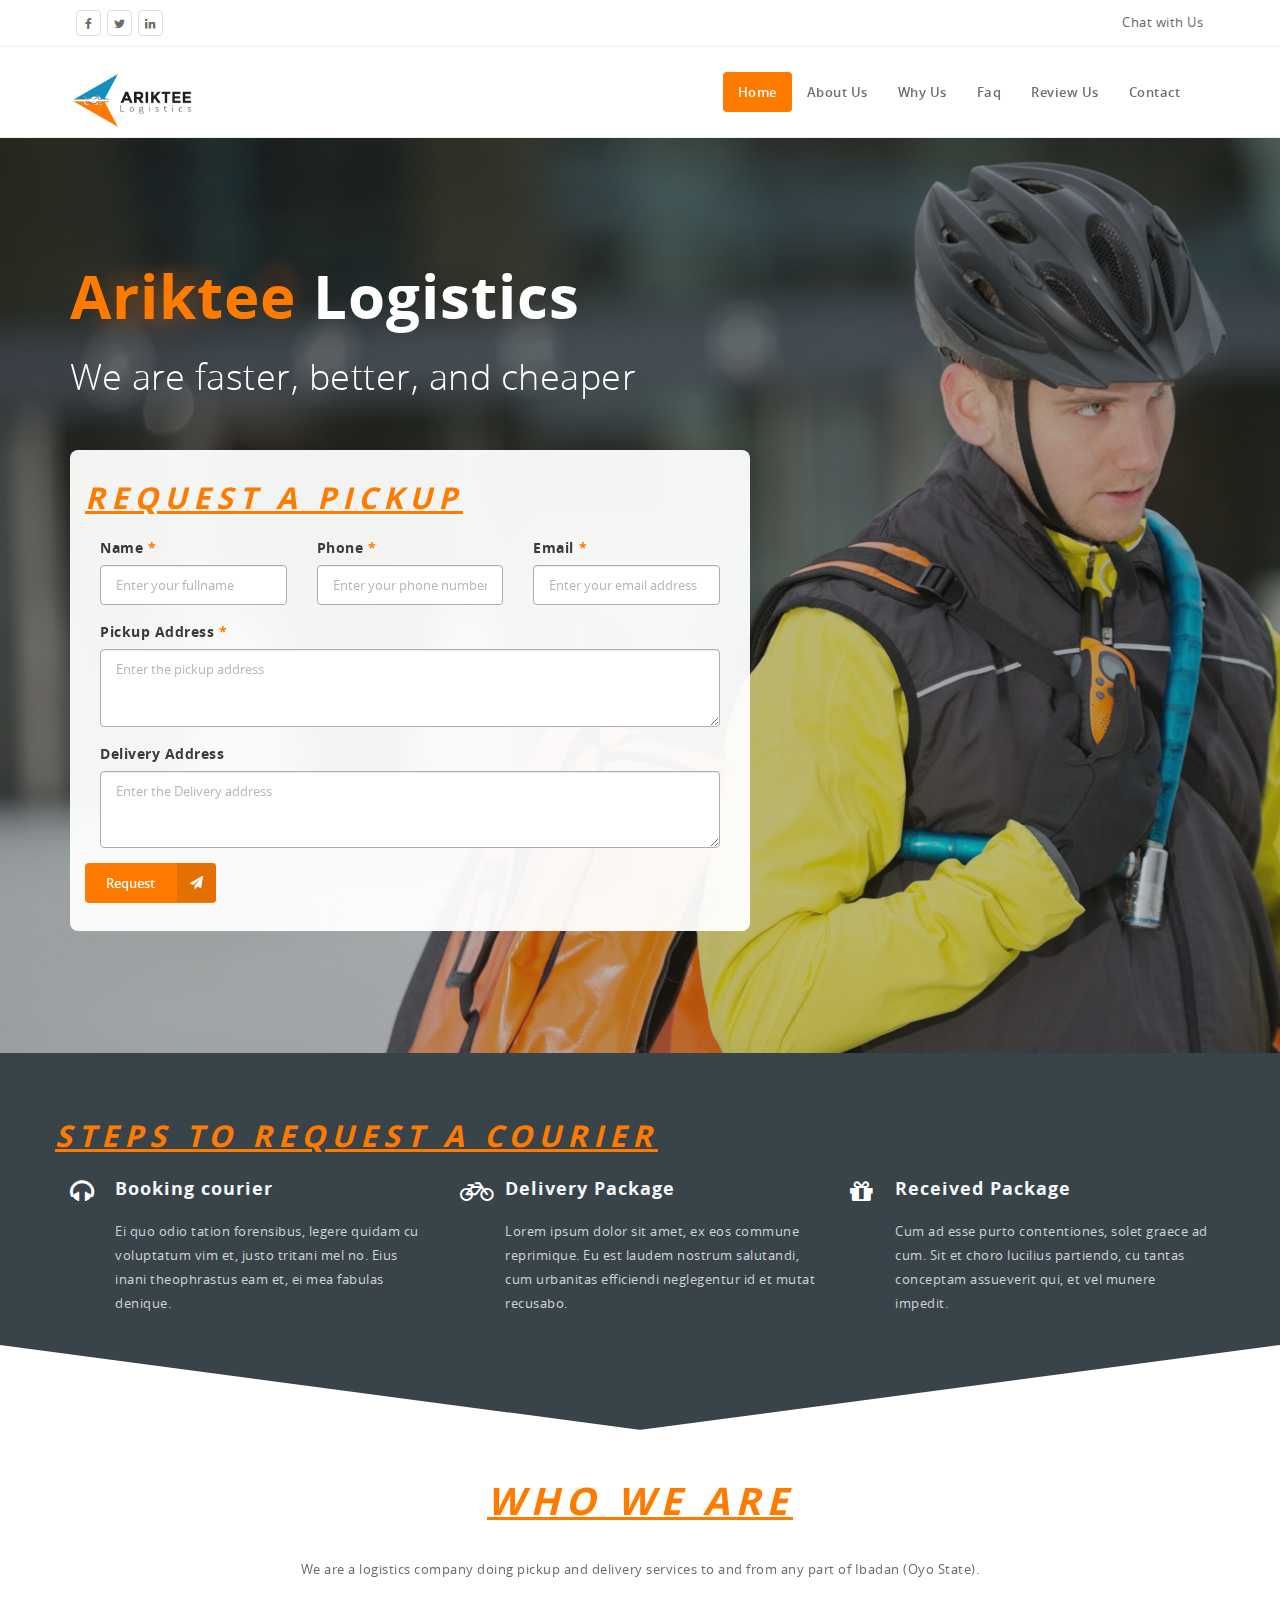
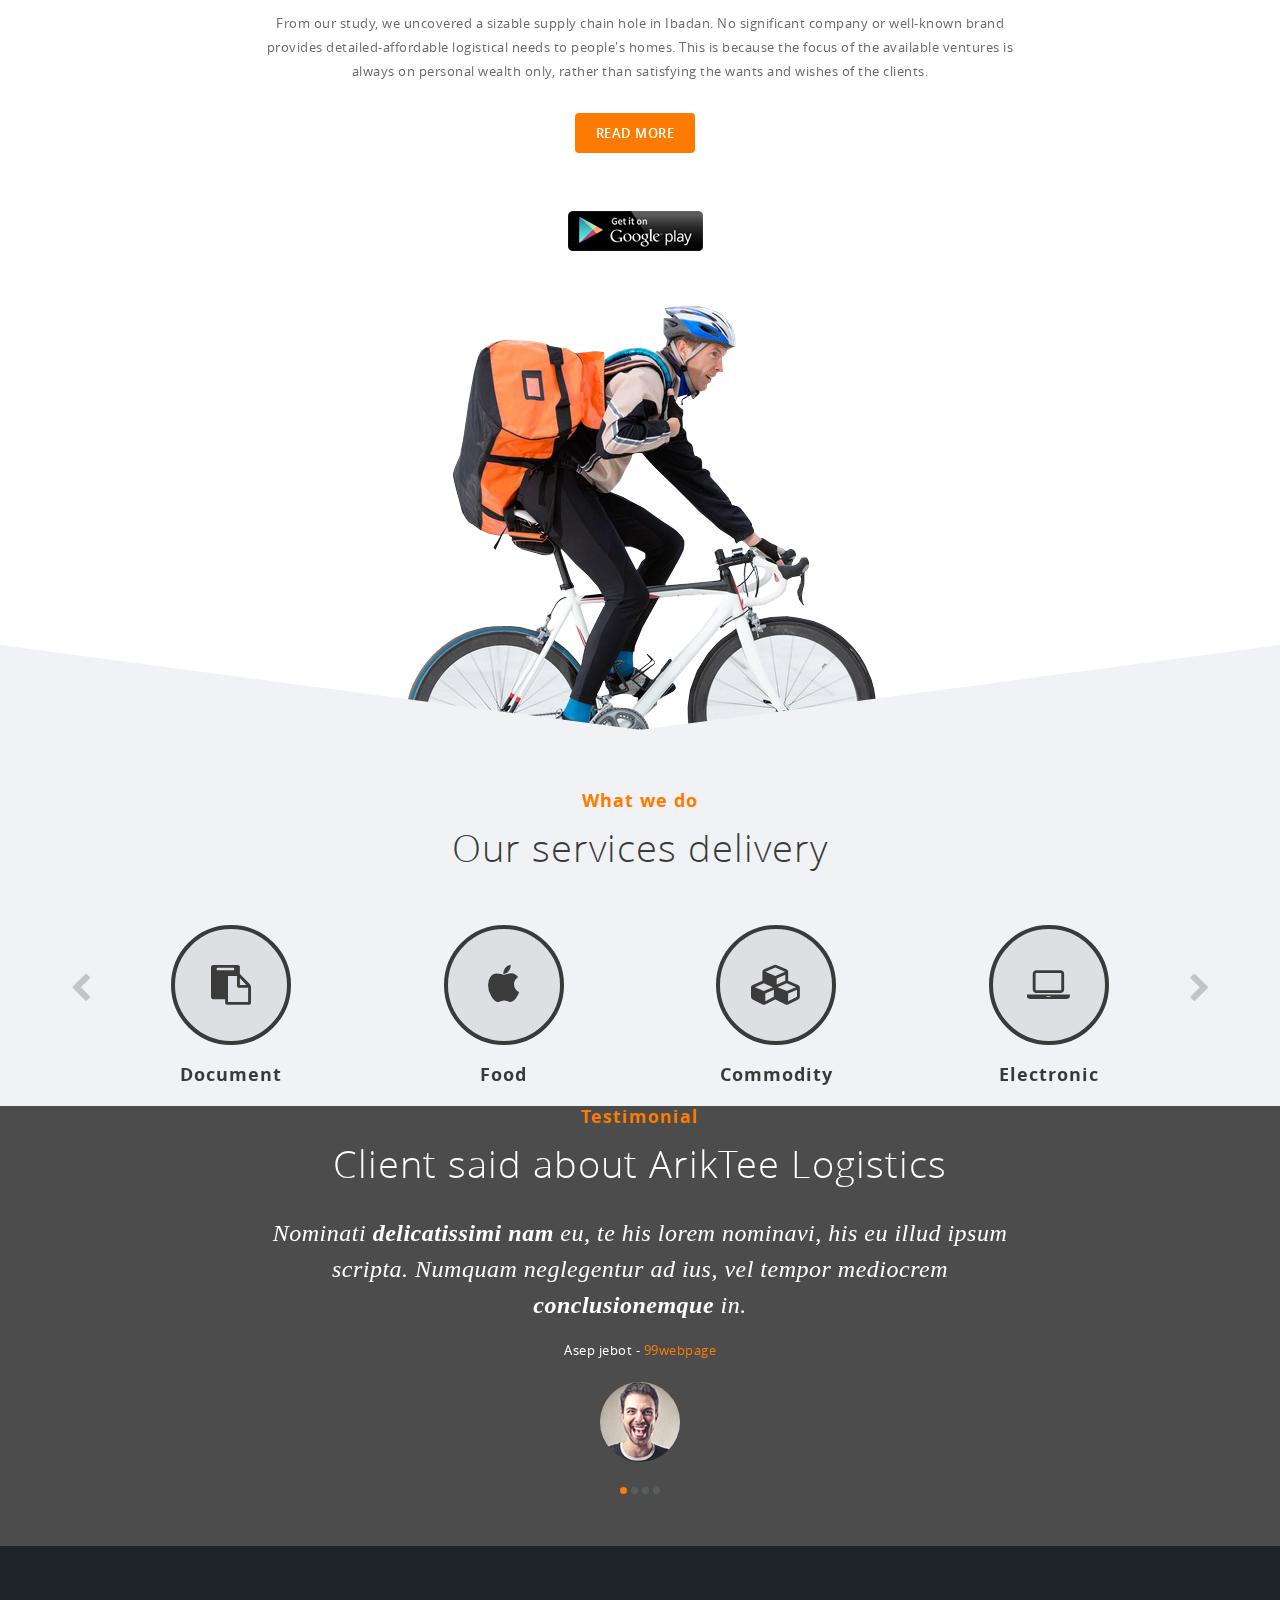
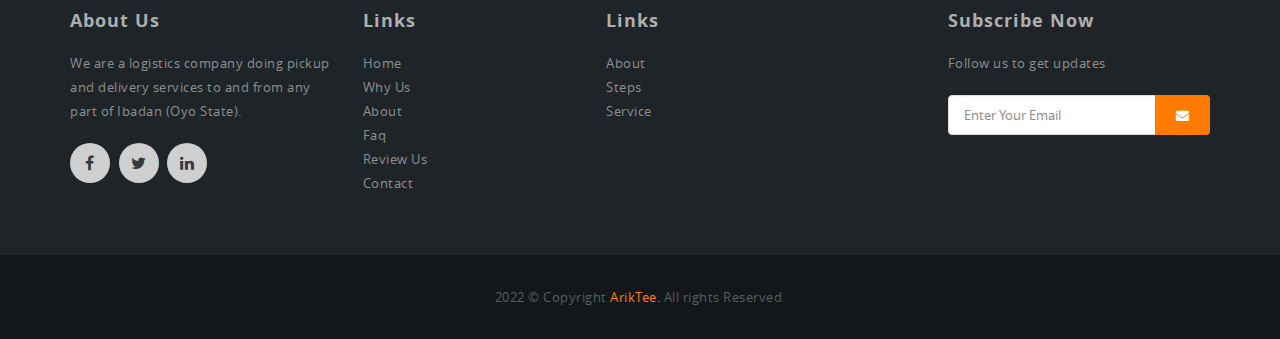
<file: index.html>
<!DOCTYPE html>
<html lang="en">
  <head>
    <meta charset="utf-8" />
    <meta http-equiv="X-UA-Compatible" content="IE=edge" />
    <meta name="viewport" content="width=device-width, initial-scale=1.0" />
    <meta name="description" content="" />
    <meta name="keywords" content="" />
    <meta name="robots" content="index,follow" />
    <link rel="icon" href="ico/favicon.png" />

    <title>ARIKTEE</title>

    <!-- Bootstrap core CSS -->
    <link href="css/bootstrap.min.css" rel="stylesheet" />

    <!-- Overwrite bootstrap style -->
    <link href="css/bootsnav.css" rel="stylesheet" />
    <link href="css/overwrite.css" rel="stylesheet" />

    <!-- Fonts -->
    <link
      href="fonts/opensans/stylesheet.css"
      rel="stylesheet"
      type="text/css"
    />

    <!-- Icons -->
    <link href="fonts/FontAwesome/font-awesome.css" rel="stylesheet" />

    <!-- Custom styles for this template -->
    <link href="css/style.css" rel="stylesheet" />

    <!-- Skins style -->
    <link id="skin" href="skins/default.css" rel="stylesheet" />

    <!-- Just for debugging purposes. Don't actually copy these 2 lines! -->
    <!--[if lt IE 9
      ]><script src="js/ie8-responsive-file-warning.js"></script
    ><![endif]-->
    <script src="js/ie-emulation-modes-warning.js"></script>

    <!-- HTML5 shim and Respond.js for IE8 support of HTML5 elements and media queries -->
    <!--[if lt IE 9]>
      <script src="js/html5shiv.min.js"></script>
      <script src="js/respond.min.js"></script>
    <![endif]-->
  </head>

  <body>
    <!-- Start Top Menu -->
    <div class="top-menu">
      <div class="container">
        <ul class="menu-link">
          <!-- <li><a href="signup.html">Register free</a></li>
          <li><a href="signin.html">Sign in</a></li>-->
          <li>
            <a href="https://wa.me/message/T3YGBCKCD32DM1" target="_blank"
              >Chat with Us</a
            >
          </li>
        </ul>

        <ul class="menu-icon">
          <li>
            <a href="#"><i class="fa fa-facebook"></i></a>
          </li>
          <li>
            <a href="#"><i class="fa fa-twitter"></i></a>
          </li>
          <li>
            <a href="#"><i class="fa fa-linkedin"></i></a>
          </li>
        </ul>
      </div>
    </div>
    <!-- End Top Menu -->

    <!-- Start Navigation -->
    <nav class="navbar navbar-default navbar-sticky bootsnav">
      <!-- Start Top Search -->
      <!-- <div class="top-search">
        <div class="container">
          <div class="input-group">
            <span class="input-group-addon"><i class="fa fa-search"></i></span>
            <input type="text" class="form-control" placeholder="Search" />
            <span class="input-group-addon close-search"
              ><i class="fa fa-times"></i
            ></span>
          </div>
        </div>
      </div> -->
      <!-- End Top Search -->
      <div class="container">
        <!-- Start Attribute Navigation -->
        <!-- <div class="attr-nav">
          <ul>
            <li class="search">
              <a href="#"><i class="fa fa-search"></i></a>
            </li>
          </ul>
        </div> -->
        <!-- End Atribute Navigation -->
        <!-- Start Header Navigation -->
        <div class="navbar-header">
          <button
            type="button"
            class="navbar-toggle"
            data-toggle="collapse"
            data-target="#navbar-menu"
          >
            <i class="fa fa-bars"></i>
          </button>
          <a class="navbar-brand" href="index.html"
            ><img src="images/brand/logo.png" class="logo" alt="logo"
          /></a>
        </div>
        <!-- End Header Navigation -->
        <!-- Collect the nav links, forms, and other content for toggling -->
        <div class="collapse navbar-collapse" id="navbar-menu">
          <ul
            class="nav navbar-nav navbar-right"
            data-in="fadeInDown"
            data-out="fadeOutUp"
          >
            <li class="active"><a href="#">Home</a></li>
            <li><a href="about.html">About Us</a></li>
            <li><a href="whyUs.html">Why Us</a></li>
            <li><a href="faq.html">Faq</a></li>
            <li><a href="review.html">Review Us</a></li>
            <li><a href="contact.html">Contact</a></li>
          </ul>
        </div>
        <!-- /.navbar-collapse -->
      </div>
    </nav>
    <!-- End Navigation -->

    <div class="clearfix"></div>

    <!-- Start Home -->
    <div class="home">
      <div id="bg-home" class="bg-home"></div>
      <div class="container">
        <div class="row">
          <div class="col-md-8">
            <!-- Start Heading home -->
            <div class="heading-home">
              <h1 class="title"><span>Ariktee</span> Logistics</h1>
              <p>We are faster, better, and cheaper</p>
            </div>
            <!-- End Heading home -->
            <!-- Start Form -->
            <div class="form-home">
              <form id="requestForm" method="post" action="sendemail.php">
                <div class="row">
                  <h3 id="heading">Request a pickup</h3>
                  <div class="col-sm-4">
                    <div class="form-group require">
                      <label for="Name" class="require">Name</label>
                      <input
                        id="Name"
                        name="Name"
                        type="text"
                        class="form-control validate[required]"
                        placeholder="Enter your fullname"
                      />
                    </div>
                  </div>
                  <div class="col-sm-4">
                    <div class="form-group require">
                      <label for="Phone">Phone</label>
                      <input
                        id="Phone"
                        name="Phone"
                        type="text"
                        class="form-control validate[custom[phone],required]"
                        placeholder="Enter your phone number"
                      />
                    </div>
                  </div>
                  <div class="col-sm-4">
                    <div class="form-group require">
                      <label for="Email">Email</label>
                      <input
                        id="Email"
                        name="Email"
                        type="email"
                        class="form-control validate[custom[email],required]"
                        placeholder="Enter your email address"
                      />
                    </div>
                  </div>
                  <div class="col-sm-12">
                    <div class="form-group require">
                      <label for="Address">Pickup Address</label>
                      <textarea
                        id="pickUpAddress"
                        name="pickUpAddress"
                        class="form-control validate[required]"
                        placeholder="Enter the pickup address"
                        rows="3"
                      ></textarea>
                    </div>
                  </div>
                  <div class="col-sm-12">
                    <div class="form-group">
                      <label for="Address">Delivery Address</label>
                      <textarea
                        id="deliveryAddress"
                        name="deliveryAddress"
                        class="form-control validate[required]"
                        placeholder="Enter the Delivery address"
                        rows="3"
                      ></textarea>
                    </div>
                  </div>
                  <button
                    id="request"
                    type="submit"
                    class="btn btn-primary btn-icon"
                  >
                    Request <i class="fa fa-send"></i>
                  </button>
                </div>
              </form>
            </div>
            <!-- End Form -->
          </div>
        </div>
      </div>
    </div>
    <!-- End Home -->

    <div class="clearfix"></div>

    <!-- Start Section -->
    <div class="section dark paddingbot-clear" id="steps">
      <div class="container">
        <div class="row">
          <h3 id="heading">Steps to Request a Courier</h3>
          <div class="col-sm-4">
            <!-- Start Text Icon -->
            <div class="col-icon absolute-left">
              <i class="fa fa-headphones fa-2x"></i>
              <h5 class="normal">Booking courier</h5>
              <p>
                Ei quo odio tation forensibus, legere quidam cu voluptatum vim
                et, justo tritani mel no. Eius inani theophrastus eam et, ei mea
                fabulas denique.
              </p>
            </div>
            <!-- End Text Icon -->
          </div>
          <div class="col-sm-4">
            <!-- Start Text Icon -->
            <div class="col-icon absolute-left">
              <i class="fa fa-bicycle fa-2x"></i>
              <h5 class="normal">Delivery Package</h5>
              <p>
                Lorem ipsum dolor sit amet, ex eos commune reprimique. Eu est
                laudem nostrum salutandi, cum urbanitas efficiendi neglegentur
                id et mutat recusabo.
              </p>
            </div>
            <!-- End Text Icon -->
          </div>
          <div class="col-sm-4">
            <!-- Start Text Icon -->
            <div class="col-icon absolute-left">
              <i class="fa fa-gift fa-2x"></i>
              <h5 class="normal">Received Package</h5>
              <p>
                Cum ad esse purto contentiones, solet graece ad cum. Sit et
                choro lucilius partiendo, cu tantas conceptam assueverit qui, et
                vel munere impedit.
              </p>
            </div>
            <!-- End Text Icon -->
          </div>
        </div>
      </div>
      <div
        class="triangle margintop10"
        data-height="85"
        data-color-bottom="#ffffff"
        data-color-top="transparent"
      ></div>
    </div>
    <!-- End Section -->

    <div class="clearfix"></div>

    <!-- Start Section -->
    <div class="section paddingbot-clear" id="about">
      <div class="container">
        <!-- Start Heading -->
        <div class="heading marginbot30">
          <h2 id="heading">
            <span>Who we are</span>
          </h2>
        </div>
        <!-- End Heading -->
        <div class="row">
          <div class="col-md-8 col-md-offset-2 text-center">
            <p class="marginbot30">
              We are a logistics company doing pickup and delivery services to
              and from any part of Ibadan (Oyo State).
            </p>
            <p class="marginbot30">
              From our study, we uncovered a sizable supply chain hole in
              Ibadan. No significant company or well-known brand provides
              detailed-affordable logistical needs to people's homes. This is
              because the focus of the available ventures is always on personal
              wealth only, rather than satisfying the wants and wishes of the
              clients.
            </p>
            <p class="marginbot55">
              <a href="about.html" class="margin-right10 btn btn-primary">
                READ MORE
              </a>
            </p>
            <p class="marginbot55">
              <a href="#" class="margin-right10">
                <img src="images/google-play.png" alt="" />
              </a>
            </p>
            <img
              src="images/bike-image.png"
              alt=""
              class="img-responsive img-center"
            />
          </div>
        </div>
      </div>
      <div
        class="triangle margin-mintop85"
        data-height="85"
        data-color-bottom="#f0f2f5"
        data-color-top="transparent"
      ></div>
    </div>
    <!-- End Section -->

    <div class="clearfix"></div>

    <!-- Start Section -->
    <div class="section gray paddingbot-clear" id="service">
      <div class="container">
        <!-- Start Heading -->
        <div class="heading marginbot50">
          <h2 class="title">
            <span>What we do</span>
            Our services delivery
          </h2>
        </div>
        <!-- End Heading -->
        <!-- Start Content Slider -->
        <div class="wrap-slide">
          <div id="slide1" class="content-slide">
            <div class="item">
              <div class="text-icon-border">
                <span class="icon"><i class="fa fa-clipboard"></i></span>
                <h5 class="title">Document</h5>
                <p>
                  Soleat detracto mei no, no meis brute sed. Nulla nonumes
                  rationibus nec ad his sumoibu.
                </p>
              </div>
            </div>
            <div class="item">
              <div class="text-icon-border">
                <span class="icon"><i class="fa fa-apple"></i></span>
                <h5 class="title">Food</h5>
                <p>
                  Lorem ipsum dolor sit amet, ex quidam virtute eum, vel ut
                  eruditi suscipiantur.
                </p>
              </div>
            </div>
            <div class="item">
              <div class="text-icon-border">
                <span class="icon"><i class="fa fa-cubes"></i></span>
                <h5 class="title">Commodity</h5>
                <p>
                  At accumsan concludaturque nam, posse apeirian platonem ex
                  usu, mea iriure legendos tractatos.
                </p>
              </div>
            </div>
            <div class="item">
              <div class="text-icon-border">
                <span class="icon"><i class="fa fa-laptop"></i></span>
                <h5 class="title">Electronic</h5>
                <p>
                  Et eam mollis interpretaris. Reque accusata salutatus eu cum,
                  eos ex wisi placerat. Eu consul.
                </p>
              </div>
            </div>
            <div class="item">
              <div class="text-icon-border">
                <span class="icon"><i class="fa fa-gears"></i></span>
                <h5 class="title">Services</h5>
                <p>
                  Ius eligendi vituperatoribus et, eu est molestie ocurreret.
                  Duo ut summo sapientem expetendis.
                </p>
              </div>
            </div>
          </div>
        </div>
        <!-- End Content Slider -->
      </div>
    </div>
    <!-- End Section -->

    <div class="clearfix"></div>

    <!-- Start Section -->
    <div class="section paddingtop-clear">
      <div
        class="parallax"
        data-background="images/bg/bg02.jpg"
        data-jarallax='{"speed": 0.5}'
      ></div>
      <div class="overlay"></div>

      <div class="container content-parallax">
        <!-- Start Heading -->
        <div class="heading marginbot25">
          <h2 class="title">
            <span>Testimonial</span>
            Client said about ArikTee Logistics
          </h2>
        </div>
        <!-- End Heading -->
        <div class="row">
          <div class="col-md-8 col-md-offset-2 text-center">
            <!-- Start Slide -->
            <div class="wrap-single-slide">
              <div class="single-slide">
                <div class="item">
                  <!-- Start Item Testimoni -->
                  <div class="item-testimoni">
                    <blockquote>
                      Nominati <strong>delicatissimi nam</strong> eu, te his
                      lorem nominavi, his eu illud ipsum scripta. Numquam
                      neglegentur ad ius, vel tempor mediocrem
                      <strong>conclusionemque</strong> in.
                    </blockquote>
                    <div class="author">
                      <div class="name">
                        Asep jebot - <a href="#">99webpage</a>
                      </div>
                      <img src="images/people/img01.jpg" alt="" />
                    </div>
                  </div>
                  <!-- End Item Testimoni -->
                </div>
                <div class="item">
                  <!-- Start Item Testimoni -->
                  <div class="item-testimoni">
                    <blockquote>
                      Usu dico consulatu et,
                      <strong>sonet docendi et usu</strong>. Alii vocibus
                      pericula vis in, id omnes scaevola per. Ei ponderum
                      scriptorem sit, no eum
                      <strong>alii vide cotidieque</strong>, an sed populo.
                    </blockquote>
                    <div class="author">
                      <div class="name">
                        Purna Warman - <a href="#">ultraman</a>
                      </div>
                      <img src="images/people/img01.jpg" alt="" />
                    </div>
                  </div>
                  <!-- End Item Testimoni -->
                </div>
                <div class="item">
                  <!-- Start Item Testimoni -->
                  <div class="item-testimoni">
                    <blockquote>
                      Nominati <strong>delicatissimi nam</strong> eu, te his
                      lorem nominavi, his eu illud ipsum scripta. Numquam
                      neglegentur ad ius, vel tempor mediocrem
                      <strong>conclusionemque</strong> in.
                    </blockquote>
                    <div class="author">
                      <div class="name">
                        Anggi Durjan - <a href="#">jajan</a>
                      </div>
                      <img src="images/people/img01.jpg" alt="" />
                    </div>
                  </div>
                  <!-- End Item Testimoni -->
                </div>
                <div class="item">
                  <!-- Start Item Testimoni -->
                  <div class="item-testimoni">
                    <blockquote>
                      Nominati <strong>delicatissimi nam</strong> eu, te his
                      lorem nominavi, his eu illud ipsum scripta. Numquam
                      neglegentur ad ius, vel tempor mediocrem
                      <strong>conclusionemque</strong> in.
                    </blockquote>
                    <div class="author">
                      <div class="name">Debi Algo - <a href="#">googn</a></div>
                      <img src="images/people/img01.jpg" alt="" />
                    </div>
                  </div>
                  <!-- End Item Testimoni -->
                </div>
              </div>
            </div>
            <!-- End Slide -->
          </div>
        </div>
      </div>
    </div>
    <!-- End Section -->

    <div class="clearfix"></div>

    <!-- Start footer -->
    <footer>
      <!-- Start main footer -->
      <div class="main-footer padding-bot30">
        <div class="container">
          <div class="row">
            <div class="col-md-3 widget-footer">
              <h5 class="title">About Us</h5>
              <p>
                We are a logistics company doing pickup and delivery services to
                and from any part of Ibadan (Oyo State).
              </p>
              <div class="footer-network">
                <a href="#"><i class="fa fa-facebook icon-circle"></i></a>
                <a href="#"><i class="fa fa-twitter icon-circle"></i></a>
                <a href="#"><i class="fa fa-linkedin icon-circle"></i></a>
              </div>
            </div>
            <div class="col-md-6 widget-footer">
              <div class="row">
                <div class="col-md-5 col-sm-6 col-xs-6">
                  <h5 class="title">Links</h5>
                  <!-- Start Link -->
                  <ul class="footer-link">
                    <li><a href="#">Home</a></li>
                    <li><a href="whyUs.html">Why Us</a></li>
                    <li><a href="about.html">About</a></li>
                    <li><a href="faq.html">Faq</a></li>
                    <li><a href="#">Review Us</a></li>
                    <li><a href="contact.html">Contact</a></li>
                  </ul>
                  <!-- End Link -->
                </div>
                <div class="col-md-6 col-sm-6 col-xs-6">
                  <h5 class="title">Links</h5>
                  <!-- Start Link -->
                  <ul class="footer-link">
                    <li><a href="#about">About</a></li>
                    <li><a href="#steps">Steps</a></li>
                    <li><a href="#service">Service</a></li>
                  </ul>
                  <!-- Start Link -->
                </div>
              </div>
            </div>
            <div class="col-md-3 widget-footer">
              <h5 class="title">Subscribe Now</h5>
              <p>Follow us to get updates</p>
              <div class="input-group left">
                <input
                  type="text"
                  class="form-control form-subscribe"
                  placeholder="Enter Your Email"
                />
                <span class="input-group-btn">
                  <button class="btn btn-primary" type="button">
                    <span class="fa fa-envelope"></span>
                  </button>
                </span>
              </div>
            </div>
          </div>
        </div>
      </div>
      <!-- End main footer -->

      <!-- Start sub footer -->
      <div class="subfooter">
        <p>
          2022 &copy; Copyright
          <a href="#">ArikTee.</a> All rights Reserved.
        </p>
      </div>
      <!-- End sub footer -->
    </footer>
    <!-- End footer -->

    <!-- Start to top -->
    <a href="#" class="toTop">
      <i class="fa fa-chevron-up"></i>
    </a>
    <!-- End to top -->

    <!-- START JAVASCRIPT -->
    <!-- Placed at the end of the document so the pages load faster -->
    <script src="js/jquery.min.js"></script>
    <script src="js/bootstrap.min.js"></script>
    <!-- IE10 viewport hack for Surface/desktop Windows 8 bug -->
    <script src="js/ie10-viewport-bug-workaround.js"></script>

    <!-- Bootsnavs -->
    <script src="js/bootsnav/bootsnav.js"></script>

    <!-- Columns -->
    <script src="js/column/bootstrap-grid-columns.js"></script>

    <!-- Custom form -->
    <script src="js/form/jcf.js"></script>
    <script src="js/form/jcf.scrollable.js"></script>
    <script src="js/form/jcf.select.js"></script>
    <script>
      jcf.replaceAll();
      function whatsapp() {
        var name = document.getElementById("Name").value;
        var email = document.getElementById("Email").value;
        var phone = document.getElementById("Phone").value;
        var delivery = document.getElementById("Delivery").value;
        var pickUpAddress = document.getElementById("pickUpAddress").value;

        var url =
          "https://wa.me/2349134635376?text=" +
          "*Name :* " +
          name +
          "%0a" +
          "*Email :* " +
          email +
          "%0a" +
          "*Phone :* " +
          phone +
          "%0a" +
          "*Date :* " +
          delivery +
          "%0a" +
          "*Message :* " +
          pickUpAddress;
        window.open(url, "_blank").focus();
      }
    </script>

    <!-- ticker -->
    <script src="js/ticker/ticker.js"></script>

    <!-- Twitter -->
    <!--[if lte IE 9]>
      <script src="js/tweecool/jquery.xdomainrequest.min.js"></script>
    <![endif]-->
    <script src="js/tweecool/tweecool.js"></script>
    <script src="js/tweecool/setting.js"></script>

    <!-- Parallax -->
    <script src="js/parallax/jarallax.js"></script>
    <script src="js/parallax/setting.js"></script>

    <!-- Owl -->
    <script src="js/owl/owl.carousel.js"></script>
    <script src="js/owl/setting.js"></script>

    <!-- Form Wizard -->
    <script src="js/form-wizard/jquery.formtowizard.js"></script>
    <script src="js/form-wizard/jquery.validationEngine.min.js"></script>
    <script src="js/form-wizard/jquery.validationEngine-en.min.js"></script>
    <script src="js/form-wizard/setting.js"></script>

    <!-- Vegas -->
    <script src="js/vegas/vegas.js"></script>
    <script src="js/vegas/setting.js"></script>

    <!-- My Script -->
    <script type="text/javascript" src="js/custom.js"></script>

    <!-- template option-->
    <script src="js/template-option/demosetting.html"></script>
    <!-- END JAVASCRIPT -->
  </body>

  <!-- Mirrored from 99webpage.com/theme-review/html/gobike/ by HTTrack Website Copier/3.x [XR&CO'2014], Sun, 23 Oct 2022 16:24:26 GMT -->
</html>
</file>
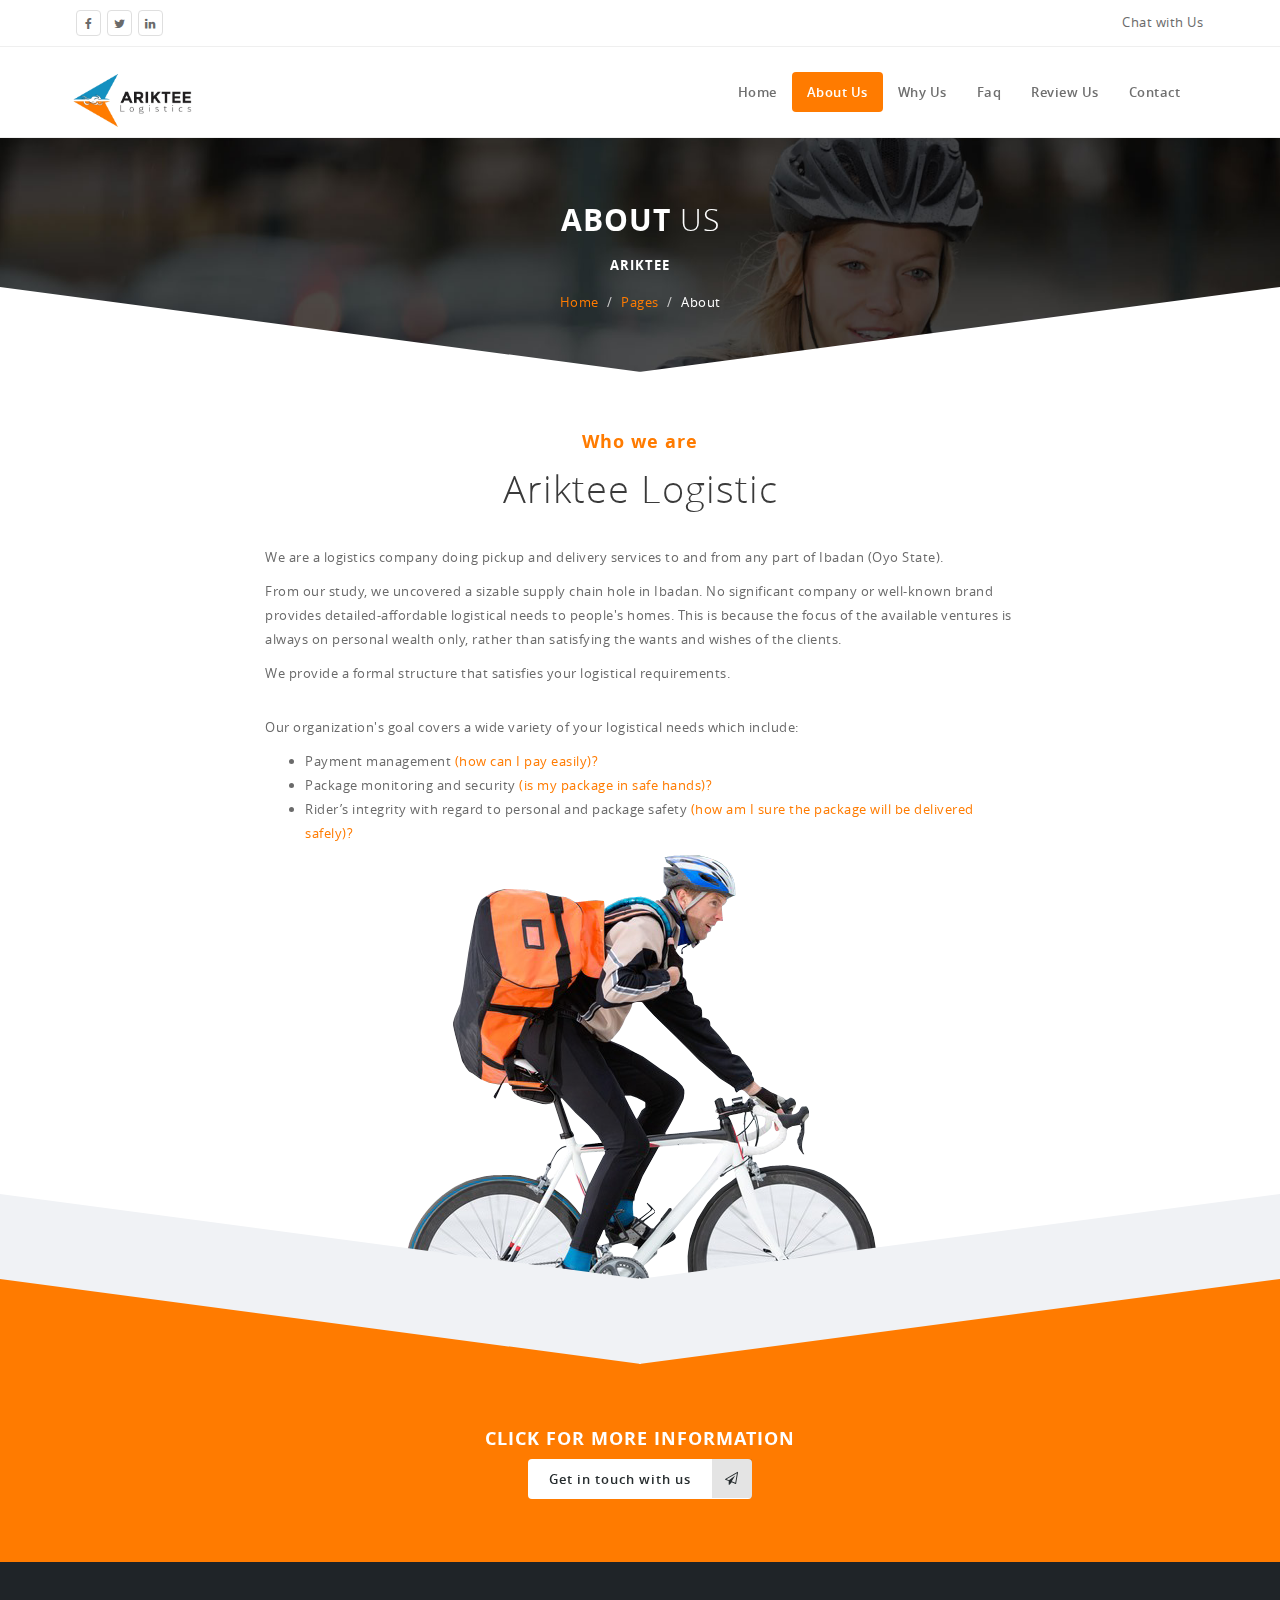
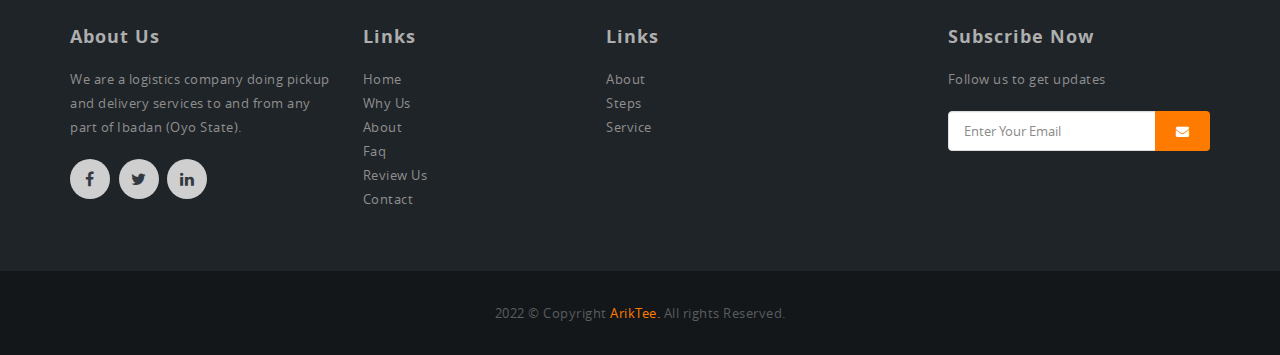
<file: about.html>
<!DOCTYPE html>
<html lang="en">
  <head>
    <meta charset="utf-8" />
    <meta http-equiv="X-UA-Compatible" content="IE=edge" />
    <meta name="viewport" content="width=device-width, initial-scale=1.0" />
    <meta name="description" content="" />
    <meta name="keywords" content="" />
    <meta name="robots" content="index,follow" />
    <link rel="icon" href="ico/favicon.png" />

    <title>ARIKTEE</title>

    <!-- Bootstrap core CSS -->
    <link href="css/bootstrap.min.css" rel="stylesheet" />

    <!-- Overwrite bootstrap style -->
    <link href="css/bootsnav.css" rel="stylesheet" />
    <link href="css/overwrite.css" rel="stylesheet" />

    <!-- Fonts -->
    <link
      href="fonts/opensans/stylesheet.css"
      rel="stylesheet"
      type="text/css"
    />

    <!-- Icons -->
    <link href="fonts/FontAwesome/font-awesome.css" rel="stylesheet" />

    <!-- Custom styles for this template -->
    <link href="css/style.css" rel="stylesheet" />

    <!-- Skins style -->
    <link id="skin" href="skins/default.css" rel="stylesheet" />

    <!-- Just for debugging purposes. Don't actually copy these 2 lines! -->
    <!--[if lt IE 9
      ]><script src="js/ie8-responsive-file-warning.js"></script
    ><![endif]-->
    <script src="js/ie-emulation-modes-warning.js"></script>

    <!-- HTML5 shim and Respond.js for IE8 support of HTML5 elements and media queries -->
    <!--[if lt IE 9]>
      <script src="js/html5shiv.min.js"></script>
      <script src="js/respond.min.js"></script>
    <![endif]-->
  </head>

  <body>
    <!-- Start Top Menu -->
    <div class="top-menu">
      <div class="container">
        <ul class="menu-link">
          <!-- <li><a href="signup.html">Register free</a></li>
          <li><a href="signin.html">Sign in</a></li>-->
          <li>
            <a href="https://wa.me/message/T3YGBCKCD32DM1" target="_blank"
              >Chat with Us</a
            >
          </li>
        </ul>

        <ul class="menu-icon">
          <li>
            <a href="#"><i class="fa fa-facebook"></i></a>
          </li>
          <li>
            <a href="#"><i class="fa fa-twitter"></i></a>
          </li>
          <li>
            <a href="#"><i class="fa fa-linkedin"></i></a>
          </li>
        </ul>
      </div>
    </div>
    <!-- End Top Menu -->

    <!-- Start Navigation -->
    <nav class="navbar navbar-default navbar-sticky bootsnav">
      <!-- Start Top Search -->
      <!-- <div class="top-search">
        <div class="container">
          <div class="input-group">
            <span class="input-group-addon"><i class="fa fa-search"></i></span>
            <input type="text" class="form-control" placeholder="Search" />
            <span class="input-group-addon close-search"
              ><i class="fa fa-times"></i
            ></span>
          </div>
        </div>
      </div> -->
      <!-- End Top Search -->
      <div class="container">
        <!-- Start Attribute Navigation -->
        <!-- <div class="attr-nav">
          <ul>
            <li class="search">
              <a href="#"><i class="fa fa-search"></i></a>
            </li>
          </ul>
        </div> -->
        <!-- End Atribute Navigation -->
        <!-- Start Header Navigation -->
        <div class="navbar-header">
          <button
            type="button"
            class="navbar-toggle"
            data-toggle="collapse"
            data-target="#navbar-menu"
          >
            <i class="fa fa-bars"></i>
          </button>
          <a class="navbar-brand" href="index.html"
            ><img src="images/brand/logo.png" class="logo" alt="logo"
          /></a>
        </div>
        <!-- End Header Navigation -->
        <!-- Collect the nav links, forms, and other content for toggling -->
        <div class="collapse navbar-collapse" id="navbar-menu">
          <ul
            class="nav navbar-nav navbar-right"
            data-in="fadeInDown"
            data-out="fadeOutUp"
          >
            <li><a href="index.html">Home</a></li>
            <li class="active"><a href="#">About Us</a></li>
            <li><a href="whyUs.html">Why Us</a></li>
            <li><a href="faq.html">Faq</a></li>
            <li><a href="review.html">Review Us</a></li>
            <li><a href="contact.html">Contact</a></li>
          </ul>
        </div>
        <!-- /.navbar-collapse -->
      </div>
    </nav>
    <!-- End Navigation -->

    <div class="clearfix"></div>

    <!-- Start page title -->
    <div class="section page-title">
      <div
        class="parallax"
        data-background="images/bg/bg03.jpg"
        data-jarallax='{"speed": 0.7}'
      ></div>
      <div class="container content-parallax">
        <h3 class="title">About <span>Us</span></h3>
        <span>Ariktee</span>
        <ol class="breadcrumb">
          <li><a href="#">Home</a></li>
          <li><a href="#">Pages</a></li>
          <li class="active">About</li>
        </ol>
      </div>
      <div
        class="triangle"
        data-height="85"
        data-color-bottom="#ffffff"
        data-color-top="transparent"
      ></div>
    </div>
    <!-- End page title -->

    <div class="clearfix"></div>

    <!-- Start Section -->
    <div class="section paddingbot-clear">
      <div class="container">
        <!-- Start Heading -->
        <div class="heading marginbot30">
          <h2 class="title">
            <span>Who we are</span>
            Ariktee Logistic
          </h2>
        </div>
        <!-- End Heading -->
        <div class="row">
          <div class="col-md-8 col-md-offset-2">
            <p class="marginbot10">
              We are a logistics company doing pickup and delivery services to
              and from any part of Ibadan (Oyo State).
            </p>
            <p class="marginbot10">
              From our study, we uncovered a sizable supply chain hole in
              Ibadan. No significant company or well-known brand provides
              detailed-affordable logistical needs to people's homes. This is
              because the focus of the available ventures is always on personal
              wealth only, rather than satisfying the wants and wishes of the
              clients.
            </p>
            <p class="marginbot30">
              We provide a formal structure that satisfies your logistical
              requirements.
            </p>
            <p class="marginbot10">
              Our organization's goal covers a wide variety of your logistical
              needs which include:
            </p>
            <ul>
              <li>
                Payment management
                <span class="question">(how can I pay easily)?</span>
              </li>
              <li>
                Package monitoring and security
                <span class="question">(is my package in safe hands)?</span>
              </li>
              <li>
                Rider’s integrity with regard to personal and package safety
                <span class="question"
                  >(how am I sure the package will be delivered safely)?</span
                >
              </li>
            </ul>
            <img
              src="images/bike-image.png"
              alt=""
              class="img-responsive img-center"
            />
          </div>
        </div>
      </div>
      <div
        class="triangle margin-mintop85"
        data-height="85"
        data-color-bottom="#f0f2f5"
        data-color-top="transparent"
      ></div>
    </div>
    <!-- End Section -->

    <div class="clearfix"></div>

    <!-- Start Section -->
    <div class="section paddingtop-clear bg-primary">
      <div
        class="triangle marginbot60"
        data-height="85"
        data-color-bottom="transparent"
        data-color-top="#f0f2f5"
      ></div>
      <div class="container">
        <div class="row">
          <div class="col-md-12">
            <h5 class="marginbot30">Click For more Information</h5>
            <a
              class="btn btn-icon"
              href="https://wa.me/message/T3YGBCKCD32DM1"
              target="_blank"
              >Get in touch with us <i class="fa fa-send-o"></i
            ></a>
          </div>
        </div>
      </div>
    </div>
    <!-- End Section -->

    <div class="clearfix"></div>

    <!-- Start footer -->
    <footer>
      <!-- Start main footer -->
      <div class="main-footer padding-bot30">
        <div class="container">
          <div class="row">
            <div class="col-md-3 widget-footer">
              <h5 class="title">About Us</h5>
              <p>
                We are a logistics company doing pickup and delivery services to
                and from any part of Ibadan (Oyo State).
              </p>
              <div class="footer-network">
                <a href="#"><i class="fa fa-facebook icon-circle"></i></a>
                <a href="#"><i class="fa fa-twitter icon-circle"></i></a>
                <a href="#"><i class="fa fa-linkedin icon-circle"></i></a>
              </div>
            </div>
            <div class="col-md-6 widget-footer">
              <div class="row">
                <div class="col-md-5 col-sm-6 col-xs-6">
                  <h5 class="title">Links</h5>
                  <!-- Start Link -->
                  <ul class="footer-link">
                    <li><a href="#">Home</a></li>
                    <li><a href="whyUs.html">Why Us</a></li>
                    <li><a href="about.html">About</a></li>
                    <li><a href="faq.html">Faq</a></li>
                    <li><a href="#">Review Us</a></li>
                    <li><a href="contact.html">Contact</a></li>
                  </ul>
                  <!-- End Link -->
                </div>
                <div class="col-md-6 col-sm-6 col-xs-6">
                  <h5 class="title">Links</h5>
                  <!-- Start Link -->
                  <ul class="footer-link">
                    <li><a href="#about">About</a></li>
                    <li><a href="#steps">Steps</a></li>
                    <li><a href="#service">Service</a></li>
                  </ul>
                  <!-- Start Link -->
                </div>
              </div>
            </div>
            <div class="col-md-3 widget-footer">
              <h5 class="title">Subscribe Now</h5>
              <p>Follow us to get updates</p>
              <div class="input-group left">
                <input
                  type="text"
                  class="form-control form-subscribe"
                  placeholder="Enter Your Email"
                />
                <span class="input-group-btn">
                  <button class="btn btn-primary" type="button">
                    <span class="fa fa-envelope"></span>
                  </button>
                </span>
              </div>
            </div>
          </div>
        </div>
      </div>
      <!-- End main footer -->

      <!-- Start sub footer -->
      <div class="subfooter">
        <p>
          2022 &copy; Copyright
          <a href="#">ArikTee.</a> All rights Reserved.
        </p>
      </div>
      <!-- End sub footer -->
    </footer>
    <!-- End footer -->

    <!-- Start to top -->
    <a href="#" class="toTop">
      <i class="fa fa-chevron-up"></i>
    </a>
    <!-- End to top -->

    <!-- START JAVASCRIPT -->
    <!-- Placed at the end of the document so the pages load faster -->
    <script src="js/jquery.min.js"></script>
    <script src="js/bootstrap.min.js"></script>
    <!-- IE10 viewport hack for Surface/desktop Windows 8 bug -->
    <script src="js/ie10-viewport-bug-workaround.js"></script>

    <!-- Bootsnavs -->
    <script src="js/bootsnav/bootsnav.js"></script>

    <!-- Columns -->
    <script src="js/column/bootstrap-grid-columns.js"></script>

    <!-- Custom form -->
    <script src="js/form/jcf.js"></script>
    <script src="js/form/jcf.scrollable.js"></script>
    <script src="js/form/jcf.select.js"></script>
    <script>
      jcf.replaceAll();
    </script>

    <!-- Custom checkbox and radio -->
    <script src="js/checkator/fm.checkator.jquery.js"></script>
    <script src="js/checkator/setting.js"></script>

    <!-- ticker -->
    <script src="js/ticker/ticker.js"></script>

    <!-- Owl -->
    <script src="js/owl/owl.carousel.js"></script>
    <script src="js/owl/setting.js"></script>

    <!-- Parallax -->
    <script src="js/parallax/jarallax.js"></script>
    <script src="js/parallax/setting.js"></script>

    <!-- Twitter -->
    <!--[if lte IE 9]>
      <script src="js/tweecool/jquery.xdomainrequest.min.js"></script>
    <![endif]-->
    <script src="js/tweecool/tweecool.js"></script>
    <script src="js/tweecool/setting.js"></script>

    <!-- My Script -->
    <script type="text/javascript" src="js/custom.js"></script>

    <!-- template option-->
    <script src="js/template-option/demosetting.html"></script>
    <!-- END JAVASCRIPT -->
  </body>

  <!-- Mirrored from 99webpage.com/theme-review/html/gobike/about.html by HTTrack Website Copier/3.x [XR&CO'2014], Sun, 23 Oct 2022 16:25:26 GMT -->
</html>
</file>
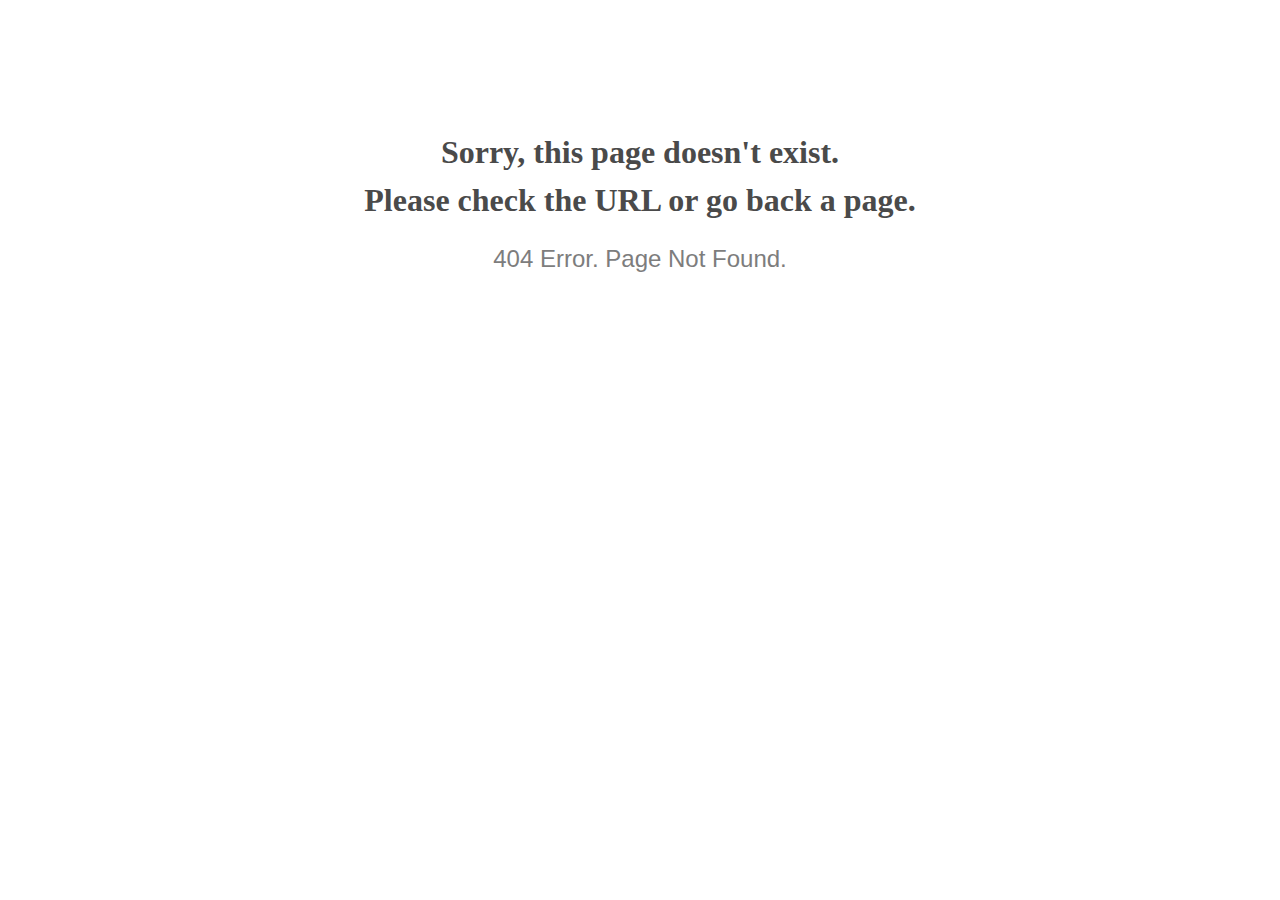
<file: default.html>
<!doctype html>
<html lang="en">
<head>
  <meta charset="utf-8">
  <meta http-equiv="x-ua-compatible" content="ie=edge">
  <title>404 Error</title>
  <meta name="viewport" content="width=device-width, initial-scale=1">
  <meta name="robots" content="noindex, nofollow">
  <style>
    @media screen and (max-width:500px) {
      body { font-size: .6em; } 
    }
  </style>
</head>

<body style="text-align: center;">

  <h1 style="font-family: Georgia, serif; color: #4a4a4a; margin-top: 4em; line-height: 1.5;">
    Sorry, this page doesn't exist.<br>Please check the URL or go back a page.
  </h1>
  
  <h2 style="  font-family: Verdana, sans-serif; color: #7d7d7d; font-weight: 300;">
    404 Error. Page Not Found.
  </h2>
  
</body>

</html>
</file>
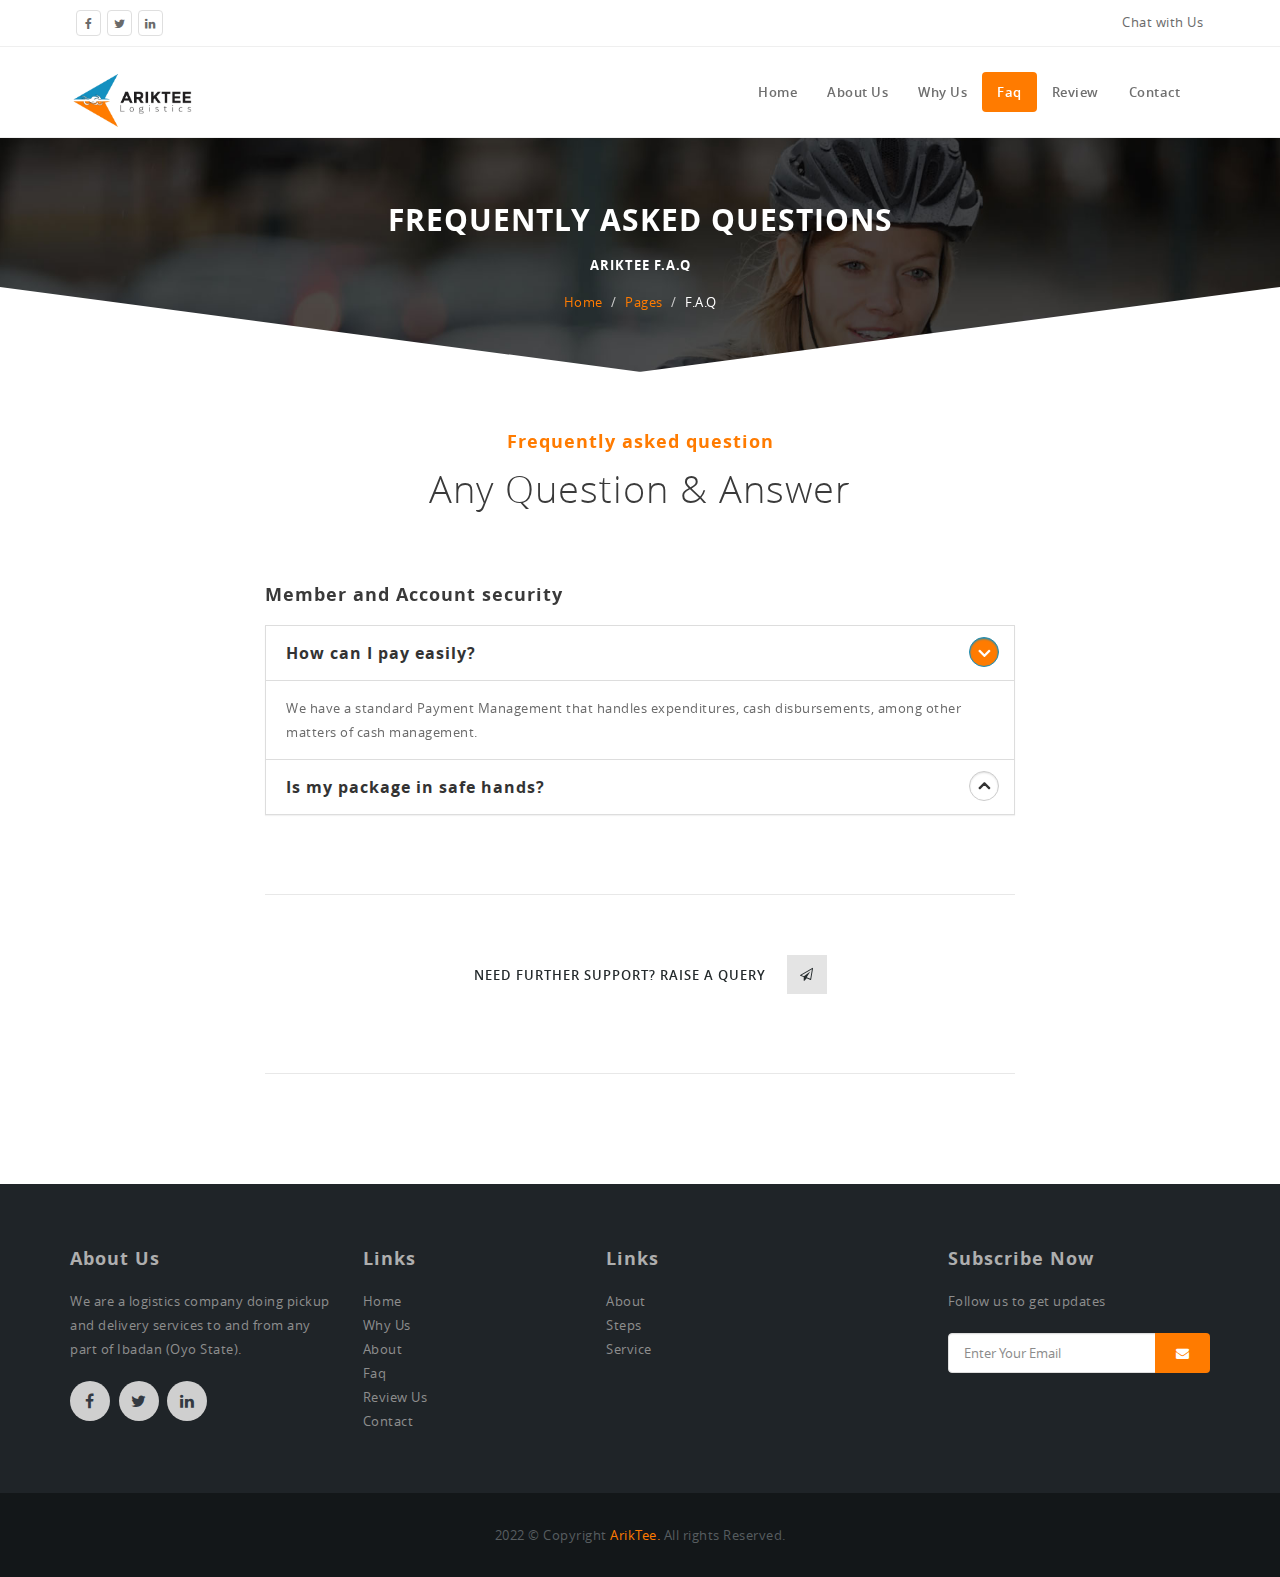
<file: faq.html>
<!DOCTYPE html>
<html lang="en">
  <head>
    <meta charset="utf-8" />
    <meta http-equiv="X-UA-Compatible" content="IE=edge" />
    <meta name="viewport" content="width=device-width, initial-scale=1.0" />
    <meta name="description" content="" />
    <meta name="keywords" content="" />
    <meta name="robots" content="index,follow" />
    <link rel="icon" href="ico/favicon.png" />

    <title>ARIKTEE</title>

    <!-- Bootstrap core CSS -->
    <link href="css/bootstrap.min.css" rel="stylesheet" />

    <!-- Overwrite bootstrap style -->
    <link href="css/bootsnav.css" rel="stylesheet" />
    <link href="css/overwrite.css" rel="stylesheet" />

    <!-- Fonts -->
    <link
      href="fonts/opensans/stylesheet.css"
      rel="stylesheet"
      type="text/css"
    />

    <!-- Icons -->
    <link href="fonts/FontAwesome/font-awesome.css" rel="stylesheet" />

    <!-- Custom styles for this template -->
    <link href="css/style.css" rel="stylesheet" />

    <!-- Skins style -->
    <link id="skin" href="skins/default.css" rel="stylesheet" />

    <!-- Just for debugging purposes. Don't actually copy these 2 lines! -->
    <!--[if lt IE 9
      ]><script src="js/ie8-responsive-file-warning.js"></script
    ><![endif]-->
    <script src="js/ie-emulation-modes-warning.js"></script>

    <!-- HTML5 shim and Respond.js for IE8 support of HTML5 elements and media queries -->
    <!--[if lt IE 9]>
      <script src="js/html5shiv.min.js"></script>
      <script src="js/respond.min.js"></script>
    <![endif]-->
  </head>

  <body>
    <!-- Start Top Menu -->
    <div class="top-menu">
      <div class="container">
        <ul class="menu-link">
          <!-- <li><a href="signup.html">Register free</a></li>
          <li><a href="signin.html">Sign in</a></li>-->
          <li>
            <a href="https://wa.me/message/T3YGBCKCD32DM1" target="_blank"
              >Chat with Us</a
            >
          </li>
        </ul>

        <ul class="menu-icon">
          <li>
            <a href="#"><i class="fa fa-facebook"></i></a>
          </li>
          <li>
            <a href="#"><i class="fa fa-twitter"></i></a>
          </li>
          <li>
            <a href="#"><i class="fa fa-linkedin"></i></a>
          </li>
        </ul>
      </div>
    </div>
    <!-- End Top Menu -->

    <!-- Start Navigation -->
    <nav class="navbar navbar-default navbar-sticky bootsnav">
      <!-- Start Top Search -->
      <!-- <div class="top-search">
        <div class="container">
          <div class="input-group">
            <span class="input-group-addon"><i class="fa fa-search"></i></span>
            <input type="text" class="form-control" placeholder="Search" />
            <span class="input-group-addon close-search"
              ><i class="fa fa-times"></i
            ></span>
          </div>
        </div>
      </div> -->
      <!-- End Top Search -->
      <div class="container">
        <!-- Start Attribute Navigation -->
        <!-- <div class="attr-nav">
          <ul>
            <li class="search">
              <a href="#"><i class="fa fa-search"></i></a>
            </li>
          </ul>
        </div> -->
        <!-- End Atribute Navigation -->
        <!-- Start Header Navigation -->
        <div class="navbar-header">
          <button
            type="button"
            class="navbar-toggle"
            data-toggle="collapse"
            data-target="#navbar-menu"
          >
            <i class="fa fa-bars"></i>
          </button>
          <a class="navbar-brand" href="index.html"
            ><img src="images/brand/logo.png" class="logo" alt="logo"
          /></a>
        </div>
        <!-- End Header Navigation -->
        <!-- Collect the nav links, forms, and other content for toggling -->
        <div class="collapse navbar-collapse" id="navbar-menu">
          <ul
            class="nav navbar-nav navbar-right"
            data-in="fadeInDown"
            data-out="fadeOutUp"
          >
            <li><a href="index.html">Home</a></li>
            <li><a href="about.html">About Us</a></li>
            <li><a href="whyUs.html">Why Us</a></li>
            <li class="active"><a href="#">Faq</a></li>
            <li><a href="review.html">Review</a></li>
            <li><a href="contact.html">Contact</a></li>
          </ul>
        </div>
        <!-- /.navbar-collapse -->
      </div>
    </nav>
    <!-- End Navigation -->

    <div class="clearfix"></div>

    <!-- Start page title -->
    <div class="section page-title">
      <div
        class="parallax"
        data-background="images/bg/bg03.jpg"
        data-jarallax='{"speed": 0.7}'
      ></div>
      <div class="container content-parallax">
        <h3 class="title">Frequently Asked Questions</h3>
        <span>ArikTee F.A.Q</span>
        <ol class="breadcrumb">
          <li><a href="#">Home</a></li>
          <li><a href="#">Pages</a></li>
          <li class="active">F.A.Q</li>
        </ol>
      </div>
      <div
        class="triangle"
        data-height="85"
        data-color-bottom="#ffffff"
        data-color-top="transparent"
      ></div>
    </div>
    <!-- End page title -->

    <div class="clearfix"></div>

    <!-- Start contain wrapp -->
    <div class="section padding-bot50">
      <div class="container">
        <div class="row">
          <div class="col-md-8 col-md-offset-2">
            <!-- Start Heading -->
            <div class="heading marginbot35">
              <h2 class="title">
                <span>Frequently asked question</span>
                Any Question & Answer
              </h2>
            </div>
            <!-- End Heading -->

            <div class="clearfix"></div>
            <div class="marginbot30"></div>

            <h5>Member and Account security</h5>
            <!-- Start Accordion -->
            <div class="panel-group" id="accordion">
              <div class="panel panel-default">
                <div class="panel-heading" id="headingOne">
                  <h6 class="panel-title">
                    <a
                      data-toggle="collapse"
                      data-parent="#accordion"
                      href="#panel1"
                    >
                      How can I pay easily?
                    </a>
                  </h6>
                </div>
                <div id="panel1" class="panel-collapse collapse in">
                  <div class="panel-body">
                    <p>
                      We have a standard Payment Management that handles
                      expenditures, cash disbursements, among other matters of
                      cash management.
                    </p>
                  </div>
                </div>
              </div>
              <div class="panel panel-default">
                <div class="panel-heading" id="headingTwo">
                  <h6 class="panel-title">
                    <a
                      class="collapsed"
                      data-toggle="collapse"
                      data-parent="#accordion"
                      href="#panel2"
                    >
                      Is my package in safe hands?
                    </a>
                  </h6>
                </div>
                <div id="panel2" class="panel-collapse collapse">
                  <div class="panel-body">
                    <p>
                      We are Logistics professionals with many years of industry
                      experience
                    </p>
                  </div>
                </div>
              </div>
              <!-- <div class="panel panel-default">
                <div class="panel-heading" id="headingThree">
                  <h6 class="panel-title">
                    <a
                      class="collapsed"
                      data-toggle="collapse"
                      data-parent="#accordion"
                      href="#panel3"
                    >
                      How am I sure the package will be delivered safely?
                    </a>
                  </h6>
                </div>
                <div id="panel3" class="panel-collapse collapse">
                  <div class="panel-body">
                    <p>
                      Oporteat urbanitas est et, possit menandri pertinax at
                      quo. Epicurei volutpat ad vim, at dictas offendit lucilius
                      vis, tollit partiendo ei sea. Debet choro vituperatoribus
                      quo ne. No vide omnium probatus vix, duo an audire
                      percipit inciderint.
                    </p>
                  </div>
                </div>
              </div> -->
            </div>
            <!-- End Accordion -->

            <div class="divider"></div>
            <div class="marginbot30"></div>
            <h5 class="center-block">
              <a class="btn btn-icon" href="contact.html"
                >NEED FURTHER SUPPORT? RAISE A QUERY <i class="fa fa-send-o"></i
              ></a>
            </h5>

            <!-- <h5>Subscribe and cooperation</h5> -->
            <!-- Start Accordion -->
            <!-- <div class="panel-group" id="accordion1">
              <div class="panel panel-default">
                <div class="panel-heading" id="headingfour">
                  <h6 class="panel-title">
                    <a
                      data-toggle="collapse"
                      data-parent="#accordion1"
                      href="#panel4"
                    >
                      Oporteat urbanitas est et, possit menandri ?
                    </a>
                  </h6>
                </div>
                <div id="panel4" class="panel-collapse collapse in">
                  <div class="panel-body">
                    <p>
                      Oporteat urbanitas est et, possit menandri pertinax at
                      quo. Epicurei volutpat ad vim, at dictas offendit lucilius
                      vis, tollit partiendo ei sea. Debet choro vituperatoribus
                      quo ne. No vide omnium probatus vix, duo an audire
                      percipit inciderint.
                    </p>
                  </div>
                </div>
              </div>
              <div class="panel panel-default">
                <div class="panel-heading" id="headingfive">
                  <h6 class="panel-title">
                    <a
                      class="collapsed"
                      data-toggle="collapse"
                      data-parent="#accordion1"
                      href="#panel5"
                    >
                      Epicurei volutpat ad vim, at dictas offendit ?
                    </a>
                  </h6>
                </div>
                <div id="panel5" class="panel-collapse collapse">
                  <div class="panel-body">
                    <p>
                      Oporteat urbanitas est et, possit menandri pertinax at
                      quo. Epicurei volutpat ad vim, at dictas offendit lucilius
                      vis, tollit partiendo ei sea. Debet choro vituperatoribus
                      quo ne. No vide omnium probatus vix, duo an audire
                      percipit inciderint.
                    </p>
                  </div>
                </div>
              </div>
              <div class="panel panel-default">
                <div class="panel-heading" id="headingsix">
                  <h6 class="panel-title">
                    <a
                      class="collapsed"
                      data-toggle="collapse"
                      data-parent="#accordion1"
                      href="#panel6"
                    >
                      No vide omnium probatus vix, duo an audire ?
                    </a>
                  </h6>
                </div>
                <div id="panel6" class="panel-collapse collapse">
                  <div class="panel-body">
                    <p>
                      Oporteat urbanitas est et, possit menandri pertinax at
                      quo. Epicurei volutpat ad vim, at dictas offendit lucilius
                      vis, tollit partiendo ei sea. Debet choro vituperatoribus
                      quo ne. No vide omnium probatus vix, duo an audire
                      percipit inciderint.
                    </p>
                  </div>
                </div>
              </div>
            </div> -->
            <!-- End Accordion -->

            <div class="divider"></div>
            <div class="marginbot30"></div>
          </div>
        </div>
      </div>
    </div>
    <!-- End contain wrapp -->

    <div class="clearfix"></div>

    <!-- Start footer -->
    <footer>
      <!-- Start main footer -->
      <div class="main-footer padding-bot30">
        <div class="container">
          <div class="row">
            <div class="col-md-3 widget-footer">
              <h5 class="title">About Us</h5>
              <p>
                We are a logistics company doing pickup and delivery services to
                and from any part of Ibadan (Oyo State).
              </p>
              <div class="footer-network">
                <a href="#"><i class="fa fa-facebook icon-circle"></i></a>
                <a href="#"><i class="fa fa-twitter icon-circle"></i></a>
                <a href="#"><i class="fa fa-linkedin icon-circle"></i></a>
              </div>
            </div>
            <div class="col-md-6 widget-footer">
              <div class="row">
                <div class="col-md-5 col-sm-6 col-xs-6">
                  <h5 class="title">Links</h5>
                  <!-- Start Link -->
                  <ul class="footer-link">
                    <li><a href="#">Home</a></li>
                    <li><a href="whyUs.html">Why Us</a></li>
                    <li><a href="about.html">About</a></li>
                    <li><a href="faq.html">Faq</a></li>
                    <li><a href="#">Review Us</a></li>
                    <li><a href="contact.html">Contact</a></li>
                  </ul>
                  <!-- End Link -->
                </div>
                <div class="col-md-6 col-sm-6 col-xs-6">
                  <h5 class="title">Links</h5>
                  <!-- Start Link -->
                  <ul class="footer-link">
                    <li><a href="#about">About</a></li>
                    <li><a href="#steps">Steps</a></li>
                    <li><a href="#service">Service</a></li>
                  </ul>
                  <!-- Start Link -->
                </div>
              </div>
            </div>
            <div class="col-md-3 widget-footer">
              <h5 class="title">Subscribe Now</h5>
              <p>Follow us to get updates</p>
              <div class="input-group left">
                <input
                  type="text"
                  class="form-control form-subscribe"
                  placeholder="Enter Your Email"
                />
                <span class="input-group-btn">
                  <button class="btn btn-primary" type="button">
                    <span class="fa fa-envelope"></span>
                  </button>
                </span>
              </div>
            </div>
          </div>
        </div>
      </div>
      <!-- End main footer -->

      <!-- Start sub footer -->
      <div class="subfooter">
        <p>
          2022 &copy; Copyright
          <a href="#">ArikTee.</a> All rights Reserved.
        </p>
      </div>
      <!-- End sub footer -->
    </footer>
    <!-- End footer -->

    <!-- Start to top -->
    <a href="#" class="toTop">
      <i class="fa fa-chevron-up"></i>
    </a>
    <!-- End to top -->

    <!-- START JAVASCRIPT -->
    <!-- Placed at the end of the document so the pages load faster -->
    <script src="js/jquery.min.js"></script>
    <script src="js/bootstrap.min.js"></script>
    <!-- IE10 viewport hack for Surface/desktop Windows 8 bug -->
    <script src="js/ie10-viewport-bug-workaround.js"></script>

    <!-- Bootsnavs -->
    <script src="js/bootsnav/bootsnav.js"></script>

    <!-- Columns -->
    <script src="js/column/bootstrap-grid-columns.js"></script>

    <!-- Custom form -->
    <script src="js/form/jcf.js"></script>
    <script src="js/form/jcf.scrollable.js"></script>
    <script src="js/form/jcf.select.js"></script>
    <script>
      jcf.replaceAll();
    </script>

    <!-- ticker -->
    <script src="js/ticker/ticker.js"></script>

    <!-- Parallax -->
    <script src="js/parallax/jarallax.js"></script>
    <script src="js/parallax/setting.js"></script>

    <!-- Twitter -->
    <!--[if lte IE 9]>
      <script src="js/tweecool/jquery.xdomainrequest.min.js"></script>
    <![endif]-->
    <script src="js/tweecool/tweecool.js"></script>
    <script src="js/tweecool/setting.js"></script>

    <!-- My Script -->
    <script type="text/javascript" src="js/custom.js"></script>

    <!-- template option-->
    <script src="js/template-option/demosetting.html"></script>
    <!-- END JAVASCRIPT -->
  </body>

  <!-- Mirrored from 99webpage.com/theme-review/html/gobike/faq.html by HTTrack Website Copier/3.x [XR&CO'2014], Sun, 23 Oct 2022 16:25:27 GMT -->
</html>
</file>
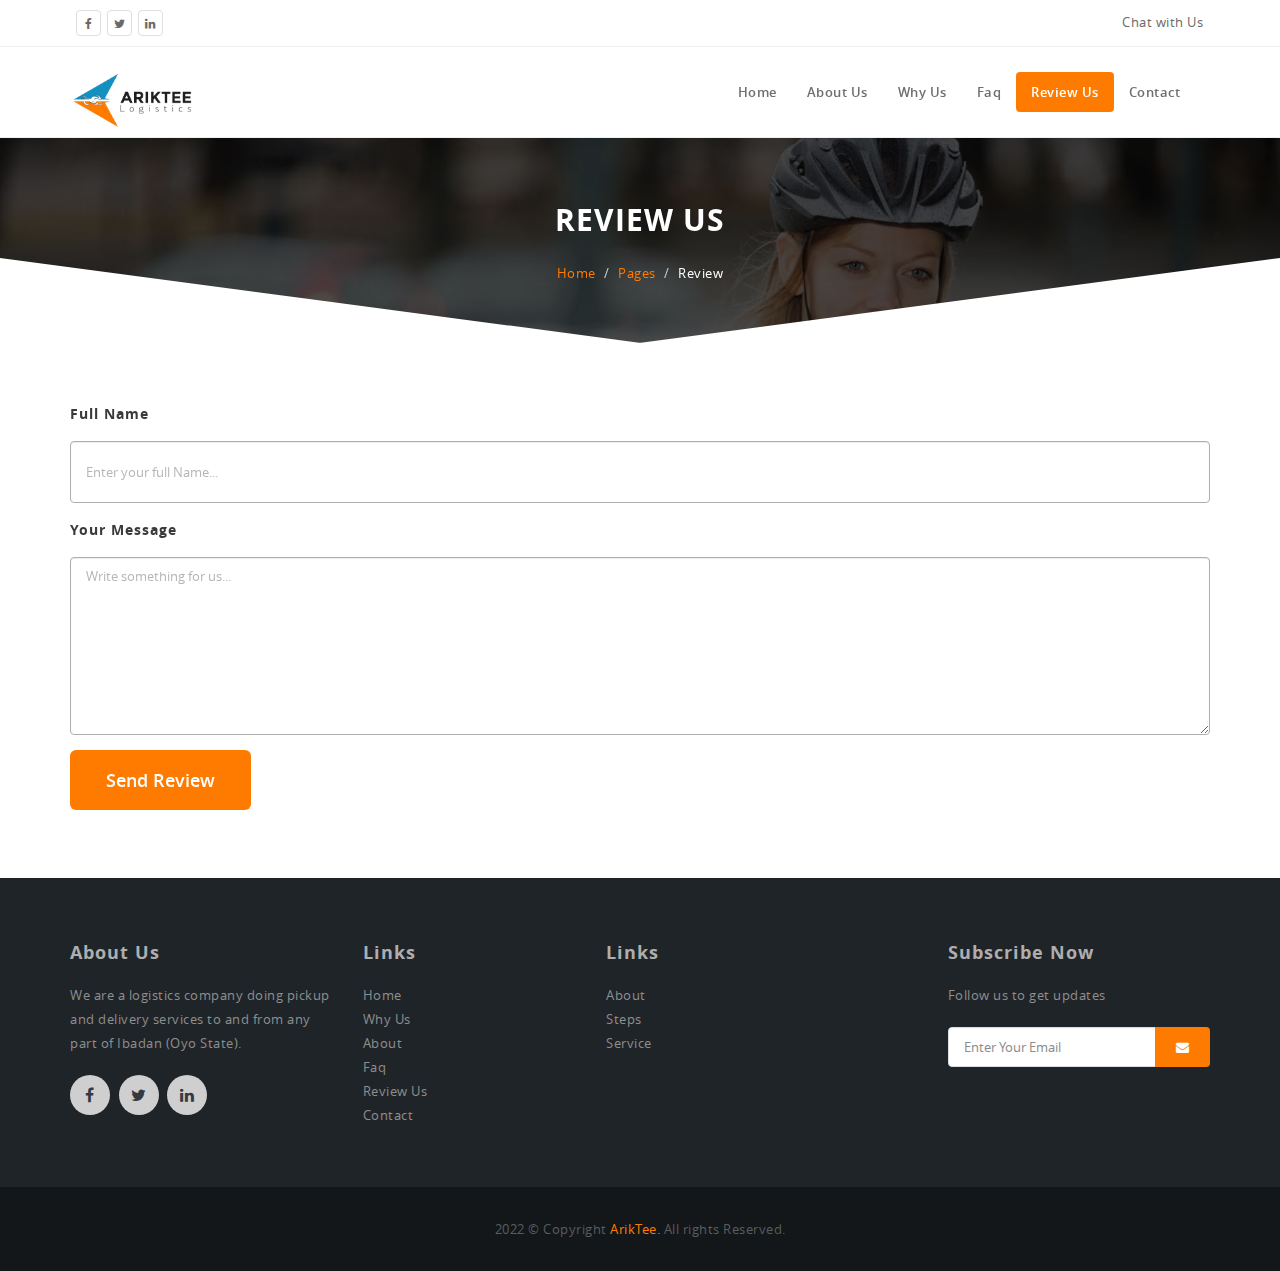
<file: review.html>
<!DOCTYPE html>
<html lang="en">
  <head>
    <meta charset="utf-8" />
    <meta http-equiv="X-UA-Compatible" content="IE=edge" />
    <meta name="viewport" content="width=device-width, initial-scale=1.0" />
    <meta name="description" content="" />
    <meta name="keywords" content="" />
    <meta name="robots" content="index,follow" />
    <link rel="icon" href="ico/favicon.png" />

    <title>ARIKTEE</title>

    <!-- Bootstrap core CSS -->
    <link href="css/bootstrap.min.css" rel="stylesheet" />

    <!-- Overwrite bootstrap style -->
    <link href="css/bootsnav.css" rel="stylesheet" />
    <link href="css/overwrite.css" rel="stylesheet" />

    <!-- Fonts -->
    <link
      href="fonts/opensans/stylesheet.css"
      rel="stylesheet"
      type="text/css"
    />

    <!-- Icons -->
    <link href="fonts/FontAwesome/font-awesome.css" rel="stylesheet" />

    <!-- Custom styles for this template -->
    <link href="css/style.css" rel="stylesheet" />

    <!-- Skins style -->
    <link id="skin" href="skins/default.css" rel="stylesheet" />

    <!-- Just for debugging purposes. Don't actually copy these 2 lines! -->
    <!--[if lt IE 9
      ]><script src="js/ie8-responsive-file-warning.js"></script
    ><![endif]-->
    <script src="js/ie-emulation-modes-warning.js"></script>

    <!-- HTML5 shim and Respond.js for IE8 support of HTML5 elements and media queries -->
    <!--[if lt IE 9]>
      <script src="js/html5shiv.min.js"></script>
      <script src="js/respond.min.js"></script>
    <![endif]-->
  </head>

  <body>
    <!-- Start Top Menu -->
    <div class="top-menu">
      <div class="container">
        <ul class="menu-link">
          <!-- <li><a href="signup.html">Register free</a></li>
          <li><a href="signin.html">Sign in</a></li>-->
          <li>
            <a href="https://wa.me/message/T3YGBCKCD32DM1" target="_blank"
              >Chat with Us</a
            >
          </li>
        </ul>

        <ul class="menu-icon">
          <li>
            <a href="#"><i class="fa fa-facebook"></i></a>
          </li>
          <li>
            <a href="#"><i class="fa fa-twitter"></i></a>
          </li>
          <li>
            <a href="#"><i class="fa fa-linkedin"></i></a>
          </li>
        </ul>
      </div>
    </div>
    <!-- End Top Menu -->

    <!-- Start Navigation -->
    <nav class="navbar navbar-default navbar-sticky bootsnav">
      <!-- Start Top Search -->
      <!-- <div class="top-search">
        <div class="container">
          <div class="input-group">
            <span class="input-group-addon"><i class="fa fa-search"></i></span>
            <input type="text" class="form-control" placeholder="Search" />
            <span class="input-group-addon close-search"
              ><i class="fa fa-times"></i
            ></span>
          </div>
        </div>
      </div> -->
      <!-- End Top Search -->
      <div class="container">
        <!-- Start Attribute Navigation -->
        <!-- <div class="attr-nav">
          <ul>
            <li class="search">
              <a href="#"><i class="fa fa-search"></i></a>
            </li>
          </ul>
        </div> -->
        <!-- End Atribute Navigation -->
        <!-- Start Header Navigation -->
        <div class="navbar-header">
          <button
            type="button"
            class="navbar-toggle"
            data-toggle="collapse"
            data-target="#navbar-menu"
          >
            <i class="fa fa-bars"></i>
          </button>
          <a class="navbar-brand" href="index.html"
            ><img src="images/brand/logo.png" class="logo" alt="logo"
          /></a>
        </div>
        <!-- End Header Navigation -->
        <!-- Collect the nav links, forms, and other content for toggling -->
        <div class="collapse navbar-collapse" id="navbar-menu">
          <ul
            class="nav navbar-nav navbar-right"
            data-in="fadeInDown"
            data-out="fadeOutUp"
          >
            <li><a href="index.html">Home</a></li>
            <li><a href="about.html">About Us</a></li>
            <li><a href="whyUs.html">Why Us</a></li>
            <li><a href="faq.html">Faq</a></li>
            <li class="active"><a href="#">Review Us</a></li>
            <li><a href="contact.html">Contact</a></li>
          </ul>
        </div>
        <!-- /.navbar-collapse -->
      </div>
    </nav>
    <!-- End Navigation -->

    <div class="clearfix"></div>

    <!-- Start page title -->
    <div class="section page-title">
      <div
        class="parallax"
        data-background="images/bg/bg03.jpg"
        data-jarallax='{"speed": 0.7}'
      ></div>
      <div class="container content-parallax">
        <h3 class="title">Review Us</h3>
        <ol class="breadcrumb">
          <li><a href="#">Home</a></li>
          <li><a href="#">Pages</a></li>
          <li class="active">Review</li>
        </ol>
      </div>
      <div
        class="triangle"
        data-height="85"
        data-color-bottom="#ffffff"
        data-color-top="transparent"
      ></div>
    </div>
    <!-- End page title -->

    <div class="clearfix"></div>

    <!-- Start contain wrapp -->
    <div class="section padding-bot50">
      <div class="container">
        <div class="row">
          <div class="col-md-12 col-sm-8">
            <!-- Start Form -->
            <form method="post" id="mycontactform">
              <div class="clearfix"></div>
              <div id="success"></div>
              <div class="row wrap-form">
                <div class="form-group col-md-12 col-sm-12">
                  <h6>Full Name</h6>
                  <input
                    type="text"
                    name="name"
                    id="name"
                    class="form-control input-lg required"
                    placeholder="Enter your full Name..."
                  />
                  <span data-for="name" class="error"></span>
                </div>
                <div class="form-group col-md-12 col-sm-12">
                  <h6>Your Message</h6>
                  <textarea
                    name="message"
                    id="message"
                    class="form-control input-lg required"
                    placeholder="Write something for us..."
                    rows="9"
                  ></textarea>
                  <span data-for="message" class="error"></span>
                </div>
                <div class="form-group col-md-12 col-sm-12">
                  <input
                    type="submit"
                    value="Send Review"
                    id="submit"
                    class="btn btn-primary btn-lg"
                  />
                  <div class="status-progress"></div>
                </div>
              </div>
            </form>
            <!-- End Form -->
          </div>
        </div>
      </div>
    </div>
    <!-- End contain wrapp -->

    <div class="clearfix"></div>

    <!-- Start footer -->
    <footer>
      <!-- Start main footer -->
      <div class="main-footer padding-bot30">
        <div class="container">
          <div class="row">
            <div class="col-md-3 widget-footer">
              <h5 class="title">About Us</h5>
              <p>
                We are a logistics company doing pickup and delivery services to
                and from any part of Ibadan (Oyo State).
              </p>
              <div class="footer-network">
                <a href="#"><i class="fa fa-facebook icon-circle"></i></a>
                <a href="#"><i class="fa fa-twitter icon-circle"></i></a>
                <a href="#"><i class="fa fa-linkedin icon-circle"></i></a>
              </div>
            </div>
            <div class="col-md-6 widget-footer">
              <div class="row">
                <div class="col-md-5 col-sm-6 col-xs-6">
                  <h5 class="title">Links</h5>
                  <!-- Start Link -->
                  <ul class="footer-link">
                    <li><a href="#">Home</a></li>
                    <li><a href="whyUs.html">Why Us</a></li>
                    <li><a href="about.html">About</a></li>
                    <li><a href="faq.html">Faq</a></li>
                    <li><a href="#">Review Us</a></li>
                    <li><a href="contact.html">Contact</a></li>
                  </ul>
                  <!-- End Link -->
                </div>
                <div class="col-md-6 col-sm-6 col-xs-6">
                  <h5 class="title">Links</h5>
                  <!-- Start Link -->
                  <ul class="footer-link">
                    <li><a href="#about">About</a></li>
                    <li><a href="#steps">Steps</a></li>
                    <li><a href="#service">Service</a></li>
                  </ul>
                  <!-- Start Link -->
                </div>
              </div>
            </div>
            <div class="col-md-3 widget-footer">
              <h5 class="title">Subscribe Now</h5>
              <p>Follow us to get updates</p>
              <div class="input-group left">
                <input
                  type="text"
                  class="form-control form-subscribe"
                  placeholder="Enter Your Email"
                />
                <span class="input-group-btn">
                  <button class="btn btn-primary" type="button">
                    <span class="fa fa-envelope"></span>
                  </button>
                </span>
              </div>
            </div>
          </div>
        </div>
      </div>
      <!-- End main footer -->

      <!-- Start sub footer -->
      <div class="subfooter">
        <p>
          2022 &copy; Copyright
          <a href="#">ArikTee.</a> All rights Reserved.
        </p>
      </div>
      <!-- End sub footer -->
    </footer>
    <!-- End footer -->

    <!-- Start to top -->
    <a href="#" class="toTop">
      <i class="fa fa-chevron-up"></i>
    </a>
    <!-- End to top -->

    <!-- START JAVASCRIPT -->
    <!-- Placed at the end of the document so the pages load faster -->
    <script src="js/jquery.min.js"></script>
    <script src="js/bootstrap.min.js"></script>
    <!-- IE10 viewport hack for Surface/desktop Windows 8 bug -->
    <script src="js/ie10-viewport-bug-workaround.js"></script>

    <!-- Bootsnavs -->
    <script src="js/bootsnav/bootsnav.js"></script>

    <!-- Columns -->
    <script src="js/column/bootstrap-grid-columns.js"></script>

    <!-- Custom form -->
    <script src="js/form/jcf.js"></script>
    <script src="js/form/jcf.scrollable.js"></script>
    <script src="js/form/jcf.select.js"></script>
    <script>
      jcf.replaceAll();
    </script>

    <!-- ticker -->
    <script src="js/ticker/ticker.js"></script>

    <!-- Parallax -->
    <script src="js/parallax/jarallax.js"></script>
    <script src="js/parallax/setting.js"></script>

    <!-- Twitter -->
    <!--[if lte IE 9]>
      <script src="js/tweecool/jquery.xdomainrequest.min.js"></script>
    <![endif]-->
    <script src="js/tweecool/tweecool.js"></script>
    <script src="js/tweecool/setting.js"></script>

    <!-- My Script -->
    <script type="text/javascript" src="js/custom.js"></script>

    <!-- template option-->
    <script src="js/template-option/demosetting.html"></script>
    <!-- END JAVASCRIPT -->
  </body>

  <!-- Mirrored from 99webpage.com/theme-review/html/gobike/faq.html by HTTrack Website Copier/3.x [XR&CO'2014], Sun, 23 Oct 2022 16:25:27 GMT -->
</html>
</file>
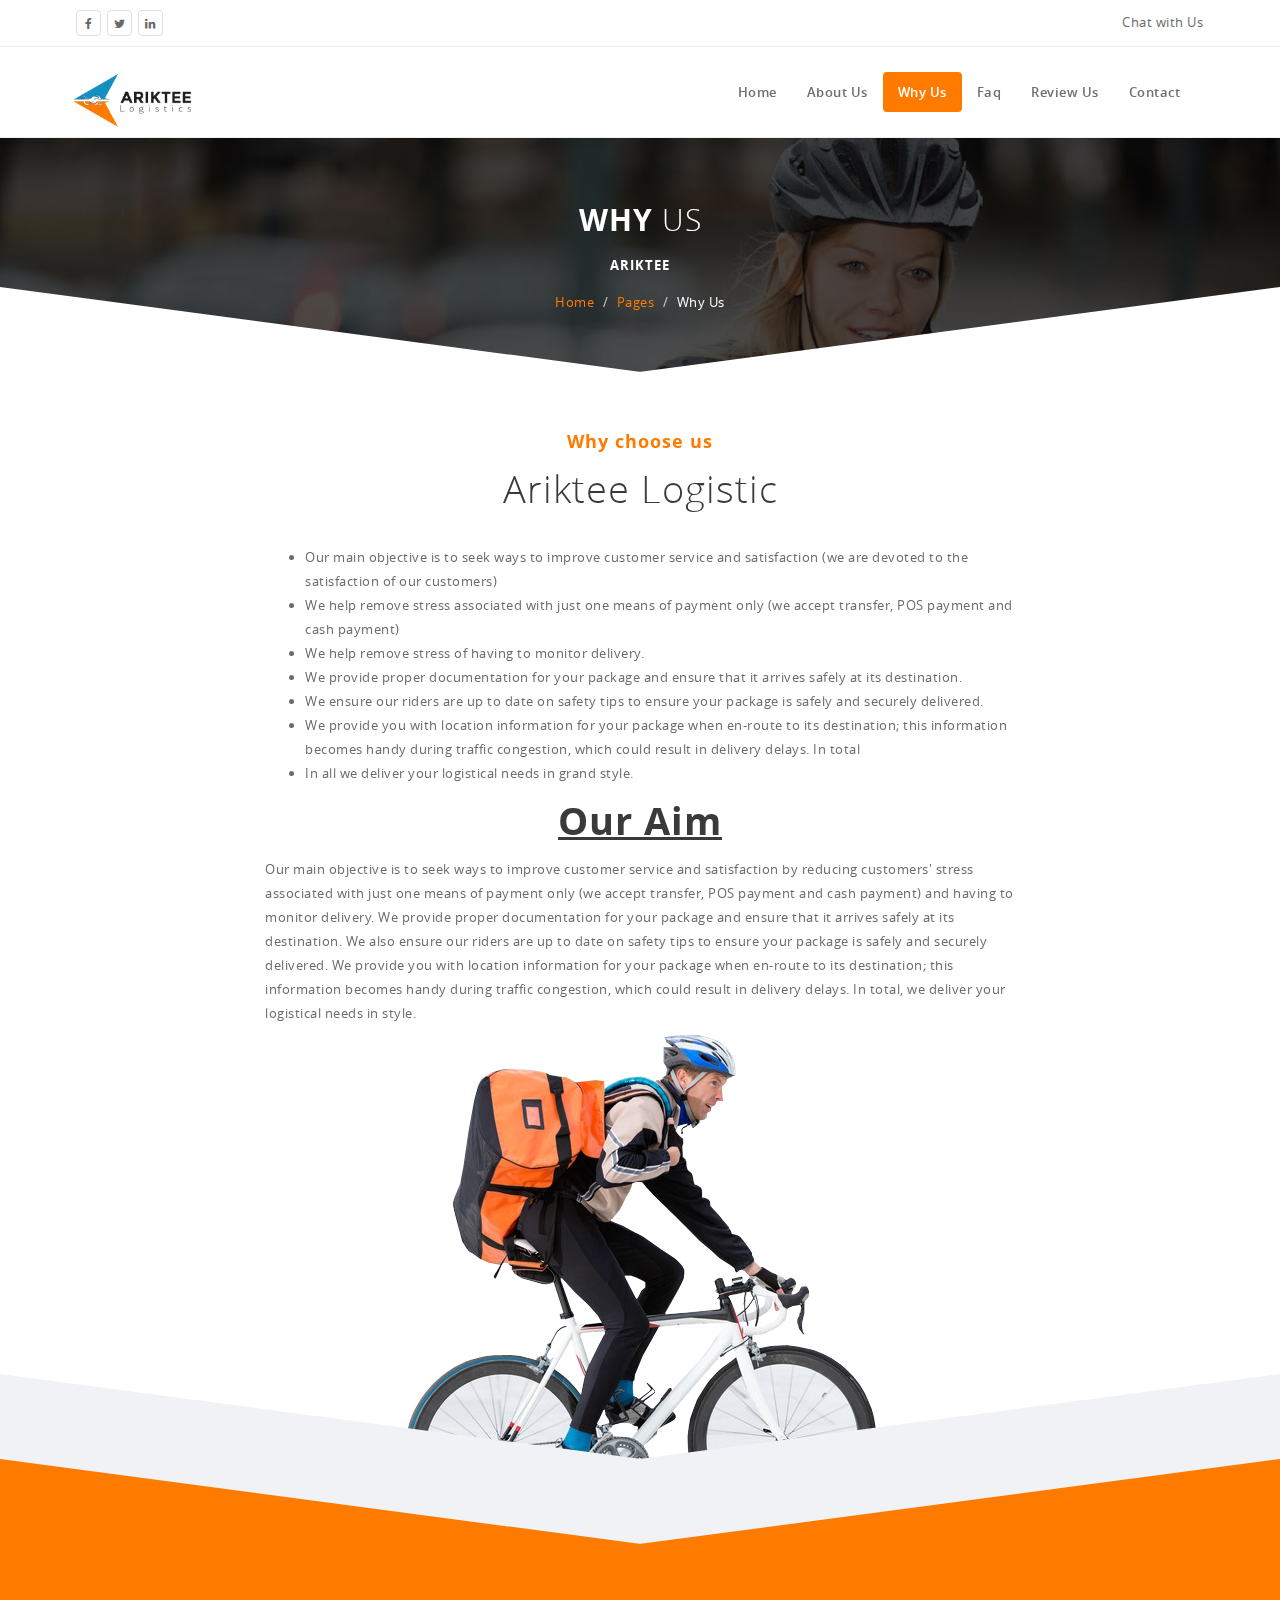
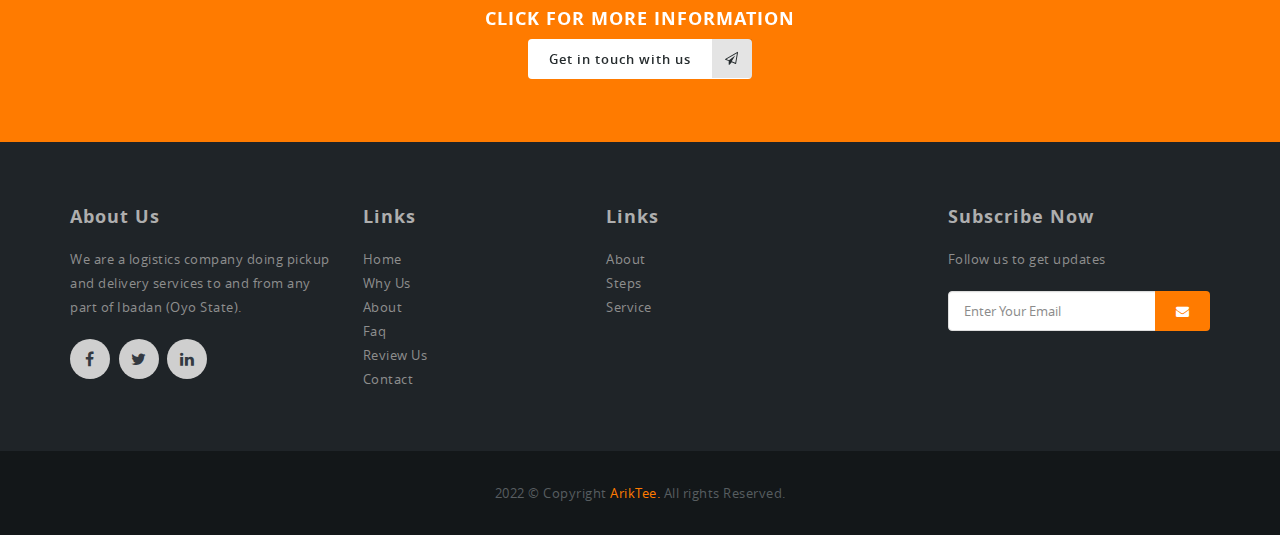
<file: whyUs.html>
<!DOCTYPE html>
<html lang="en">
  <head>
    <meta charset="utf-8" />
    <meta http-equiv="X-UA-Compatible" content="IE=edge" />
    <meta name="viewport" content="width=device-width, initial-scale=1.0" />
    <meta name="description" content="" />
    <meta name="keywords" content="" />
    <meta name="robots" content="index,follow" />
    <link rel="icon" href="ico/favicon.png" />

    <title>ARIKTEE</title>

    <!-- Bootstrap core CSS -->
    <link href="css/bootstrap.min.css" rel="stylesheet" />

    <!-- Overwrite bootstrap style -->
    <link href="css/bootsnav.css" rel="stylesheet" />
    <link href="css/overwrite.css" rel="stylesheet" />

    <!-- Fonts -->
    <link
      href="fonts/opensans/stylesheet.css"
      rel="stylesheet"
      type="text/css"
    />

    <!-- Icons -->
    <link href="fonts/FontAwesome/font-awesome.css" rel="stylesheet" />

    <!-- Custom styles for this template -->
    <link href="css/style.css" rel="stylesheet" />

    <!-- Skins style -->
    <link id="skin" href="skins/default.css" rel="stylesheet" />

    <!-- Just for debugging purposes. Don't actually copy these 2 lines! -->
    <!--[if lt IE 9
      ]><script src="js/ie8-responsive-file-warning.js"></script
    ><![endif]-->
    <script src="js/ie-emulation-modes-warning.js"></script>

    <!-- HTML5 shim and Respond.js for IE8 support of HTML5 elements and media queries -->
    <!--[if lt IE 9]>
      <script src="js/html5shiv.min.js"></script>
      <script src="js/respond.min.js"></script>
    <![endif]-->
  </head>

  <body>
    <!-- Start Top Menu -->
    <div class="top-menu">
      <div class="container">
        <ul class="menu-link">
          <!-- <li><a href="signup.html">Register free</a></li>
          <li><a href="signin.html">Sign in</a></li>-->
          <li>
            <a href="https://wa.me/message/T3YGBCKCD32DM1" target="_blank"
              >Chat with Us</a
            >
          </li>
        </ul>

        <ul class="menu-icon">
          <li>
            <a href="#"><i class="fa fa-facebook"></i></a>
          </li>
          <li>
            <a href="#"><i class="fa fa-twitter"></i></a>
          </li>
          <li>
            <a href="#"><i class="fa fa-linkedin"></i></a>
          </li>
        </ul>
      </div>
    </div>
    <!-- End Top Menu -->

    <!-- Start Navigation -->
    <nav class="navbar navbar-default navbar-sticky bootsnav">
      <!-- Start Top Search -->
      <!-- <div class="top-search">
        <div class="container">
          <div class="input-group">
            <span class="input-group-addon"><i class="fa fa-search"></i></span>
            <input type="text" class="form-control" placeholder="Search" />
            <span class="input-group-addon close-search"
              ><i class="fa fa-times"></i
            ></span>
          </div>
        </div>
      </div> -->
      <!-- End Top Search -->
      <div class="container">
        <!-- Start Attribute Navigation -->
        <!-- <div class="attr-nav">
          <ul>
            <li class="search">
              <a href="#"><i class="fa fa-search"></i></a>
            </li>
          </ul>
        </div> -->
        <!-- End Atribute Navigation -->
        <!-- Start Header Navigation -->
        <div class="navbar-header">
          <button
            type="button"
            class="navbar-toggle"
            data-toggle="collapse"
            data-target="#navbar-menu"
          >
            <i class="fa fa-bars"></i>
          </button>
          <a class="navbar-brand" href="index.html"
            ><img src="images/brand/logo.png" class="logo" alt="logo"
          /></a>
        </div>
        <!-- End Header Navigation -->
        <!-- Collect the nav links, forms, and other content for toggling -->
        <div class="collapse navbar-collapse" id="navbar-menu">
          <ul
            class="nav navbar-nav navbar-right"
            data-in="fadeInDown"
            data-out="fadeOutUp"
          >
            <li><a href="index.html">Home</a></li>
            <li><a href="#">About Us</a></li>
            <li class="active"><a href="whyUs.html">Why Us</a></li>
            <li><a href="faq.html">Faq</a></li>
            <li><a href="review.html">Review Us</a></li>
            <li><a href="contact.html">Contact</a></li>
          </ul>
        </div>
        <!-- /.navbar-collapse -->
      </div>
    </nav>
    <!-- End Navigation -->

    <div class="clearfix"></div>

    <!-- Start page title -->
    <div class="section page-title">
      <div
        class="parallax"
        data-background="images/bg/bg03.jpg"
        data-jarallax='{"speed": 0.7}'
      ></div>
      <div class="container content-parallax">
        <h3 class="title">Why <span>Us</span></h3>
        <span>Ariktee</span>
        <ol class="breadcrumb">
          <li><a href="#">Home</a></li>
          <li><a href="#">Pages</a></li>
          <li class="active">Why Us</li>
        </ol>
      </div>
      <div
        class="triangle"
        data-height="85"
        data-color-bottom="#ffffff"
        data-color-top="transparent"
      ></div>
    </div>
    <!-- End page title -->

    <div class="clearfix"></div>

    <!-- Start Section -->
    <div class="section paddingbot-clear">
      <div class="container">
        <!-- Start Heading -->
        <div class="heading marginbot30">
          <h2 class="title">
            <span>Why choose us</span>
            Ariktee Logistic
          </h2>
        </div>
        <!-- End Heading -->
        <div class="row">
          <div class="col-md-8 col-md-offset-2">
            <ul class="marginbot10">
              <li>
                Our main objective is to seek ways to improve customer service
                and satisfaction (we are devoted to the satisfaction of our
                customers)
              </li>
              <li>
                We help remove stress associated with just one means of payment
                only (we accept transfer, POS payment and cash payment)
              </li>
              <li>We help remove stress of having to monitor delivery.</li>
              <li>
                We provide proper documentation for your package and ensure that
                it arrives safely at its destination.
              </li>
              <li>
                We ensure our riders are up to date on safety tips to ensure
                your package is safely and securely delivered.
              </li>
              <li>
                We provide you with location information for your package when
                en-route to its destination; this information becomes handy
                during traffic congestion, which could result in delivery
                delays. In total
              </li>
              <li>In all we deliver your logistical needs in grand style.</li>
            </ul>
            <h2 class="title center-block underline marginbot10">
              <span>Our Aim</span>
            </h2>
            <p class="marginbot10">
              Our main objective is to seek ways to improve customer service and
              satisfaction by reducing customers' stress associated with just
              one means of payment only (we accept transfer, POS payment and
              cash payment) and having to monitor delivery. We provide proper
              documentation for your package and ensure that it arrives safely
              at its destination. We also ensure our riders are up to date on
              safety tips to ensure your package is safely and securely
              delivered. We provide you with location information for your
              package when en-route to its destination; this information becomes
              handy during traffic congestion, which could result in delivery
              delays. In total, we deliver your logistical needs in style.
            </p>
            <img
              src="images/bike-image.png"
              alt=""
              class="img-responsive img-center"
            />
          </div>
        </div>
      </div>
      <div
        class="triangle margin-mintop85"
        data-height="85"
        data-color-bottom="#f0f2f5"
        data-color-top="transparent"
      ></div>
    </div>
    <!-- End Section -->

    <div class="clearfix"></div>

    <!-- Start Section -->
    <div class="section paddingtop-clear bg-primary">
      <div
        class="triangle marginbot60"
        data-height="85"
        data-color-bottom="transparent"
        data-color-top="#f0f2f5"
      ></div>
      <div class="container">
        <div class="row">
          <div class="col-md-12">
            <h5 class="marginbot30">Click For more Information</h5>
            <a
              class="btn btn-icon"
              href="https://wa.me/message/T3YGBCKCD32DM1"
              target="_blank"
              >Get in touch with us <i class="fa fa-send-o"></i
            ></a>
          </div>
        </div>
      </div>
    </div>
    <!-- End Section -->

    <div class="clearfix"></div>

    <!-- Start footer -->
    <footer>
      <!-- Start main footer -->
      <div class="main-footer padding-bot30">
        <div class="container">
          <div class="row">
            <div class="col-md-3 widget-footer">
              <h5 class="title">About Us</h5>
              <p>
                We are a logistics company doing pickup and delivery services to
                and from any part of Ibadan (Oyo State).
              </p>
              <div class="footer-network">
                <a href="#"><i class="fa fa-facebook icon-circle"></i></a>
                <a href="#"><i class="fa fa-twitter icon-circle"></i></a>
                <a href="#"><i class="fa fa-linkedin icon-circle"></i></a>
              </div>
            </div>
            <div class="col-md-6 widget-footer">
              <div class="row">
                <div class="col-md-5 col-sm-6 col-xs-6">
                  <h5 class="title">Links</h5>
                  <!-- Start Link -->
                  <ul class="footer-link">
                    <li><a href="#">Home</a></li>
                    <li><a href="whyUs.html">Why Us</a></li>
                    <li><a href="about.html">About</a></li>
                    <li><a href="faq.html">Faq</a></li>
                    <li><a href="#">Review Us</a></li>
                    <li><a href="contact.html">Contact</a></li>
                  </ul>
                  <!-- End Link -->
                </div>
                <div class="col-md-6 col-sm-6 col-xs-6">
                  <h5 class="title">Links</h5>
                  <!-- Start Link -->
                  <ul class="footer-link">
                    <li><a href="#about">About</a></li>
                    <li><a href="#steps">Steps</a></li>
                    <li><a href="#service">Service</a></li>
                  </ul>
                  <!-- Start Link -->
                </div>
              </div>
            </div>
            <div class="col-md-3 widget-footer">
              <h5 class="title">Subscribe Now</h5>
              <p>Follow us to get updates</p>
              <div class="input-group left">
                <input
                  type="text"
                  class="form-control form-subscribe"
                  placeholder="Enter Your Email"
                />
                <span class="input-group-btn">
                  <button class="btn btn-primary" type="button">
                    <span class="fa fa-envelope"></span>
                  </button>
                </span>
              </div>
            </div>
          </div>
        </div>
      </div>
      <!-- End main footer -->

      <!-- Start sub footer -->
      <div class="subfooter">
        <p>
          2022 &copy; Copyright
          <a href="#">ArikTee.</a> All rights Reserved.
        </p>
      </div>
      <!-- End sub footer -->
    </footer>
    <!-- End footer -->

    <!-- Start to top -->
    <a href="#" class="toTop">
      <i class="fa fa-chevron-up"></i>
    </a>
    <!-- End to top -->

    <!-- START JAVASCRIPT -->
    <!-- Placed at the end of the document so the pages load faster -->
    <script src="js/jquery.min.js"></script>
    <script src="js/bootstrap.min.js"></script>
    <!-- IE10 viewport hack for Surface/desktop Windows 8 bug -->
    <script src="js/ie10-viewport-bug-workaround.js"></script>

    <!-- Bootsnavs -->
    <script src="js/bootsnav/bootsnav.js"></script>

    <!-- Columns -->
    <script src="js/column/bootstrap-grid-columns.js"></script>

    <!-- Custom form -->
    <script src="js/form/jcf.js"></script>
    <script src="js/form/jcf.scrollable.js"></script>
    <script src="js/form/jcf.select.js"></script>
    <script>
      jcf.replaceAll();
    </script>

    <!-- Custom checkbox and radio -->
    <script src="js/checkator/fm.checkator.jquery.js"></script>
    <script src="js/checkator/setting.js"></script>

    <!-- ticker -->
    <script src="js/ticker/ticker.js"></script>

    <!-- Owl -->
    <script src="js/owl/owl.carousel.js"></script>
    <script src="js/owl/setting.js"></script>

    <!-- Parallax -->
    <script src="js/parallax/jarallax.js"></script>
    <script src="js/parallax/setting.js"></script>

    <!-- Twitter -->
    <!--[if lte IE 9]>
      <script src="js/tweecool/jquery.xdomainrequest.min.js"></script>
    <![endif]-->
    <script src="js/tweecool/tweecool.js"></script>
    <script src="js/tweecool/setting.js"></script>

    <!-- My Script -->
    <script type="text/javascript" src="js/custom.js"></script>

    <!-- template option-->
    <script src="js/template-option/demosetting.html"></script>
    <!-- END JAVASCRIPT -->
  </body>

  <!-- Mirrored from 99webpage.com/theme-review/html/gobike/about.html by HTTrack Website Copier/3.x [XR&CO'2014], Sun, 23 Oct 2022 16:25:26 GMT -->
</html>
</file>
<file: css/overwrite.css>
/* ==============================================================

Template name : 
Categorie : 
Author : 
Version : 
Created : 
Last update : 

-----------------------------------------------------------------
CSS structure
-----------------------------------------------------------------

01. Typography
02. Blockquote
03. Table
04. DL, DT, DD List Data
05. KBD
06. Navbar
07. Navbar Inverse
08. Button
09. Form
10. Panel
11. Highlight
12. Divider
13. Blockquote
14. Tabs
15. Pagination
	
============================================================== */

/*
Typography
=========================== */
html, body{
	overflow-x: hidden;
}

body {
	font-family: 'open_sans';
	font-size:13px;
	line-height:24px;
	color:#6a6a6a;
    letter-spacing: 0.5px;
}

a,
a:active,
a:focus,
a:hover{
	outline:none;
	-webkit-transition: all 0.3s ease-in-out;
	-moz-transition: all 0.3s ease-in-out;
	-o-transition: all 0.3s ease-in-out;
	-ms-transition: all 0.3s ease-in-out;
	transition: all 0.3s ease-in-out;
}

a:hover{
	text-decoration:underline;
}

h1, h2, h3, h4, h5, h6{
	color:#3a3a3a;
	margin:0 0 15px 0;
    letter-spacing: 1px;
	font-weight: 700;
}

h1{
	font-size:48px;
	line-height:60px;
}

h2{
	font-size:38px;
	line-height:52px;
}

h3{
	font-size:30px;
	line-height:46px;
}

h4{
	font-size:24px;
	line-height:36px;
}

h5{
	font-size:18px;
	line-height:30px;
}

h6{
	font-size:14px;
	line-height:24px;
}

.heading{
	position:relative;
	display:block;
	width:100%;
	margin-bottom:40px;
	font-size:18px;
	line-height:30px;
	font-weight:300;
}

p{
	margin-bottom:20px;
}

.normal{
	text-transform: none;
}

.img-center{
	display: block;
	margin: auto;
}

label{
	font-weight: 700;
	color: #3a3a3a;
	font-size: 14px;
}

pre{
    border: none !important;
    margin-bottom: 0;
}

ul.list,
ol.list {
	padding:0 0 0 13px;
	margin-top: 0;
	margin-bottom: 10px;
}

ul.list li,
ol.list li{
	padding-bottom:5px;
}

.list.list-icons{
	padding-left: 0;
	list-style: none;
}

.list.list-icons li .fa{
	margin-right:3px;
}

.list.list-unstyled{
	padding-left: 0;
}

.alignleft{
	float:left;
	margin:10px 20px 20px 0;
}

.alignright{
	float:right;
	margin:10px 0 20px 20px;
}

/*
Blockquote
=========================== */
blockquote{
    position: relative;
    font-size: 24px;
    line-height: 36px;
	border: none;
	font-family: 'Georgia', serif;
	font-style: italic;
	font-weight: 400;
}

blockquote footer{
    font-weight: normal;
    font-size: 13px;
    color: #bbbbbb;
    margin-bottom: 1px;
    margin-top: -5px;
}

q:before { 
    font-family: 'FontAwesome';
    content: "\f10d";
    margin-right: 5px;
    font-size: 10px;
    color: #c0c0c0;
    position: relative;
    top: -5px;
}

q:after { 
    font-family: 'FontAwesome';
    content: "\f10e";
    font-size: 10px;
    color: #c0c0c0;
    margin-left: 5px;
}

/*
Table
=========================== */
table tr.odd{
    background-color: #f5f5f5;
}

table tr.even{
    background-color: #fff;
}

/*
DL, DT, DD List Data
=========================== */
dl {
    margin-bottom:20px;
}

dl dt {
    background: #f5f5f5;
    color:#3f3f3f;
    float:left; 
    font-weight:bold; 
    margin-right:10px; 
    padding: 5px 8px;
    width:150px; 
}
 
dl dd {
    margin:2px 0; 
    padding:5px 0;
}

/*
KBD
=========================== */
kbd {
	margin: 0px 0.1em;
	padding: 0.1em 0.6em;
	border-radius: 3px;
	border: 1px solid rgb(204, 204, 204);
	color: rgb(51, 51, 51);
	line-height: 1.4;
	font-family: Arial,Helvetica,sans-serif;
	font-size: 10px;
	display: inline-block;
	box-shadow: 0px 1px 0px rgba(0,0,0,0.2), inset 0px 0px 0px 2px #ffffff;
	background-color: rgb(247, 247, 247);
	-moz-box-shadow: 0 1px 0px rgba(0, 0, 0, 0.2), 0 0 0 2px #ffffff inset;
	-webkit-box-shadow: 0 1px 0px rgba(0, 0, 0, 0.2), 0 0 0 2px #ffffff inset;
	-moz-border-radius: 3px;
	-webkit-border-radius: 3px;
	text-shadow: 0 1px 0 #fff;
}

/*
Navbar
=========================== */
nav.navbar{
	border-bottom: solid 1px #efefef !important;
	z-index: 99;
	position: relative;
}

/* Navbar Atribute ------*/
.attr-nav > ul > li > a{
    padding: 10px 0;
}

ul.cart-list > li.total > .btn{
    border-bottom: solid 1px #cfcfcf !important;
    color: #fff !important;
    padding: 10px 15px;
}

@media (min-width: 1024px) {
    /* Navbar General ------*/
	.attr-nav > ul > li > a{
		margin: 25px 0 25px 0;
	}
	
	nav.navbar ul.nav{
		margin: 25px 0 25px 0;
	}
	
    nav.navbar ul.nav > li > a{
        padding: 10px 15px !important;
        font-weight: 600 !important;
		-moz-border-radius: 4px;
		-webkit-border-radius: 4px;
		-o-border-radius: 4px;
		border-radius: 4px;
		position: relative;
    }
	
	nav.navbar ul.nav > li.active.scroll > a:focus,
	nav.navbar ul.nav > li.active.scroll > a:hover,
	nav.navbar ul.nav > li.active.scroll > a,
	nav.navbar ul.nav > li.active > a:focus,
	nav.navbar ul.nav > li.active > a:hover,
	nav.navbar ul.nav > li.active.on.open > a,
	nav.navbar ul.nav > li.active > a{
		color: #fff !important;
	}
    
    nav.navbar .navbar-brand{
        margin-top: 0;
    }
    
    nav.navbar .navbar-brand img.logo{
        width: 130px;
		top: 10px;
		position: relative;
    }

    nav.navbar .navbar-brand{
        margin-top: 0;
    }
    
    nav.navbar li.dropdown ul.dropdown-menu{
        border-top: solid 5px;
    }
	
	nav.navbar ul.nav > li.dropdown > ul.dropdown-menu{
		margin-top: 29px;
	}
	
	nav.navbar ul.nav > li.dropdown.megamenu-fw > ul.dropdown-menu{
		margin-top: 1px;
	}
	
	nav.navbar ul.nav > li.dropdown > a:before{
		content: "";
		position: absolute;
		display: block;
		height: 30px;
		width: 100%;
		bottom: -30px;
		left: 0;
	}
    
    /* Navbar Center ------*/
    nav.navbar-center .navbar-brand{
        margin: 0 !important;
    }
    
    /* Navbar Brand Top ------*/
    nav.navbar-brand-top .navbar-brand{
        margin: 10px !important;
    }
    
    /* Navbar Full ------*/
    nav.navbar-full .navbar-brand{
        position: relative;
        top: -15px;
    }
    
    /* Navbar Sidebar ------*/
    nav.navbar-sidebar ul.nav,
    nav.navbar-sidebar .navbar-brand{
        margin-bottom: 50px;
    }
    
    nav.navbar-sidebar ul.nav > li > a{
        padding: 10px 15px;
        font-weight: bold;
    }
    
    /* Navbar Transparent & Fixed ------*/
    nav.navbar.bootsnav.navbar-transparent.white{
        background-color: rgba(255,255,255,0.3);
        border-bottom: solid 1px #bbb;
    }
    
    nav.navbar.navbar-inverse.bootsnav.navbar-transparent.dark,
    nav.navbar.bootsnav.navbar-transparent.dark{
        background-color: rgba(0,0,0,0.3);
        border-bottom: solid 1px #555;
    }
    
    nav.navbar.bootsnav.navbar-transparent.white .attr-nav{
        border-left: solid 1px #bbb;
    }
    
    nav.navbar.navbar-inverse.bootsnav.navbar-transparent.dark .attr-nav,
    nav.navbar.bootsnav.navbar-transparent.dark .attr-nav{
        border-left: solid 1px #555;
    }
    
    nav.navbar.bootsnav.no-background.white .attr-nav > ul > li > a,
    nav.navbar.bootsnav.navbar-transparent.white .attr-nav > ul > li > a,
    nav.navbar.bootsnav.navbar-transparent.white ul.nav > li > a,
    nav.navbar.bootsnav.no-background.white ul.nav > li > a{
        color: #fff;
    }
    
    nav.navbar.bootsnav.navbar-transparent.dark .attr-nav > ul > li > a,
    nav.navbar.bootsnav.navbar-transparent.dark ul.nav > li > a{
        color: #eee;
    }
}

@media (max-width: 992px) {
    /* Navbar General ------*/
    nav.navbar .navbar-brand{
        margin-top: 0;
        position: relative;
        top: -2px;
    }
    
    nav.navbar .navbar-brand img.logo{
        width: 90px;
    }
    
    .attr-nav > ul > li > a{
        padding: 16px 15px 15px;
    }
    
    /* Navbar Mobile slide ------*/
    nav.navbar.navbar-mobile ul.nav > li > a{
        padding: 15px 15px;
    }
    
    nav.navbar.navbar-mobile ul.nav ul.dropdown-menu > li > a{
        padding-right: 15px !important;
        padding-top: 15px !important;
        padding-bottom: 15px !important;
    }
    
    nav.navbar.navbar-mobile ul.nav ul.dropdown-menu .col-menu .title{
        padding-right: 30px !important;
        padding-top: 13px !important;
        padding-bottom: 13px !important;
    }
    
    nav.navbar.navbar-mobile ul.nav ul.dropdown-menu .col-menu ul.menu-col li a{
        padding-top: 13px !important;
        padding-bottom: 13px !important;
    }
    
    /* Navbar Full ------*/
     nav.navbar-full .navbar-brand{
        top: 0;
        padding-top: 10px;
    }
}

/* Navbar Inverse
=================================*/
nav.navbar.navbar-inverse{
    background-color: #222;
    border-bottom: solid 1px #303030;
}

nav.navbar.navbar-inverse ul.cart-list > li.total > .btn{
    border-bottom: solid 1px #222 !important;
}

nav.navbar.navbar-inverse ul.cart-list > li.total .pull-right{
    color: #fff;
}

nav.navbar.navbar-inverse.megamenu ul.dropdown-menu.megamenu-content .content ul.menu-col li a,
nav.navbar.navbar-inverse ul.nav > li > a{
    color: #eee;
}

nav.navbar.navbar-inverse ul.nav > li.dropdown > a{
    background-color: #222;
}

nav.navbar.navbar-inverse li.dropdown ul.dropdown-menu > li > a{
    color: #999;
}

nav.navbar.navbar-inverse ul.nav .dropdown-menu h1,
nav.navbar.navbar-inverse ul.nav .dropdown-menu h2,
nav.navbar.navbar-inverse ul.nav .dropdown-menu h3,
nav.navbar.navbar-inverse ul.nav .dropdown-menu h4,
nav.navbar.navbar-inverse ul.nav .dropdown-menu h5,
nav.navbar.navbar-inverse ul.nav .dropdown-menu h6{
    color: #fff;
}

nav.navbar.navbar-inverse .form-control{
    background-color: #333;
    border-color: #303030;
    color: #fff;
}

nav.navbar.navbar-inverse .attr-nav > ul > li > a{
    color: #eee;
}

nav.navbar.navbar-inverse .attr-nav > ul > li.dropdown ul.dropdown-menu{
    background-color: #222;
    border-left: solid 1px #303030;
    border-bottom: solid 1px #303030;
    border-right: solid 1px #303030;
}

nav.navbar.navbar-inverse ul.cart-list > li{
    border-bottom: solid 1px #303030;
    color: #eee;
}

nav.navbar.navbar-inverse ul.cart-list > li img{
    border: solid 1px #303030;
}

nav.navbar.navbar-inverse ul.cart-list > li.total{
    background-color: #333;
}

nav.navbar.navbar-inverse .share ul > li > a{
    background-color: #555;
}

nav.navbar.navbar-inverse .dropdown-tabs .tab-menu{
    border-right: solid 1px #303030;
}

nav.navbar.navbar-inverse .dropdown-tabs .tab-menu > ul > li > a{
    border-bottom: solid 1px #303030;
}

nav.navbar.navbar-inverse .dropdown-tabs .tab-content{
    border-left: solid 1px #303030;
}

nav.navbar.navbar-inverse .dropdown-tabs .tab-menu > ul > li > a:hover,
nav.navbar.navbar-inverse .dropdown-tabs .tab-menu > ul > li > a:focus,
nav.navbar.navbar-inverse .dropdown-tabs .tab-menu > ul > li.active > a{
    background-color: #333 !important;
}

nav.navbar-inverse.navbar-full ul.nav > li > a{
    border:none;
}

nav.navbar-inverse.navbar-full .navbar-collapse .wrap-full-menu{
    background-color: #222;
}

nav.navbar-inverse.navbar-full .navbar-toggle{
    background-color: #222 !important;
    color: #6f6f6f;
}

@media (min-width: 1024px) {
    nav.navbar.navbar-inverse ul.nav .dropdown-menu{
        background-color: #222 !important;
        border-left: solid 1px #303030 !important;
        border-bottom: solid 1px #303030 !important;
        border-right: solid 1px #303030 !important;
    }

    nav.navbar.navbar-inverse li.dropdown ul.dropdown-menu > li > a{
        border-bottom: solid 1px #303030;
    }
    
    nav.navbar.navbar-inverse ul.dropdown-menu.megamenu-content .col-menu{
        border-left: solid 1px #303030;
        border-right: solid 1px #303030;
    }
    
    nav.navbar.navbar-inverse.navbar-transparent.dark{
        background-color: rgba(0,0,0,0.3);
        border-bottom: solid 1px #999;
    }
    
    nav.navbar.navbar-inverse.navbar-transparent.dark .attr-nav{
        border-left: solid 1px #999;
    }
    
    nav.navbar.navbar-inverse.no-background.white .attr-nav > ul > li > a,
    nav.navbar.navbar-inverse.navbar-transparent.dark .attr-nav > ul > li > a,
    nav.navbar.navbar-inverse.navbar-transparent.dark ul.nav > li > a,
    nav.navbar.navbar-inverse.no-background.white ul.nav > li > a{
        color: #fff;
    }
    
    nav.navbar.navbar-inverse.no-background.dark .attr-nav > ul > li > a,
    nav.navbar.navbar-inverse.no-background.dark .attr-nav > ul > li > a,
    nav.navbar.navbar-inverse.no-background.dark ul.nav > li > a,
    nav.navbar.navbar-inverse.no-background.dark ul.nav > li > a{
        color: #3f3f3f;
    }
}
@media (max-width: 992px)  {
    nav.navbar.navbar-inverse .navbar-toggle{
        color: #eee;
        background-color: #222 !important;
    }
    
    nav.navbar.navbar-inverse .navbar-nav > li > a{
        border-top: solid 1px #303030;
        border-bottom: solid 1px #303030;
    }
    
    nav.navbar.navbar-inverse ul.nav li.dropdown ul.dropdown-menu  > li > a{
        color: #999;
        border-bottom: solid 1px #303030;
    }
    
    nav.navbar.navbar-inverse .dropdown .megamenu-content .col-menu .title{
        border-bottom: solid 1px #303030;
        color: #eee;
    }
    
    nav.navbar.navbar-inverse .dropdown .megamenu-content .col-menu ul > li > a{
        border-bottom: solid 1px #303030;
        color: #999 !important;
    }
    
    nav.navbar.navbar-inverse .dropdown .megamenu-content .col-menu.on:last-child .title{
        border-bottom: solid 1px #303030;
    }
    
    nav.navbar.navbar-inverse .dropdown-tabs .tab-menu > ul{
        border-top: solid 1px #303030;
    }
    
    nav.navbar.navbar-inverse.navbar-mobile .navbar-collapse{
        background-color: #222;
    }
}
@media (max-width: 767px)  {
    nav.navbar.navbar-inverse.navbar-mobile ul.nav{
        border-top: solid 1px #222;
    }
}

/*
Button
=========================== */
.btn {
	position:relative;
	border-radius:4px;
	padding: 11px 20px;
	font-size: 13px;
	line-height:16px;
	text-transform:none;
	font-weight:600;
	border: 1px solid transparent;
	color: #252b2d;
	background-color: #fff;	
	margin-bottom: 3px;
}

.btn:hover{
	background-color: #eee;	
}

.btn-default {
	color: #fff;
	background-color: #252b2d;
	border-color: #252b2d;
}

.btn-default.btn-bordered,
.btn-primary.btn-bordered,
.btn-blue.btn-bordered,
.btn-purple.btn-bordered,
.btn-pink.btn-bordered,
.btn-yellow.btn-bordered,
.btn-green.btn-bordered,
.btn-red.btn-bordered{
	background:none;
	color:#252b2d;
}

.btn-default:focus,
.btn-default.focus,
.btn-default:hover,
.btn-default:active,
.btn-default.active,
.open > .dropdown-toggle.btn-default,
.btn-default:active:hover,
.btn-default.active:hover,
.open > .dropdown-toggle.btn-default:hover,
.btn-default:active:focus,
.btn-default.active:focus,
.open > .dropdown-toggle.btn-default:focus,
.btn-default:active.focus,
.btn-default.active.focus,
.open > .dropdown-toggle.btn-default.focus {
	color: #fff;
	background-color: #131819;
	border-color: #131819;
	outline:none;
}

.btn-default,
.btn-default:focus,
.btn-default.focus,
.btn-default:hover,
.btn-default:active,
.btn-default.active,
.open > .dropdown-toggle.btn-default,
.btn-default:active:hover,
.btn-default.active:hover,
.open > .dropdown-toggle.btn-default:hover,
.btn-default:active:focus,
.btn-default.active:focus,
.open > .dropdown-toggle.btn-default:focus,
.btn-default:active.focus,
.btn-default.active.focus,
.open > .dropdown-toggle.btn-default.focus,
.btn-default.btn-bordered:focus,
.btn-default.btn-bordered.focus,
.btn-default.btn-bordered:hover,
.btn-default.btn-bordered:active,
.btn-default.btn-bordered.active,
.open > .dropdown-toggle.btn-default.btn-bordered,
.btn-default.btn-bordered:active:hover,
.btn-default.btn-bordered.active:hover,
.open > .dropdown-toggle.btn-default.btn-bordered:hover,
.btn-default.btn-bordered:active:focus,
.btn-default.btn-bordered.active:focus,
.open > .dropdown-toggle.btn-default.btn-bordered:focus,
.btn-default.btn-bordered:active.focus,
.btn-default.btn-bordered.active.focus,
.open > .dropdown-toggle.btn-default.btn-bordered.focus,
.btn-primary,
.btn-primary:focus,
.btn-primary.focus,
.btn-primary:hover,
.btn-primary:active,
.btn-primary.active,
.open > .dropdown-toggle.btn-primary,
.btn-primary:active:hover,
.btn-primary.active:hover,
.open > .dropdown-toggle.btn-primary:hover,
.btn-primary:active:focus,
.btn-primary.active:focus,
.open > .dropdown-toggle.btn-primary:focus,
.btn-primary:active.focus,
.btn-primary.active.focus,
.open > .dropdown-toggle.btn-primary.focus,
.btn-primary.btn-bordered:focus,
.btn-primary.btn-bordered.focus,
.btn-primary.btn-bordered:hover,
.btn-primary.btn-bordered:active,
.btn-primary.btn-bordered.active,
.open > .dropdown-toggle.btn-primary.btn-bordered,
.btn-primary.btn-bordered:active:hover,
.btn-primary.btn-bordered.active:hover,
.open > .dropdown-toggle.btn-primary.btn-bordered:hover,
.btn-primary.btn-bordered:active:focus,
.btn-primary.btn-bordered.active:focus,
.open > .dropdown-toggle.btn-primary.btn-bordered:focus,
.btn-primary.btn-bordered:active.focus,
.btn-primary.btn-bordered.active.focus,
.open > .dropdown-toggle.btn-primary.btn-bordered.focus,
.btn-blue,
.btn-blue:focus,
.btn-blue.focus,
.btn-blue:hover,
.btn-blue:active,
.btn-blue.active,
.open > .dropdown-toggle.btn-blue,
.btn-blue:active:hover,
.btn-blue.active:hover,
.open > .dropdown-toggle.btn-blue:hover,
.btn-blue:active:focus,
.btn-blue.active:focus,
.open > .dropdown-toggle.btn-blue:focus,
.btn-blue:active.focus,
.btn-blue.active.focus,
.open > .dropdown-toggle.btn-blue.focus,
.btn-blue.btn-bordered:focus,
.btn-blue.btn-bordered.focus,
.btn-blue.btn-bordered:hover,
.btn-blue.btn-bordered:active,
.btn-blue.btn-bordered.active,
.open > .dropdown-toggle.btn-blue.btn-bordered,
.btn-blue.btn-bordered:active:hover,
.btn-blue.btn-bordered.active:hover,
.open > .dropdown-toggle.btn-blue.btn-bordered:hover,
.btn-blue.btn-bordered:active:focus,
.btn-blue.btn-bordered.active:focus,
.open > .dropdown-toggle.btn-blue.btn-bordered:focus,
.btn-blue.btn-bordered:active.focus,
.btn-blue.btn-bordered.active.focus,
.open > .dropdown-toggle.btn-blue.btn-bordered.focus,
.btn-purple,
.btn-purple:focus,
.btn-purple.focus,
.btn-purple:hover,
.btn-purple:active,
.btn-purple.active,
.open > .dropdown-toggle.btn-purple,
.btn-purple:active:hover,
.btn-purple.active:hover,
.open > .dropdown-toggle.btn-purple:hover,
.btn-purple:active:focus,
.btn-purple.active:focus,
.open > .dropdown-toggle.btn-purple:focus,
.btn-purple:active.focus,
.btn-purple.active.focus,
.open > .dropdown-toggle.btn-purple.focus,
.btn-purple.btn-bordered:focus,
.btn-purple.btn-bordered.focus,
.btn-purple.btn-bordered:hover,
.btn-purple.btn-bordered:active,
.btn-purple.btn-bordered.active,
.open > .dropdown-toggle.btn-purple.btn-bordered,
.btn-purple.btn-bordered:active:hover,
.btn-purple.btn-bordered.active:hover,
.open > .dropdown-toggle.btn-purple.btn-bordered:hover,
.btn-purple.btn-bordered:active:focus,
.btn-purple.btn-bordered.active:focus,
.open > .dropdown-toggle.btn-purple.btn-bordered:focus,
.btn-purple.btn-bordered:active.focus,
.btn-purple.btn-bordered.active.focus,
.open > .dropdown-toggle.btn-purple.btn-bordered.focus,
.btn-pink,
.btn-pink:focus,
.btn-pink.focus,
.btn-pink:hover,
.btn-pink:active,
.btn-pink.active,
.open > .dropdown-toggle.btn-pink,
.btn-pink:active:hover,
.btn-pink.active:hover,
.open > .dropdown-toggle.btn-pink:hover,
.btn-pink:active:focus,
.btn-pink.active:focus,
.open > .dropdown-toggle.btn-pink:focus,
.btn-pink:active.focus,
.btn-pink.active.focus,
.open > .dropdown-toggle.btn-pink.focus,
.btn-pink.btn-bordered:focus,
.btn-pink.btn-bordered.focus,
.btn-pink.btn-bordered:hover,
.btn-pink.btn-bordered:active,
.btn-pink.btn-bordered.active,
.open > .dropdown-toggle.btn-pink.btn-bordered,
.btn-pink.btn-bordered:active:hover,
.btn-pink.btn-bordered.active:hover,
.open > .dropdown-toggle.btn-pink.btn-bordered:hover,
.btn-pink.btn-bordered:active:focus,
.btn-pink.btn-bordered.active:focus,
.open > .dropdown-toggle.btn-pink.btn-bordered:focus,
.btn-pink.btn-bordered:active.focus,
.btn-pink.btn-bordered.active.focus,
.open > .dropdown-toggle.btn-pink.btn-bordered.focus,
.btn-yellow,
.btn-yellow:focus,
.btn-yellow.focus,
.btn-yellow:hover,
.btn-yellow:active,
.btn-yellow.active,
.open > .dropdown-toggle.btn-yellow,
.btn-yellow:active:hover,
.btn-yellow.active:hover,
.open > .dropdown-toggle.btn-yellow:hover,
.btn-yellow:active:focus,
.btn-yellow.active:focus,
.open > .dropdown-toggle.btn-yellow:focus,
.btn-yellow:active.focus,
.btn-yellow.active.focus,
.open > .dropdown-toggle.btn-yellow.focus,
.btn-yellow.btn-bordered:focus,
.btn-yellow.btn-bordered.focus,
.btn-yellow.btn-bordered:hover,
.btn-yellow.btn-bordered:active,
.btn-yellow.btn-bordered.active,
.open > .dropdown-toggle.btn-yellow.btn-bordered,
.btn-yellow.btn-bordered:active:hover,
.btn-yellow.btn-bordered.active:hover,
.open > .dropdown-toggle.btn-yellow.btn-bordered:hover,
.btn-yellow.btn-bordered:active:focus,
.btn-yellow.btn-bordered.active:focus,
.open > .dropdown-toggle.btn-yellow.btn-bordered:focus,
.btn-yellow.btn-bordered:active.focus,
.btn-yellow.btn-bordered.active.focus,
.open > .dropdown-toggle.btn-yellow.btn-bordered.focus,
.btn-green,
.btn-green:focus,
.btn-green.focus,
.btn-green:hover,
.btn-green:active,
.btn-green.active,
.open > .dropdown-toggle.btn-green,
.btn-green:active:hover,
.btn-green.active:hover,
.open > .dropdown-toggle.btn-green:hover,
.btn-green:active:focus,
.btn-green.active:focus,
.open > .dropdown-toggle.btn-green:focus,
.btn-green:active.focus,
.btn-green.active.focus,
.open > .dropdown-toggle.btn-green.focus,
.btn-green.btn-bordered:focus,
.btn-green.btn-bordered.focus,
.btn-green.btn-bordered:hover,
.btn-green.btn-bordered:active,
.btn-green.btn-bordered.active,
.open > .dropdown-toggle.btn-gree.btn-borderedn,
.btn-green.btn-bordered:active:hover,
.btn-green.btn-bordered.active:hover,
.open > .dropdown-toggle.btn-green.btn-bordered:hover,
.btn-green.btn-bordered:active:focus,
.btn-green.btn-bordered.active:focus,
.open > .dropdown-toggle.btn-green.btn-bordered:focus,
.btn-green.btn-bordered:active.focus,
.btn-green.btn-bordered.active.focus,
.open > .dropdown-toggle.btn-green.btn-bordered.focus,
.btn-red,
.btn-red:focus,
.btn-red.focus,
.btn-red:hover,
.btn-red:active,
.btn-red.active,
.open > .dropdown-toggle.btn-red,
.btn-red:active:hover,
.btn-red.active:hover,
.open > .dropdown-toggle.btn-red:hover,
.btn-red:active:focus,
.btn-red.active:focus,
.open > .dropdown-toggle.btn-red:focus,
.btn-red:active.focus,
.btn-red.active.focus,
.open > .dropdown-toggle.btn-red.focus,
.btn-red.btn-bordered:focus,
.btn-red.btn-bordered.focus,
.btn-red.btn-bordered:hover,
.btn-red.btn-bordered:active,
.btn-red.btn-bordered.active,
.open > .dropdown-toggle.btn-red.btn-bordered,
.btn-red.btn-bordered:active:hover,
.btn-red.btn-bordered.active:hover,
.open > .dropdown-toggle.btn-red.btn-bordered:hover,
.btn-red.btn-bordered:active:focus,
.btn-red.btn-bordered.active:focus,
.open > .dropdown-toggle.btn-red.btn-bordered:focus,
.btn-red.btn-bordered:active.focus,
.btn-red.btn-bordered.active.focus,
.open > .dropdown-toggle.btn-red.btn-bordered.focus{
	color: #fff;
	outline:none;
}

.btn-icon{
	padding-right:60px;
}

.btn-icon .fa{
	position:absolute;
	background:rgba(36, 36, 36, 0.12);
	text-align:center;
	padding:13px;
	top:-1px;
	right:-1px;
}

.btn-bordered.btn-icon .fa{
	background:none;
	border-left:1px solid transparent;
}

.btn-default.btn-bordered.btn-icon .fa{
	border-color:#464646;
}

.btn-default.btn-bordered.btn-icon:hover .fa,
.btn-default.btn-bordered.btn-icon:active .fa,
.btn-defaultbtn-bordered.btn-icon:focus .fa,
.btn-primary.btn-bordered.btn-icon:hover .fa,
.btn-primary.btn-bordered.btn-icon:active .fa,
.btn-primary-bordered.btn-icon:focus .fa,
.btn-blue.btn-bordered.btn-icon:hover .fa,
.btn-blue.btn-bordered.btn-icon:active .fa,
.btn-blue-bordered.btn-icon:focus .fa,
.btn-purple.btn-bordered.btn-icon:hover .fa,
.btn-purple.btn-bordered.btn-icon:active .fa,
.btn-purple-bordered.btn-icon:focus .fa,
.btn-pink.btn-bordered.btn-icon:hover .fa,
.btn-pink.btn-bordered.btn-icon:active .fa,
.btn-pink-bordered.btn-icon:focus .fa,
.btn-yellow.btn-bordered.btn-icon:hover .fa,
.btn-yellow.btn-bordered.btn-icon:active .fa,
.btn-yellow-bordered.btn-icon:focus .fa,
.btn-green.btn-bordered.btn-icon:hover .fa,
.btn-green.btn-bordered.btn-icon:active .fa,
.btn-green-bordered.btn-icon:focus .fa,
.btn-red.btn-bordered.btn-icon:hover .fa,
.btn-red.btn-bordered.btn-icon:active .fa,
.btn-red-bordered.btn-icon:focus .fa{
	border-left:2px solid transparent;
	background:rgba(36, 36, 36, 0.12);
}

.btn-link{
	background:none;
	position:relative;
	padding:0 0 0 18px;
	text-transform:none;
	font-weight:400;
	font-size:13px;
	line-height:13px;
}

.btn-link:before{
	content: '';
	position:absolute;
	width:15px;
	height:1px;
	display:block;
	bottom:2px;
	left:0;
}

.btn-link:hover,
.btn-link:focus,
.btn-link:active{
	background:none;
}

.btn-lg,
.btn-group-lg > .btn {
	padding: 20px 35px;
	font-size: 18px;
	line-height: 18px;
	border-radius:6px;
}

.btn-icon.btn-lg{
	padding-right:90px
}

.btn-icon.btn-lg .fa{
	padding:21px;
}

.btn-sm,
.btn-group-sm > .btn {
	padding: 8px 15px 9px 15px;
	font-size: 11px;
	line-height: 11px;
	border-radius:2px;
}

.btn-icon.btn-sm{
	padding-right:45px
}

.btn-icon.btn-sm .fa{
	padding:9px;
}

.btn-xs,
.btn-group-xs > .btn {
	padding: 6px 12px;
	font-size: 11px;
	line-height: 11px;
	border-radius:2px;
}

.btn-icon.btn-xs{
	padding-right:35px
}

.btn-icon.btn-xs .fa{
	padding:7px;
}

.btn-cta{
	text-transform:none;
	position:relative;
	text-align:left;
	line-height:24px;
	padding:20px 25px 20px 75px;
}

.btn-cta i{
	font-size:48px;
	line-height:42px;
}

.btn-cta .pull-left{
	float:none;
	position:absolute;
	margin-left:-50px;
}

.btn-cta span{
	display:block;
	font-weight:400;
}

.btn-cta.btn-bordered{
	background:none;
	border:2px solid #fff;
	color:#fff;
}

.btn-cta.btn-bordered:hover{
	background:#fff;
	color: #464646;
}

.top-offset{
	margin-top:-15px;
}

.btn-facebook{
	background:#2c90b9;
	color:#fff;
}

.btn-facebook:hover,
.btn-facebook:focus,
.btn-facebook:active{
	background:#207fa7;
	color:#fff;
}

.btn-twitter{
	background:#4bd0dc;
	color:#fff;
}

.btn-twitter:hover,
.btn-twitter:focus,
.btn-twitter:active{
	background:#38b0bb;
	color:#fff;
}

.btn-google-plus{
	background:#de5644;
	color:#fff;
}

.btn-google-plus:hover,
.btn-google-plus:focus,
.btn-google-plus:active{
	background:#c84b3a;
	color:#fff;
}

.btn-linkedin{
	background:#4c92b6;
	color:#fff;
}

.btn-linkedin:hover,
.btn-linkedin:focus,
.btn-linkedin:active{
	background:#4183a5;
	color:#fff;
}

.btn-dribbble{
	background:#cf60a9;
	color:#fff;
}

.btn-dribbble:hover,
.btn-dribbble:focus,
.btn-dribbble:active{
	background:#b64c92;
	color:#fff;
}

.btn-pinterest{
	background:#d8434d;
	color:#fff;
}

.btn-pinterest:hover,
.btn-pinterest:focus,
.btn-pinterest:active{
	background:#c2333d;
	color:#fff;
}

.btn-istagram{
	background:#9d705b;
	color:#fff;
}

.btn-istagram:hover,
.btn-istagram:focus,
.btn-istagram:active{
	background:#815a47;
	color:#fff;
}

.input-group-lg > .form-control,
.input-group-lg > .input-group-addon,
.input-group-lg > .input-group-btn > .btn {
  border-radius: 2px;
}

.btn-rotate{
	position:absolute;
	float:left;
	width:65%;
	height:80px;
	text-align:center;
	background:#fff;
	color:#2b2b2b;
	padding:25px 0 25px 0;
	font-size:20px;
	line-height:20px;
	font-weight:400;
	text-transform:uppercase;
	letter-spacing:4px;
	border:1px solid #d5d5d5;
	z-index:5;
    -moz-transform:rotate(-90deg); 
    -moz-transform-origin: bottom left;
    -webkit-transform: rotate(-90deg);
    -webkit-transform-origin: bottom left;
    -o-transform: rotate(-90deg);
    -o-transform-origin:  bottom left;
    filter: progid:DXImageTransform.Microsoft.BasicImage(rotation=1);
}

.btn-rotate.pull-left{
	float:none;
	left:80px;
	bottom:0;
	border-bottom:none;
}

.btn-rotate.pull-right{
	float:none;
	right:79px;
	top:0;
	border-top:none;
    -moz-transform-origin: top right;
    -webkit-transform-origin: top right;
    -o-transform-origin:  top right;
}

.btn-rotate:hover,
.btn-rotate:active,
.btn-rotate:focus{
	text-decoration:none;
	color:#fff;
}

.form-home .btn.prev{
	color: #fff;
	background-color: #333;
	border-color: #333;
}

.form-home .btn.prev:hover{
	background-color: #000;
	border-color: #000;
}
.btn-facebook{
	background:#2c90b9;
	color:#fff;
}

.btn-facebook:hover,
.btn-facebook:focus,
.btn-facebook:active{
	background:#207fa7;
	color:#fff;
}

.btn-twitter{
	background:#4bd0dc;
	color:#fff;
}

.btn-twitter:hover,
.btn-twitter:focus,
.btn-twitter:active{
	background:#38b0bb;
	color:#fff;
}

.btn-google-plus{
	background:#de5644;
	color:#fff;
}

.btn-google-plus:hover,
.btn-google-plus:focus,
.btn-google-plus:active{
	background:#c84b3a;
	color:#fff;
}

.btn-linkedin{
	background:#4c92b6;
	color:#fff;
}

.btn-linkedin:hover,
.btn-linkedin:focus,
.btn-linkedin:active{
	background:#4183a5;
	color:#fff;
}

.btn-dribbble{
	background:#cf60a9;
	color:#fff;
}

.btn-dribbble:hover,
.btn-dribbble:focus,
.btn-dribbble:active{
	background:#b64c92;
	color:#fff;
}

.btn-pinterest{
	background:#d8434d;
	color:#fff;
}

.btn-pinterest:hover,
.btn-pinterest:focus,
.btn-pinterest:active{
	background:#c2333d;
	color:#fff;
}

.btn-istagram{
	background:#9d705b;
	color:#fff;
}

.btn-istagram:hover,
.btn-istagram:focus,
.btn-istagram:active{
	background:#815a47;
	color:#fff;
}

/*
Form
=========================== */
.form-control {
	padding:10px 15px;
	height:40px;
	border-radius:4px;
	border:1px solid #aeaeae;
	font-size:13px;
	color:#616161;
	background:rgba(255, 255, 255, 1);
  -webkit-box-shadow: inset 0 1px 1px rgba(0, 0, 0, .075);
          box-shadow: inset 0 1px 1px rgba(0, 0, 0, .075);
}

.form-control::-moz-placeholder {
	color: #b6b6b6;
	opacity: 1;
}

.form-control:-ms-input-placeholder {
	color: #b6b6b6;
}

.form-control::-webkit-input-placeholder {
	color: #b6b6b6;
}

.form-control:focus {
	outline: 0;
	-webkit-box-shadow:none;
	box-shadow:none;
}

footer .form-control {
	background:none;
	color:#b2b2b2;
	border:1px solid #fff;
}

footer .form-control::-moz-placeholder {
	color: #8b8b8b;
	opacity: 1;
}

footer .form-control:-ms-input-placeholder {
	color: #8b8b8b;
}

footer .form-control::-webkit-input-placeholder {
	color: #8b8b8b;
}

.form-wrapper{
	display:block;
	width:100%;
	position:relative;
	padding:40px;
	background:rgba(255, 255, 255, 0.98);
	color:#636363;
	-webkit-box-shadow: 0px 0px 10px 0px rgba(0,0,0,0.5);
	-moz-box-shadow: 0px 0px 10px 0px rgba(0,0,0,0.5);
	box-shadow: 0px 0px 10px 0px rgba(0,0,0,0.5);
	-webkit-transition: all 0.3s ease-in-out;
	-moz-transition: all 0.3s ease-in-out;
	-o-transition: all 0.3s ease-in-out;
	-ms-transition: all 0.3s ease-in-out;
	transition: all 0.3s ease-in-out;
}

.form-wrapper h1,
.form-wrapper h2,
.form-wrapper h3,
.form-wrapper h4,
.form-wrapper h5,
.form-wrapper h6{
	color:#292929;
}

.form-wrapper label{
	color:#292929;
}

.form-wrapper:hover{
	-webkit-box-shadow: 0px 0px 15px 0px rgba(0,0,0,0.8);
	-moz-box-shadow: 0px 0px 15px 0px rgba(0,0,0,0.8);
	box-shadow: 0px 0px 15px 0px rgba(0,0,0,0.8);
}

.form-wrapper.dark-bg{
	background:rgba(28, 28, 28, 0.9);
	color:#fff;
}

.form-wrapper.dark-bg h1,
.form-wrapper.dark-bg h2,
.form-wrapper.dark-bg h3,
.form-wrapper.dark-bg h4,
.form-wrapper.dark-bg h5,
.form-wrapper.dark-bg h6,
.form-wrapper.dark-bg label{
	color:#fff;
}

.form-wrapper label{
	color:#fff;
}

.form-wrapper.dark-bg  .form-control,
.form-wrapper.dark-bg .jcf-select{
	background:#fff;
	color:#b2b2b2;
	border:1px solid #fff;
}

.form-wrapper.dark-bg .jcf-select .jcf-select-text {
	color:#b2b2b2;
}

.form-wrapper.dark-bg  .form-control::-moz-placeholder,
.form-wrapper.dark-bg .jcf-select::-moz-placeholder{
	color: #8b8b8b;
	opacity: 1;
}

.form-wrapper.dark-bg .form-control:-ms-input-placeholder,
.form-wrapper.dark-bg .jcf-select::-ms-input-placeholder {
	color: #8b8b8b;
}

.form-wrapper.dark-bg  .form-control::-webkit-input-placeholder,
.form-wrapper.dark-bg .jcf-select::-webkit-input-placeholder {
	color: #8b8b8b;
}

/* SOURCE ELEMENT (when checkator is enabled on an element) */
.checkator_source {
	position: relative;
	z-index: 2;
	display: block;
}

/* SHARED SETTING */
.checkator_holder { /* Holder for the new element */
	display: inline-block;
	position: relative;

}

.checkator_element { /* New element */
	border: 1px solid #aeaeae;
	background-color: rgba(255, 255, 255, 0.8);
  -webkit-box-shadow: inset 0 1px 1px rgba(0, 0, 0, .075);
          box-shadow: inset 0 1px 1px rgba(0, 0, 0, .075);
	display: block;
	position: absolute;
	top: 7px;
	right: 0;
	bottom: 0;
	left: 0;
	z-index: 1;
}

.checkator_source:checked+.checkator_element:after { /* Checked element dot */
	display: block;
	content: ' ';
	top: 3px;
	left: 3px;
	position: absolute;
	width:6px;
	height:6px;
}

.checkator_source:focus+.checkator_element { /* Focused element */
	border: 1px solid;
}

.checkator_source:hover+.checkator_element { /* Hovered element */
	/* Bug: There is a bug in chrome preventing this from working correctly */
	background-color: rgba(255, 255, 255, 0.8);
	border: 1px solid;
	cursor:ponter;
}

/* RADIO SETTINGS */
.form-horizontal .checkator_element.radio,
.checkator_element.radio {
	border: 1px solid #aeaeae;
	border-radius: 50% !important;
	width:14px;
	height:14px;
	margin-top:-5px;
}
.checkator_element.radio:after {
	border-radius: 50% !important;
}

/* CHECKBOX SETTINGS */
.form-horizontal .checkator_element.checkbox,
.checkator_element.checkbox { /* New element */
	border: 1px solid #aeaeae;
	width:14px;
	height:14px;
	margin-top:-5px;
}

.radio input[type="radio"],
.radio-inline input[type="radio"],
.checkbox input[type="checkbox"],
.checkbox-inline input[type="checkbox"] {
  position: relative;
  margin-top: 0;
  margin-left: -20px;
  margin-right:5px;
}

.form-inline .checkator_element.radio,
.form-inline .checkator_element.checkbox{
	margin-top:-8px;
}

/* scrollbars */
.jcf-scrollable-wrapper {
	box-sizing: content-box;
	position: relative;
}
.jcf-scrollbar-vertical {
	position: absolute;
	cursor: default;
	background: #f3f3f3;
	width: 15px;
	bottom: 0;
	right: 0;
	top: 0;
}
.jcf-scrollbar-vertical .jcf-scrollbar-dec,
.jcf-scrollbar-vertical .jcf-scrollbar-inc {
	background-image:url(../images/scrollbar-dec.png);
	background-color: #b8b8b8;
	background-position:center center;
	background-repeat:no-repeat;
	height: 15px;
	width: 15px;
	left: 0;
	top: 0;
	cursor:pointer;
}
.jcf-scrollbar-vertical .jcf-scrollbar-inc {
	background-image:url(../images/scrollbar-inc.png);
	top: auto;
	bottom: 0;
}
.jcf-scrollbar-vertical .jcf-scrollbar-handle {
	background: #cccccc url(../images/scrollbar-handle.png) no-repeat center center;
	height: 1px;
	width: 15px;
	cursor:pointer;
}
.jcf-scrollbar-horizontal {
	position: absolute;
	background: #e3e3e3;
	right: auto;
	top: auto;
	left: 0;
	bottom: 0;
	width: 1px;
	height: 14px;
}
.jcf-scrollbar-horizontal .jcf-scrollbar-dec,
.jcf-scrollbar-horizontal .jcf-scrollbar-inc {
	display: inline-block;
	vertical-align: top;
	overflow: hidden;
	background: #bbb;
	height: 14px;
	width: 14px;
}
.jcf-scrollbar-horizontal .jcf-scrollbar-inc {
	left: auto;
	right: 0;
}
.jcf-scrollbar-horizontal .jcf-scrollbar-slider {
	display: inline-block;
	position: relative;
	height: 14px;
}
.jcf-scrollbar-horizontal .jcf-scrollbar-handle {
	position: absolute;
	background: #888;
	height: 14px;
}
.jcf-scrollbar.jcf-inactive .jcf-scrollbar-handle {
	visibility: hidden;
}
.jcf-scrollbar.jcf-inactive .jcf-scrollbar-dec, 
.jcf-scrollbar.jcf-inactive .jcf-scrollbar-inc {
	background: #e3e3e3;
}

/* select */
.jcf-select {
	padding:10px 15px;
	display: block;
	position: relative;
	height:48px;
	border-radius:4px;
	border:1px solid #aeaeae;
	font-size:13px;
	color:#616161;
	background:rgba(255, 255, 255, 1);
  -webkit-box-shadow: inset 0 1px 1px rgba(0, 0, 0, .075);
          box-shadow: inset 0 1px 1px rgba(0, 0, 0, .075);
  -webkit-transition: border-color ease-in-out .15s, -webkit-box-shadow ease-in-out .15s;
       -o-transition: border-color ease-in-out .15s, box-shadow ease-in-out .15s;
          transition: border-color ease-in-out .15s, box-shadow ease-in-out .15s;
}

.jcf-select ::-moz-placeholder {
	color: #b6b6b6;
	opacity: 1;
}

.jcf-select ::-ms-input-placeholder{
	color: #b6b6b6;
}

.jcf-select ::-webkit-input-placeholder{
	color: #b6b6b6;
}

.jcf-select select {
	z-index: 1;
	left: 0;
	top: 0;
}

.jcf-select .jcf-select-text {
	overflow: hidden;
	cursor: pointer;
	display: block;
	font-size:13px;
	font-style:italic;
	color: #b6b6b6;
	letter-spacing:0;
}

.jcf-select .jcf-select-opener {
	position: absolute;
	text-align: center;
	cursor: pointer;
	background:url(../images/select-arrow.png) no-repeat center center;
	width: 40px;
	bottom: 0;
	right: 0;
	top: 0;
}
body > .jcf-select-drop {
	position: absolute;
	margin: -1px 0 0;
	z-index: 9999;
}
body > .jcf-select-drop.jcf-drop-flipped {
	margin: 1px 0 0;
}
.jcf-select .jcf-select-drop {
	position: absolute;
	margin-top: 0px;
	z-index: 9999;
	top: 100%;
	left: -1px;
	right: -1px;
}
.jcf-select .jcf-drop-flipped {
	bottom: 100%;
	top: auto;
}
.jcf-select.jcf-compact-multiple {
	max-width: 220px;
}
.jcf-select.jcf-compact-multiple .jcf-select-opener:before {
	display: inline-block;
	padding-top: 2px;
	content: '...';
}
.jcf-select-drop .jcf-select-drop-content {
	border:1px solid #aeaeae;
	padding:10px 0;
	background:#fff;
}
.jcf-select-drop.jcf-compact-multiple .jcf-hover {
	background: none;
}
.jcf-select-drop.jcf-compact-multiple .jcf-selected {
	background: #f5f5f5;
	color: #2b2b2b;
}
.jcf-select-drop.jcf-compact-multiple .jcf-selected:before {
	display: inline-block;
	content: '';
	height:4px;
	width:8px;
	margin:-7px 5px 0 -3px;
	border:3px solid #777;
	border-width:0 0 3px 3px;
	-moz-transform: rotate(-45deg);
	-ms-transform: rotate(-45deg);
	-webkit-transform: rotate(-45deg);
	transform: rotate(-45deg);
	-ms-filter: "progid:DXImageTransform.Microsoft.Matrix(M11=0.7071067811865483, M12=0.7071067811865467, M21=-0.7071067811865467, M22=0.7071067811865483, SizingMethod='auto expand')";
}

/* multiple select styles */
.jcf-list-box {
	overflow: hidden;
	display: inline-block;
	border: 1px solid #b8c3c9;
	min-width: 200px;
	margin: 0 15px;
}
/* select options styles */
.jcf-list {
	display: inline-block;
	vertical-align: top;
	position: relative;
	background: rgba(255, 255, 255, 0.8);
	line-height: 14px;
	font-size: 12px;
	width: 100%;
}
.jcf-list .jcf-list-content {
	vertical-align: top;
	display: inline-block;
	overflow: auto;
	width: 100%;
}
.jcf-list ul {
	list-style: none;
	padding: 0;
	margin: 0;
}
.jcf-list ul li {
	overflow: hidden;
	display: block;
	padding: 0;
}
.jcf-list .jcf-overflow {
	overflow: auto;
}
.jcf-list .jcf-option {
	white-space: nowrap;
	overflow: hidden;
	cursor: default;
	display: block;
	padding: 10px 20px;
	height: 1%;
}
.jcf-list .jcf-disabled {
	background: #fff !important;
	color: #aaa !important;
}
.jcf-select-drop .jcf-hover,
.jcf-list-box .jcf-selected {
	background: #f5f5f5;
	color: #2b2b2b;
	cursor:pointer;
}
.jcf-list .jcf-optgroup-caption {
	white-space: nowrap;
	font-weight: 700;
	display: block;
	padding: 10px 20px;
	cursor: default;
	color: #2b2b2b;
	text-transform:uppercase;
}
.jcf-list .jcf-optgroup .jcf-option {
	padding-left: 40px;
}

/* multiple select styles */
.jcf-list-box {
	overflow: hidden;
	display: block;
	border:1px solid #aeaeae;
	border-radius:4px;
	background:rgba(255, 255, 255, 1);
  -webkit-box-shadow: inset 0 1px 1px rgba(0, 0, 0, .075);
          box-shadow: inset 0 1px 1px rgba(0, 0, 0, .075);
  -webkit-transition: border-color ease-in-out .15s, -webkit;
	min-width: 200px;
	margin: 0;
}
/* select options styles */
.jcf-list {
	display: block;
	vertical-align: top;
	position: relative;
	background:rgba(255, 255, 255, 1);
  -webkit-box-shadow: inset 0 1px 1px rgba(0, 0, 0, .075);
          box-shadow: inset 0 1px 1px rgba(0, 0, 0, .075);
  -webkit-transition: border-color ease-in-out .15s, -webkit;
	line-height: 14px;
	font-size: 12px;
	width: 100%;
}
.jcf-list .jcf-list-content {
	vertical-align: top;
	display: inline-block;
	overflow: auto;
	width: 100%;
	padding:10px 0 0 0;
}
.jcf-list ul {
	list-style: none;
	padding: 0;
	margin: 0;
}
.jcf-list ul li {
	overflow: hidden;
	display: block;
	padding: 0;
	margin: 0;
}
.jcf-list .jcf-overflow {
	overflow: auto;
}
.jcf-list .jcf-option {
	white-space: nowrap;
	overflow: hidden;
	cursor: default;
	display: block;
	padding: 10px 20px;
	min-height: 14px;
	height: 1%;
}
.jcf-list .jcf-disabled {
	background: #fff !important;
	color: #aaa !important;
}
.jcf-select-drop .jcf-hover,
.jcf-list-box .jcf-selected {
	background: #f5f5f5;
	color: #2b2b2b;
}
.jcf-list .jcf-optgroup-caption {
	white-space: nowrap;
	font-weight: bold;
	display: block;
	padding: 10px 20px;
	cursor: default;
	color: #2b2b2b;
}
.jcf-list .jcf-optgroup .jcf-option {
	padding-left: 40px;
}

.input-lg,
select.input-lg,
textares.input-lg{
	height:62px;
}

.input-sm,
select.input-sm,
textares.input-sm{
	height:37px;
	padding:4px 15px;
	border-radius:4px;
}

.form-control.default_datetimepicker{
    background-image: url(../images/calendar.html);
    -moz-background-size: 13px;
    -webkit-background-size: 13px;
    -o-background-size: 13px;
    background-size: 13px;
    background-position: center right 15px;
    background-repeat: no-repeat;
    background-position-x: 90%;
    background-position-y: 50%;
}

select.form-control{
    -moz-appearance: none;
    -webkit-appearance: none;
    -o-appearance: none;
    appearance: none;
    background-image: url(../images/select-arrow.png);
    -moz-background-size: 10px;
    -webkit-background-size: 10px;
    -o-background-size: 10px;
    background-size: 10px;
    background-position: center right 15px;
    background-position-x: 90%;
    background-position-y: 50%;
    background-repeat: no-repeat;
}

.input-xs,
select.input-xs,
textares.input-xs{
	height:27px;
	padding:4px 15px;
	border-radius:3px;
}

.input-group-addon{
	color: #616161;
	border-color: #aeaeae;
	border-radius: 0;
}

.form-horizontal .radio,
.form-horizontal .checkbox,
.form-horizontal .radio-inline,
.form-horizontal .checkbox-inline {
	padding-top: 0;
	margin-top: 0;
	margin-bottom: 0;
}

.form-horizontal .radio,
.form-horizontal .checkbox {
	min-height: 14px;
}

.form-inline > .checkbox {
	border: solid 1px transparent;
}

select.form-control{
	padding-right: 30px;
	background-image:url(../images/arrow.png);
	background-repeat:no-repeat;
	background-position: center right 15px;
	-webkit-appearance:none;
	-moz-appearance:none;
	-o-appearance:none;
	appearance:none;
	outline:none
}

/*
Panel
=========================== */
.panel-group .panel,
.panel-group .panel .panel-heading,
.panel-group .panel .panel-heading panel-title{
    -moz-border-radius: 0px;
    -webkit-border-radius: 0px;
    -o-border-radius: 0px;
    border-radius: 0px;
}

.panel-group .panel{
    margin-top: 0 !important;
    margin-bottom: -1px;
}

.panel-group .panel .panel-heading,
.panel-group .panel .panel-heading .panel-title{
    padding: 0;
	text-transform: none;
} 

.panel-group .panel .panel-heading .panel-title a{
    padding: 15px 45px 15px 20px;
    display: block;
    text-decoration: none !important;
    background-color: #fff;
    position: relative;
}

.panel-group .panel .panel-body{
    padding: 15px 20px;
}

.panel-group .panel .panel-body p:last-child{
    margin-bottom: 0;
}

.panel-group .panel .panel-heading .panel-title a:after{
    content: "";
    display: block;
    width: 30px;
    height: 30px;
    position: absolute;
    right: 15px;
    top: 11px;
    z-index: 1;
	background: #fff;
	border: solid 1px #ccc;
	-webkit-border-radius: 50%;
	border-radius: 50%;
	-webkit-transition: all 0.3s ease-in-out;
	-moz-transition: all 0.3s ease-in-out;
	-o-transition: all 0.3s ease-in-out;
	-ms-transition: all 0.3s ease-in-out;
	transition: all 0.3s ease-in-out;
	-webkit-box-shadow: inset 0px 1px 2px #dfdfdf;
	box-shadow: inset 0px 1px 2px #dfdfdf;
	margin: 0;
}

.panel-group .panel .panel-heading .panel-title a:before{
    content: "\f106";
    position: absolute;
    right: 22px;
    top: 13px;
    font-size: 20px;
    font-family: 'FontAwesome';
    position: absolute;
    z-index: 2;
}

.panel-group .panel.on .panel-heading .panel-title a:before{
    content: "\f107";
	top: 15px;
	color: #fff;
}

/*
Highlight
=========================== */
.highlight{
	padding:5px 15px;
}

.highlight.default{
	background:#23262a;
	color:#fff;
}

.highlight.primary,
.highlight.blue,
.highlight.purple,
.highlight.pink,
.highlight.yellow,
.highlight.green,
.highlight.red{
	color:#fff;
}

/*
Dropcaps
=========================== */
.dropcaps{
	float:left;
	margin:5px 20px 10px 0;
	text-transform:uppercase;
}

.drop-default,
.drop-primary{
	font-size:46px;
	line-height:46px;
	font-weight:700;
}

.drop-circle,
.drop-square{
	width:45px;
	height:45px;
	font-size:24px;
	line-height:42px;
	color:#fff;
	text-align:center;
	background:#23262a;
	border-radius:50%;
	overflow:hidden;
}

.drop-square{
	border-radius:0;
}

.drop-primary.drop-circle,
.drop-primary.drop-square{
	color:#fff;

}

/*
Divider
=========================== */
.divider{
	background:#e8e8e8;
	float:left;
	width:100%;
	height:1px;
	margin:60px 0;
	display:block;
}

.divider.divider-2x{
	height:2px;
}

.divider.divider-3x{
	height:3px;
}

.divider.divider-4x{
	height:4px;
}

.gray-container .divider{
	background:#d1d1d1;
}

/*
Blockquote
=========================== */
blockquote{
	font-family: Georgia;
	position:relative;
	border:none;
	padding:0 0 0 30px;
	margin: 0 0 15px;
	font-size:16px;
	line-height:32px;
}

blockquote:before{
	content: "\f10d";
	font-family: 'FontAwesome';
	position:absolute;
	left:0;
	top:0;
	font-size:22px;
	line-height:22px;
}

blockquote.centered{
	border:none;
	padding:25px 0 0 0;
	text-align:center;
}

blockquote.centered:before{
	left:50%;
	margin-left:-10px;
}

blockquote.pull-right{
	border:none;
	padding:0 30px 0 0;
	text-align:right;
}

blockquote.pull-right:before{
	content: "\f10e";
	font-family: 'FontAwesome';
	left:100%;
	margin-left: -25px;
}

/*
Tabs
=========================== */
.tab-default .nav-tabs,
.tab-icons .nav-tabs {
	border-bottom: none;
}

.tab-secondary .nav-tabs {
	border-bottom: 5px solid;
}

.tab-icons .nav-tabs{
	float:none;
	display:block;
	width:100%;
	text-align:center;
	margin-bottom:40px;
}

.nav-tabs > li {
	margin-bottom: 0;
}

.tab-secondary .nav-tabs > li {
	padding:0;
}

.tab-icons .nav-tabs li{
	float:none;
	display:inline-block;
}

.nav-tabs > li > a {
	margin-right: 5px;
	margin-bottom: 5px;
	border-radius:4px;
	font-weight:700;
	padding:10px 24px;
	font-size:14px;
	border:1px solid #d4d4d4;
	color:#2b2b2b;
	float:left;
    background-color: #fff;
}

.tab-icons .nav-tabs > li > a {
	padding:30px 50px;
	margin:0 5px 5px;
	font-size:32px;
}

.tab-secondary .nav-tabs > li > a {
	border:1px solid transparent;
	color:#fff;
	background:#23262a;
	border-radius:4px 4px 0 0;
	margin-bottom: 0;
}

.nav-tabs > li > a:hover {
	border:1px solid #d4d4d4;
	background:#f6f7f8;
}

.tab-secondary .nav-tabs > li > a:hover {
	border:1px solid transparent;
	background:#353535;
}

.nav-tabs > li.active > a,
.nav-tabs > li.active > a:hover,
.nav-tabs > li.active > a:focus {
	color: #fff;
	border:1px solid transparent;
}

.tab-content{
	background:#fff;
	border:1px solid #d4d4d4;
	border-bottom:3px double #d4d4d4;
	padding:30px 30px 15px 30px;
}

.tab-icons .tab-content{
	padding:0;
	border:none;
}

.tab-secondary .tab-content{
	border-top:none;
}

.gray-container .nav-tabs > li > a,
.gray-container .nav-tabs > li > a:hover,
.gray-container .tab-content{
	border-color:#bfbfbf;
}

.gray-container .nav-tabs > li.active > a,
.gray-container .nav-tabs > li.active > a:hover,
.gray-container .nav-tabs > li.active > a:focus,
.gray-container .tab-secondary .nav-tabs > li > a{
	border-color:transparent;
}

.gray-container .tab-secondary .nav-tabs > li > a:hover {
	border-color:transparent;
	background:#353535;
}

.gray-container .nav-tabs > li > a:hover {
	background:#e8e8e8;
}

/*
Pagination
=========================== */
.pagination {
	display: inline-block;
	padding-left: 0;
	margin: 0 0 20px 0;
	border-radius: 0;
}

.pagination.pagination-center{
	display:block;
	width:100%;
	text-align:center;
	margin:0;
}

.pagination > li > a,
.pagination > li > span {
	padding: 6px 12px;
	margin:0 5px 0 0;
	line-height: 1.42857143;
	color: #616161;
	text-decoration: none;
	background:#ececec;
	border: 1px solid #ececec;
	border-radius: 2px;
}


.pagination.pagination-right > li > a,
.pagination.pagination-right > li > span{
	float:right;
	margin:0 0 0 5px;
}

.pagination.pagination-center > li > a,
.pagination.pagination-center > li > span {
	float: none;
	display: inline-block;
	margin:0 2.5px 0 2.5px;
}

.pagination > li:first-child > a,
.pagination > li:first-child > span {
	border-top-left-radius: 0;
	border-bottom-left-radius: 0;
}
.pagination > li:last-child > a,
.pagination > li:last-child > span {
	border-top-right-radius: 0;
	border-bottom-right-radius: 0;
}

.pagination > li > a:hover,
.pagination > li > span:hover,
.pagination > li > a:focus,
.pagination > li > span:focus {
	color: #2b2b2b;
	background-color: #dbdbdb;
	border-color: #dbdbdb;
}

.pagination > .active > a,
.pagination > .active > span,
.pagination > .active > a:hover,
.pagination > .active > span:hover,
.pagination > .active > a:focus,
.pagination > .active > span:focus{
	color:#fff;
}

.pagination > .disabled > span,
.pagination > .disabled > span:hover,
.pagination > .disabled > span:focus,
.pagination > .disabled > a,
.pagination > .disabled > a:hover,
.pagination > .disabled > a:focus {
	color: #616161;
	text-decoration: none;
	background:#ececec;
	border: 1px solid #ececec;
	opacity:0.6;
	filter: alpha(opacity=60);
}

.pagination-sm > li > a,
.pagination-sm > li > span {
	padding: 4px 9px;
	font-size: 12px;
	line-height: 1.5;
}

.pager {
	margin: 0 0 20px 0;
}

.pager li > a,
.pager li > span {
	background-color: #ececec;
	border: 1px solid #ececec;
	border-radius: 2px;
	color: #616161;
}
.pager li > a:hover,
.pager li > a:focus {
	color: #2b2b2b;
	background-color: #dbdbdb;
	border-color: #dbdbdb;
}
</file>
<file: fonts/opensans/stylesheet.css>
/* Generated by Font Squirrel (http://www.fontsquirrel.com) on October 21, 2014 */



@font-face {
    font-family: 'open_sans';
    src: url('opensans-light-webfont.eot');
    src: url('opensans-light-webfontd41d.eot?#iefix') format('embedded-opentype'),
         url('opensans-light-webfont.woff2') format('woff2'),
         url('opensans-light-webfont.woff') format('woff'),
         url('opensans-light-webfont.ttf') format('truetype'),
         url('opensans-light-webfont.svg#open_sanslight') format('svg');
    font-weight: 300;
    font-style: normal;

}




@font-face {
    font-family: 'open_sans';
    src: url('opensans-regular-webfont.eot');
    src: url('opensans-regular-webfontd41d.eot?#iefix') format('embedded-opentype'),
         url('opensans-regular-webfont.woff2') format('woff2'),
         url('opensans-regular-webfont.woff') format('woff'),
         url('opensans-regular-webfont.ttf') format('truetype'),
         url('opensans-regular-webfont.svg#open_sansregular') format('svg');
    font-weight: 400;
    font-style: normal;

}




@font-face {
    font-family: 'open_sans';
    src: url('opensans-semibold-webfont.eot');
    src: url('opensans-semibold-webfontd41d.eot?#iefix') format('embedded-opentype'),
         url('opensans-semibold-webfont.woff2') format('woff2'),
         url('opensans-semibold-webfont.woff') format('woff'),
         url('opensans-semibold-webfont.ttf') format('truetype'),
         url('opensans-semibold-webfont.svg#open_sanssemibold') format('svg');
    font-weight: 600;
    font-style: normal;

}



@font-face {
    font-family: 'open_sans';
    src: url('opensans-bold-webfont.eot');
    src: url('opensans-bold-webfontd41d.eot?#iefix') format('embedded-opentype'),
         url('opensans-bold-webfont.woff2') format('woff2'),
         url('opensans-bold-webfont.woff') format('woff'),
         url('opensans-bold-webfont.ttf') format('truetype'),
         url('opensans-bold-webfont.svg#open_sansbold') format('svg');
    font-weight: 700;
    font-style: normal;

}
</file>
<file: css/style.css>
/* ==============================================================

Template name : 
Categorie : 
Author : 
Version : 
Created : 
Last update : 

-----------------------------------------------------------------
CSS structure
-----------------------------------------------------------------

01. Stylesheet
02. General
03. Bg Primary
04. Heading
05. Triangle
06. Top Menu
07. Icon and text
08. Home
09. Form Wizard
10. Content Slide
11. Client
12. Table Price
13. Icon Style
14. Testimoni
15. Team
16. Parallax
17. Article
18. Comments
19. Post Layout
20. Rate
21. Footer
22. Twitter Feed
23. Back to top
24. Contact
25. Google Map
26. Gallery
27. Clear spacer
28. Custom left right spacer
29. Custom top spacer
30. Custom bottom spacer
31. Fontawesome
32. Responsive

============================================================== */

/*
Stylesheet
=========================== */
@import url("animate.css");
@import url("owl.carousel.css");
@import url("vegas.css");
@import url("validationEngine.jquery.min.css");
@import url("prettyPhoto.css");
@import url("masonry.css");

/*
General
=========================== */
.section {
  padding: 60px 0;
  position: relative;
  background: transparent;
  z-index: 2;
}

.gray {
  background-color: #f0f2f5;
}

.no-border {
  border: none;
}

.page-title {
  position: relative;
  text-align: center;
  padding-bottom: 0;
}

.page-title .title {
  margin-bottom: 10px;
  text-transform: uppercase;
}

.page-title span {
  font-weight: 700;
  text-transform: uppercase;
  letter-spacing: 1px;
}

.page-title .title span {
  font-weight: 300;
}

.page-title .triangle {
  margin-top: -35px;
  margin-bottom: -1px;
}

.page-title .breadcrumb {
  background-color: transparent;
  margin-bottom: 0;
  margin-top: 5px;
}

.page-title .breadcrumb li.active {
  color: #fff;
}

.box-form {
  padding: 25px 30px;
  background: #efefef;
}

.box-form.faq {
  padding-bottom: 0;
}

.fixed-bg {
  position: fixed;
  background: url(../images/bg/bg03.jpg) no-repeat center center fixed;
  width: 100%;
  height: 100%;
}

.login-register-wrapper {
  padding: 55px 0 55px 0;
  background-color: rgba(26, 26, 26, 0.6);
  position: relative;
  width: 100%;
  height: 100%;
}

.login-register {
  background: #fff;
  border-radius: 4px;
  overflow: hidden;
  width: 420px;
  height: auto;
  margin: 0 auto;
  color: #494949;
  padding: 0;
}

.log-tabs {
  float: none;
  display: block;
  width: 100%;
  border: none;
  border-radius: 0;
  overflow: hidden;
  margin: 0;
  padding: 0;
}

.log-tabs li {
  border: none;
  width: 50%;
  text-align: center;
  margin: 0;
  padding: 0;
  border-radius: 0;
  border: none;
}

.log-tabs li a {
  color: #fff;
  border-radius: 0;
  display: block;
  width: 100%;
  margin: 0;
  padding: 15px 25px 15px 25px;
  border: none;
  font-size: 18px;
  line-height: 24px;
  font-weight: 700;
}

.log-tabs li a:hover,
.log-tabs li a:active,
.log-tabs li a:focus {
  border: none;
}

.log-tabs li.active a,
.log-tabs li.active a:hover,
.log-tabs li.active a:active,
.log-tabs li.active a:focus {
  color: #222222;
  background: none !important;
  border: none;
  margin: 0;
}

.log-tabs li a:hover {
  opacity: 0.95;
}

.log-tabs-containt {
  padding: 40px 30px 20px 30px;
  text-align: center;
  border: none;
}

.log-tabs-containt p {
  margin-bottom: 10px;
}

.soscial-log,
.soscial-log:focus,
.soscial-log:active {
  color: #fff;
  padding: 0;
  display: inline-block;
  min-width: 268px;
  font-size: 16px;
}

.soscial-log i {
  float: left;
  display: inline-block;
  font-size: 22px;
  line-height: 42px;
  padding: 10px 0 10px 0;
  border-right: 1px solid rgba(255, 255, 255, 0.4);
  width: 60px;
  height: 60px;
}

.soscial-log span {
  display: inline-block;
  padding: 10px 20px 10px 20px;
  line-height: 38px;
}

.soscial-log:hover {
  color: #fff;
}

.soscial-log.facebook,
.soscial-log.facebook:focus,
.soscial-log.facebook:active {
  background-color: #3a558c;
}

.soscial-log.twitter,
.soscial-log.twitter:focus,
.soscial-log.twitter:active {
  background-color: #00aeef;
}

.soscial-log.facebook:hover {
  background-color: #2a406d;
}

.soscial-log.twitter:hover {
  background-color: #0291c6;
}

.sparator {
  background: url(../images/sparator-line.png) repeat-x 0 14px;
  display: block;
  width: 100%;
  text-align: center;
  font-size: 24px;
  line-height: 24px;
  margin: 30px 0 30px 0;
}

.sparator span {
  display: inline-block;
  background: #fff;
  padding: 0 10px 0 10px;
}

.login-register .form-control {
  display: block;
  width: 100%;
  height: 50px;
  padding: 10px 20px;
  font-size: 14px;
  line-height: 1.42857143;
  color: #555;
  background-color: #fff;
  background-image: none;
  border: 1px solid #ccc;
  border-radius: 4px;
  -webkit-box-shadow: inset 0 1px 1px rgba(0, 0, 0, 0.075);
  box-shadow: inset 0 1px 1px rgba(0, 0, 0, 0.075);
  -webkit-transition: border-color ease-in-out 0.15s,
    -webkit-box-shadow ease-in-out 0.15s;
  -o-transition: border-color ease-in-out 0.15s, box-shadow ease-in-out 0.15s;
  transition: border-color ease-in-out 0.15s, box-shadow ease-in-out 0.15s;
}

.login-register .form-control::-moz-placeholder {
  color: #777;
  opacity: 1;
}

.login-register .form-control:-ms-input-placeholder {
  color: #777;
}

.login-register .form-control::-webkit-input-placeholder {
  color: #777;
}

.circle-content {
  position: relative;
  width: 400px;
  height: 400px;
  border-radius: 50%;
  background: #fff;
  display: inline-block;
  margin: 15% 190px -40px 0;
  padding: 80px;
  font-size: 14px;
  line-height: 28px;
  text-align: center;
}

.circle-content h4 {
  line-height: 40px;
}

.circle-content p {
  margin-bottom: 15px;
}

/*
Bg Primary
=========================== */
.bg-primary {
  color: #fff;
  text-align: center;
  font-size: 16px;
  line-height: 30px;
  letter-spacing: 1px;
}

.bg-primary h1,
.bg-primary h2,
.bg-primary h3,
.bg-primary h4,
.bg-primary h5,
.bg-primary h6 {
  color: #fff;
  text-transform: uppercase;
  margin-bottom: 5px;
}

/*
Heading
=========================== */
.heading {
  display: block;
  text-align: center;
  margin-top: -15px;
  margin-bottom: 0;
}

.heading .title {
  font-weight: 300;
  text-transform: none;
  margin-bottom: 0;
}

.heading .title span {
  font-weight: bold;
  font-size: 18px;
  display: block;
  margin-bottom: -5px;
}

.heading.left {
  text-align: left;
}

.heading.right {
  text-align: right;
}

/*
Triangle
=========================== */
.section .triangle {
  position: relative;
  z-index: 2;
}

.section .triangle .left {
  content: "";
  display: block;
  width: 50%;
  height: 85px;
  position: absolute;
  top: 0px;
  left: 0;
  border-left: solid 680px #fff;
}

.section .triangle .right {
  content: "";
  display: block;
  width: 50%;
  height: 85px;
  position: absolute;
  top: 0px;
  right: 0;
  border-right: solid 680px #fff;
  border-top: solid 85px transparent;
}

.dark {
  background: #39434a;
  color: #ced4d8;
}

.dark .fa {
  color: #fff;
}

.dark h1,
.dark h2,
.dark h3,
.dark h4,
.dark h5,
.dark h6 {
  color: #f3f5f7;
  box-shadow: none;
}

/*
Top Menu
=========================== */
.top-menu {
  padding: 10px 0;
  border-bottom: solid 1px #efefef;
}

ul.menu-icon {
  padding: 0;
  margin: 0 0 -7px 0;
  list-style: none;
  display: inline-block;
}

ul.menu-icon li {
  float: left;
  display: block;
  margin-left: 6px;
}

ul.menu-icon li a {
  display: table-cell;
  vertical-align: middle;
  height: 25px;
  width: 25px;
  border: solid 1px #dfdfdf;
  text-align: center;
  color: #6a6a6a;
  font-size: 12px;
  -moz-border-radius: 4px;
  -webkit-border-radius: 4px;
  -o-border-radius: 4px;
  border-radius: 4px;
}

.top-menu ul.menu-link {
  float: right;
}

ul.menu-link {
  padding: 0;
  margin: 0 0 -7px 0;
  list-style: none;
  display: inline-block;
}

ul.menu-link li {
  float: left;
  display: block;
  padding: 0 7px;
  position: relative;
}

ul.menu-link li:before {
  content: "|";
  position: absolute;
  right: -4px;
  font-size: 12px;
}

ul.menu-link li:last-child:before {
  display: none;
}

ul.menu-link li a {
  color: #6a6a6a;
}

/*
Icon and text
=========================== */
.col-icon {
  float: left;
  width: 100%;
  position: relative;
  margin-bottom: 10px;
}

.col-icon.centered {
  text-align: center;
}

.col-icon.pull-right {
  text-align: right;
}

.col-icon.pull-left .fa {
  float: left;
  margin: 5px 20px 10px 0;
}

.col-icon.pull-right .fa {
  float: right;
  margin: 5px 0 10px 20px;
}

.col-icon.centered i {
  float: none;
  margin: 5px 0 10px 0;
}

.icon-wrapp {
  float: left;
  width: 100%;
  position: relative;
  overflow: hidden;
  background: #fff;
  border: 1px solid #d5d5d5;
  border-radius: 2px;
  -webkit-box-shadow: 0 6px 4px -4px rgba(0, 0, 0, 0.1);
  -moz-box-shadow: 0 6px 4px -4px rgba(0, 0, 0, 0.1);
  box-shadow: 0 6px 4px -4px rgba(0, 0, 0, 0.1);
}

.icon-boxline {
  float: left;
  width: 33.333333%;
  position: relative;
  margin: 0 -1px;
  padding: 30px 30px 10px 85px;
  border-left: 1px solid #d5d5d5;
}

.icon-boxline .fa {
  position: absolute;
  top: 30px;
  left: 30px;
}

.absolute-left,
.absolute-right {
  position: relative;
  padding-left: 45px;
}

.absolute-left p,
.absolute-right p {
  margin-bottom: 10px;
}

.absolute-left .fa {
  position: absolute;
  top: 5px;
  left: 0;
  margin: 0;
  padding: 0;
}

.absolute-right {
  padding-left: 0;
  padding-right: 45px;
  text-align: right;
}

.absolute-right .fa {
  position: absolute;
  top: 5px;
  right: 0;
  margin: 0;
  padding: 0;
}

#heading {
  color: #ff7b00;
  text-transform: uppercase;
  font-style: italic;
  letter-spacing: 6px;
  text-decoration: underline;
}

.question {
  color: #ff7b00;
}
/*
Home
=========================== */
.home {
  padding: 130px 0;
  position: relative;
  z-index: 1;
  margin-bottom: -8px;
  color: #fff;
}

.home h1,
.home h2,
.home h3,
.home h4,
.home h5,
.home h6 {
  color: #fff;
}

.home .overlay {
  opacity: 0.3;
  filter: alpha(opacity=30);
}

.bg-home {
  position: absolute !important;
  top: 0;
  left: 0;
  display: block;
  width: 100%;
  height: 100%;
  z-index: -1;
}

.heading-home {
  color: #fff;
  font-size: 36px;
  line-height: 48px;
  font-weight: 300;
  margin-bottom: 50px;
}

.heading-home .title {
  font-size: 60px;
  line-height: 60px;
  font-weight: 700;
  color: #fff;
  text-transform: none;
  margin-bottom: 25px;
}

.home-content {
  color: #fff;
  text-align: center;
  font-size: 24px;
  line-height: 36px;
  position: relative;
  z-index: 3;
  letter-spacing: 1px;
  padding: 50px 0 70px 0;
}

.home-content .title {
  font-size: 72px;
  line-height: 92px;
  color: #fff;
  margin-bottom: 20px;
}

.home-content .btn {
  padding: 23px 43px 25px 75px;
  text-align: left;
  border-radius: 50px;
  margin: 20px 3px 0;
  font-weight: 400;
}

.home-content .btn .fa {
  position: absolute;
  top: 25px;
  left: 38px;
  font-size: 30px;
  color: #fff;
}

.home-content .btn strong {
  display: block;
}

.home-headline h1 {
  color: #fff;
  font-size: 180px;
  line-height: 180px;
  font-weight: 700;
  text-transform: uppercase;
  border-top: 10px double #fff;
  border-bottom: 10px double #fff;
  padding-bottom: 10px;
  margin-bottom: 40px;
}

#typer {
  color: #fff;
  font-size: 48px;
  line-height: 48px;
  text-transform: uppercase;
  display: block;
  margin-bottom: 40px;
}

.home-minimalist {
  padding: 120px 0 80px 0;
  font-size: 24px;
  line-height: 40px;
}

.home-minimalist h1 {
  font-size: 72px;
  line-height: 92px;
}

.home-minimalist p {
  margin-bottom: 40px;
}

.box-link {
  position: relative;
  background: rgba(255, 255, 255, 0.95);
  padding: 40px;
  display: block;
  border-radius: 5px;
  font-size: 36px;
  line-height: 48px;
  font-weight: 600;
  color: #3a3a3a;
  margin-top: 20px;
  overflow: hidden;
}

.box-link span {
  display: block;
  font-size: 16px;
  line-height: 36px;
  font-weight: 400;
  color: #6a6a6a;
  margin-top: 10px;
}

.box-link a {
  color: #3a3a3a;
  position: relative;
  display: block;
  width: 100%;
  height: 100%;
  z-index: 5;
}

.box-link a:hover,
.box-link a:focus,
.box-link a:active {
  text-decoration: none;
  color: #3a3a3a;
}

.box-link i {
  font-size: 180px;
  line-height: 180px;
  position: absolute;
  right: -40px;
  bottom: -40px;
  color: rgba(58, 58, 58, 0.3);
}

.box-link.bg-primary,
.box-link.bg-primary a,
.box-link.bg-primary span {
  color: #fff;
  text-align: left;
}

.box-link.bg-primary i {
  color: rgba(255, 255, 255, 0.3);
}

/*
Form Wizard
=========================== */
.form-home {
  position: relative;
  width: 680px;
}

.booking-page {
  border: 1px solid #ddd;
  margin-bottom: 120px;
}

.form-home .steps {
  list-style: none;
  width: 100%;
  overflow: hidden;
  margin: 0;
  padding: 0;
  background: transparent;
}
.form-home .steps li {
  color: #b0b1b3;
  font-size: 24px;
  float: left;
  padding: 10px;
  transition: all 0.3s;
  -moz-transition: all 0.3s;
  -webkit-transition: all 0.3s;
  -o-transition: all 0.3s;
}
.form-home .steps li span {
  font-size: 11px;
  display: block;
}
.form-home .steps li.current {
  color: #000;
}
.form-home .breadcrumb li {
  background: #3a3a3a;
  color: #fff;
  font-size: 16px;
  font-weight: bold;
  padding: 15px 25px;
  margin-left: 10px;
  border-radius: 8px 8px 0px 0px;
}

.form-home .breadcrumb li:before {
  display: none;
}

.form-home .breadcrumb li.current {
  background: #f4f4f3;
  color: #3a3a3a;
  position: relative;
}

.form-home legend {
  display: none;
}

.form-home form {
  padding: 25px 30px;
  background: #fff;
  background: rgba(255, 255, 255, 0.95);
  -moz-border-radius: 8px;
  -webkit-border-radius: 8px;
  -o-border-radius: 8px;
  border-radius: 8px;
}

.form-home .btn.next {
  color: #fff;
  float: right;
}

.form-home .form-group.require label:after {
  content: "*";
  position: relative;
  font-weight: bold;
  left: 5px;
}

.form-home .parentFormSignupForm {
  z-index: 5;
  width: 180px;
}

/*
Content Slide
=========================== */
.wrap-slide {
  position: relative;
  margin: auto;
  padding: 0 30px;
}

.wrap-slide .owl-controls {
  position: absolute;
  top: 0;
  font-size: 30px;
  display: block;
  width: 100%;
  margin-top: 50px;
  z-index: -1;
  color: #c2c4c6;
}

.wrap-slide .owl-controls .owl-prev {
  float: left;
  position: relative;
  left: -30px;
}

.wrap-slide .owl-controls .owl-next {
  float: right;
  position: relative;
  right: -30px;
}

.wrap-slide .text-icon-border:hover {
  padding: 40px 30px;
  background: #fff;
  -moz-border-radius: 4px;
  -webkit-border-radius: 4px;
  -o-border-radius: 4px;
  border-radius: 4px;
  box-shadow: 0px 2px 3px #bbb;
  margin-bottom: 5px;
}

.wrap-slide .text-icon-border p {
  display: none;
}

.wrap-slide .text-icon-border:hover p {
  display: block;
}

.wrap-single-slide {
  position: relative;
  z-index: 1;
}

.wrap-single-slide .owl-controls .owl-dots {
  display: table;
  margin: 5px auto -8px;
  height: 7px;
}

.wrap-single-slide .owl-controls .owl-dots .owl-dot {
  display: block;
  float: left;
}

.wrap-single-slide .owl-controls .owl-dots .owl-dot span {
  display: block;
  height: 7px;
  width: 7px;
  background-color: #efefef;
  margin: 0 2px;
  background: #565f60;
  -webkit-border-radius: 50%;
  -moz-border-radius: 50%;
  -o-border-radius: 50%;
  border-radius: 50%;
  cursor: pointer !important;
}

.wrap-single-slide .owl-controls .owl-dots .owl-dot:hover span {
  background: #39434a;
}

/*
Client
=========================== */
.wrap-client .owl-controls {
  position: absolute;
  top: 50%;
  font-size: 30px;
  display: block;
  width: 100%;
  margin-top: -15px;
  z-index: -1;
  color: #c2c4c6;
}

.wrap-client .owl-controls .owl-prev {
  float: left;
  position: relative;
  left: -30px;
}

.wrap-client .owl-controls .owl-next {
  float: right;
  position: relative;
  right: -30px;
}

.wrap-client .client-item {
  text-align: center;
}

.wrap-client .client-item a {
  display: block;
}

.wrap-client .client-item img {
  width: auto;
  display: table;
  margin: auto;
}

/*
Table Price
=========================== */
.wrap-table-price {
  position: relative;
  border-bottom: solid 1px #d9d9d9;
  border-bottom-right-radius: 6px;
  border-bottom-left-radius: 6px;
  margin-bottom: 30px;
}

.wrap-table-price:after {
  content: "";
  position: absolute;
  z-index: -1;
  width: 100%;
  height: 100%;
  bottom: -3px;
  border-bottom: solid 1px #d9d9d9;
  border-bottom-right-radius: 6px;
  border-bottom-left-radius: 6px;
}

.table-price {
  width: 100%;
  position: relative;
  border-radius: 6px 6px 6px 6px;
  -moz-border-radius: 6px 6px 6px 6px;
  -webkit-border-radius: 6px 6px 6px 6px;
}

.table-price th,
.table-price td {
  position: relative;
  padding: 12px 15px;
  border: none !important;
  text-align: center;
}

.title-table th {
  font-weight: 700;
  font-size: 14px;
  color: #3a3a3a;
}

.title-table th span.small {
  display: block;
  font-weight: normal;
  color: #6e6e6e;
  font-size: 12px;
  margin-top: -5px;
}

.table-price td {
  font-size: 16px;
}

.table-price td span {
  font-size: 12px;
}

.table-price th.table-category,
.table-price td.table-category {
  position: relative;
  text-align: left;
  font-size: 14px;
}

.table-price th.table-category:after,
.table-price td.table-category:after {
  content: "";
  position: absolute;
  display: block;
  width: 1px;
  height: 100%;
  top: 0;
  left: 100%;
  background: #d9d9d9;
}

.table-price th.table-category:before,
.table-price td.table-category:before {
  content: "";
  position: absolute;
  display: block;
  width: 1px;
  height: 100%;
  top: 0;
  left: 100%;
  margin-left: -1px;
  background: #fff;
}

.table-price td.table-category {
  padding-left: 30px !important;
  padding-right: 30px !important;
  font-weight: bold;
  width: 245px;
}

.table-price th:first-child .table-child,
.table-price td:first-child .table-child {
  border-left: solid 1px #d9d9d9;
}

.table-price th:last-child .table-child,
.table-price td:last-child .table-child {
  border-right: solid 1px #d9d9d9;
}

.title-table th .table-child {
  background: #f6f7f7;
}

.title-table .table-child:before {
  content: "";
  position: absolute;
  display: block;
  width: 100%;
  height: 100%;
  border-top: solid 1px #fff;
  top: 0px;
}

.table-child {
  position: absolute;
  display: block;
  width: 100%;
  height: 100%;
  border-right: solid 1px #efefef;
  border-top: solid 1px #efefef;
  top: 0;
  left: 0;
  z-index: -1;
}

.table-price .title {
  margin-bottom: 0;
  text-transform: none;
}

.table-heading {
  font-size: 18px;
  font-weight: 700;
  color: #3a3a3a;
}

.table-heading .table-child {
  background: #fcebeb !important;
  border-top: solid 1px #d9d9d9 !important;
  border-left: solid 1px #d9d9d9 !important;
  border-right: solid 1px #d9d9d9 !important;
}

.table-heading.table-category {
  padding-left: 30px;
}

.table-heading.table-category .table-child {
  border-right: 0;
}

.top .table-child {
  border-bottom: solid 1px #eddddd;
}

.table-heading .table-child:before {
  content: "";
  position: absolute;
  display: block;
  width: 100%;
  height: 100%;
  border-top: solid 1px #fff;
  border-left: solid 1px #fff;
  border-right: solid 1px #fff;
  top: 0px;
  border-top-left-radius: 6px;
  border-top-right-radius: 6px;
}

.table-heading.table-category .table-child:before {
  border-right: none;
}

.table-heading.table-category .table-child:before {
  border-top-right-radius: 0px;
}

.no-border .table-child {
  display: none;
}

.radius-top-left .table-child {
  -webkit-border-top-left-radius: 6px;
  -o-border-top-left-radius: 6px;
  -moz-border-top-left-radius: 6px;
  border-top-left-radius: 6px;
}

.radius-top-right .table-child {
  -webkit-border-top-right-radius: 6px;
  -o-border-top-right-radius: 6px;
  -moz-border-top-right-radius: 6px;
  border-top-right-radius: 6px;
}

.table-price .tr-gray .table-child {
  background: #fdfdfd;
}

/*
Icon Style
=========================== */
.text-icon-border {
  display: block;
  position: relative;
  border: solid 1px transparent;
  text-align: center;
  -webkit-transition: all 0.3s ease-in-out;
  -moz-transition: all 0.3s ease-in-out;
  -o-transition: all 0.3s ease-in-out;
  -ms-transition: all 0.3s ease-in-out;
  transition: all 0.3s ease-in-out;
  padding: 0 30px;
}

.text-icon-border p:last-child {
  margin-bottom: 0;
}

.text-icon-border .icon {
  display: table;
  margin: auto;
}

.text-icon-border .icon .fa {
  display: table-cell;
  width: 120px;
  height: 120px;
  text-align: center;
  vertical-align: middle;
  margin: auto;
  -moz-border-radius: 50%;
  -webkit-border-radius: 50%;
  -o-border-radius: 50%;
  border-radius: 50%;
  font-size: 40px;
  background: #dddfe2;
  border: solid 4px #3a3a3a;
  color: #3b3b3b;
}

.text-icon-border.left {
  text-align: left;
  padding-left: 90px;
}

.text-icon-border.left .title {
  margin-top: 0px;
}

.text-icon-border.left .icon {
  position: absolute;
  left: 0;
  top: 0;
}

.text-icon-border.right {
  text-align: right;
  padding-right: 90px;
}

.text-icon-border.right .title {
  margin-top: 0px;
}

.text-icon-border.right .icon {
  position: absolute;
  right: 0;
  top: 0;
}

.text-icon-border .title {
  margin-top: 15px;
  text-transform: none;
}

/*
Testimoni
=========================== */
.item-testimoni {
  position: relative;
  margin-bottom: 20px;
  text-align: center;
}

.item-testimoni blockquote {
  margin-bottom: 15px;
  font-size: 24px;
  line-height: 36px;
  padding: 0;
}

.item-testimoni blockquote:before {
  display: none;
}

.item-testimoni .author {
  text-align: center;
}

.item-testimoni .name {
  margin-bottom: 20px;
}

.item-testimoni .author img {
  width: 80px;
  -moz-border-radius: 50%;
  -webkit-border-radius: 50%;
  -o-border-radius: 50%;
  border-radius: 50%;
  display: block;
  margin: auto;
}

.item-testimoni.box blockquote {
  border: solid 1px #dfdfdf;
  padding: 25px 30px;
  background-color: #fff;
  background-color: rgba(255, 255, 255, 0.5);
  -webkitbox-shadow: 0px 1px 2px #dfdfdf;
  box-shadow: 0px 1px 2px #dfdfdf;
  position: relative;
  margin-bottom: 35px;
  -moz-border-radius: 4px;
  border-radius: 4px;
}

.item-testimoni.box blockquote:before {
  position: absolute;
  content: "";
  left: 50%;
  margin-left: -21px;
  top: 100%;
  display: inline-block;
  border-left: solid 21px transparent;
  border-right: solid 21px transparent;
  border-bottom: solid 21px transparent;
  border-top: solid 21px #dfdfdf;
}

.item-testimoni.box blockquote:after {
  position: absolute;
  content: "";
  left: 50%;
  top: 100%;
  margin-left: -20px;
  border-left: solid 20px transparent;
  border-right: solid 20px transparent;
  border-bottom: solid 20px transparent;
  border-top: solid 20px #fff;
}

.item-testimoni.border {
  border: solid 1px #dfdfdf;
  padding: 25px 30px 0 30px;
  margin-bottom: 60px;
}

.item-testimoni.border .author img {
  margin-bottom: -40px;
  background: #fff;
  -webkit-box-shadow: 0 10px 6px -6px #777;
  -moz-box-shadow: 0 10px 6px -6px #777;
  box-shadow: 0 10px 6px -6px #777;
}

/*
Team
=========================== */
.team-slide .owl-controls {
  top: 50px;
}

.team-item {
  position: relative;
  display: block;
  text-align: center;
}

.team-item .thumb {
  display: block;
  margin: 0 auto 15px;
  width: 200px;
  height: 200px;
  -moz-border-radius: 50%;
  -webkit-border-radius: 50%;
  -o-border-radius: 50%;
  border-radius: 50%;
  border: solid 5px #3a3a3a;
  background: #eef0f3;
  padding: 15px;
  position: relative;
}

.team-item .thumb img {
  width: 100%;
  -moz-border-radius: 50%;
  -webkit-border-radius: 50%;
  -o-border-radius: 50%;
  border-radius: 50%;
}

.team-item .name {
  margin-bottom: 0;
  text-align: center;
  text-transform: none;
}

.team-item .name a {
  color: #3e3e3e;
  text-decoration: none !important;
}

.team-item .option {
  display: block;
  position: absolute;
  width: 100%;
  top: 15px;
  left: 15px;
  width: 160px;
  height: 160px;
  -moz-border-radius: 50%;
  -webkit-border-radius: 50%;
  -o-border-radius: 50%;
  border-radius: 50%;
  color: #fff;
  padding-top: 62px;
  opacity: 0;
  filter: alpha(opacity=0);
  -webkit-transition: all 0.3s ease-in-out;
  -moz-transition: all 0.3s ease-in-out;
  -o-transition: all 0.3s ease-in-out;
  -ms-transition: all 0.3s ease-in-out;
  transition: all 0.3s ease-in-out;
}

.team-item:hover .option {
  opacity: 0.8;
  filter: alpha(opacity=80);
}

.option ul {
  display: inline-block;
  padding: 0;
  margin: 0;
  list-style: none;
}

.option ul li {
  float: left;
  display: block;
  margin: 0 2px;
}

.option ul li a {
  display: table-cell;
  width: 35px;
  height: 35px;
  color: #fff;
  vertical-align: middle;
  border: solid 1px #fff;
  -moz-border-radius: 50%;
  -webkit-border-radius: 50%;
  -o-border-radius: 50%;
  border-radius: 50%;
}

.option ul li a:hover {
  background-color: #fff;
}

/*
Parallax
=========================== */
.parallax {
  position: absolute;
  top: 0;
  left: 0;
  width: 100%;
  height: 100%;
  -moz-background-size: cover;
  -webkit-background-size: cover;
  -o-background-size: cover;
  background-size: cover;
  background-position: 0 0;
  background-repeat: no-repeat;
}

.parallax.bg-bot {
  background-position: bottom;
}

.overlay {
  background-color: #000;
  position: absolute;
  top: 0;
  left: 0;
  display: block;
  width: 100%;
  height: 100%;
  opacity: 0.7;
  filter: alpha(opacity=70);
  z-index: 2;
}

.content-parallax {
  position: relative;
  z-index: 4;
  color: #fff;
}

.content-parallax h1,
.content-parallax h2,
.content-parallax h3,
.content-parallax h4,
.content-parallax h5,
.content-parallax h6 {
  color: #fff;
}

/*
Article
=========================== */
.blog-page {
  padding: 60px 0 70px 0;
}

.article-post {
  display: block;
  position: relative;
  border-bottom: solid 1px #f2f2f2;
  padding-bottom: 30px;
  margin-bottom: 40px;
}

.article-post:last-child {
  border-bottom: none;
  margin-bottom: 0;
  padding-bottom: 0;
}

.article-post .thumb {
  margin-bottom: 15px;
}

.article-post .thumb img {
  width: 100%;
}

.article-post .title {
  text-transform: none;
  margin-bottom: 0;
}

.article-post .title a {
  color: #3a3a3a;
  text-decoration: none !important;
}

.article-post .meta-post {
  margin: 15px 0;
  padding: 10px 0;
  border-top: solid 1px #f2f2f2;
  border-bottom: solid 1px #f2f2f2;
}

.article-post .meta-post ul {
  padding: 0;
  margin: 0 0 -7px 0;
  list-style: none;
  display: inline-block;
}

.article-post .meta-post ul li {
  display: block;
  float: left;
  margin-right: 25px;
}

.article-post .meta-post ul li a {
  color: #a0a0a0;
  text-decoration: none !important;
}

.article-post .meta-post ul li a .fa {
  margin-right: 5px;
}

.article-post p {
  margin-bottom: 10px;
}

.readmore {
  display: table;
}

.readmore .fa {
  font-size: 9px;
}

/*
Comments
=========================== */
.media-object {
  border: 1px solid #d5d5d5;
  padding: 5px;
  margin-right: 15px;
  border-radius: 2px;
}

.media-heading a {
  color: #0b0b0b;
}

.media-body {
  border: 1px solid #d5d5d5;
  padding: 25px 30px 0 30px;
  border-radius: 2px;
}

.media,
.media .media {
  margin-bottom: 25px;
}

.media .media .media-object {
  background: none;
  border-radius: 2px;
}

.media .media .media-body {
  background: none;
}

.reply {
  display: block;
  width: 100%;
  text-align: right;
  margin-bottom: 30px;
}

/*
Post Layout
=========================== */
.main-post {
  padding-right: 30px;
}

.main-post.right {
  padding-right: 15px;
  padding-left: 30px;
}

.sidebar {
  padding-left: 40px;
  padding-right: 40px;
  background: #f9f9f9;
  border: solid 1px #e4e4e4;
  border-radius: 4px;
}

.aside {
  padding: 30px 0;
}

.widget {
  display: block;
  position: relative;
  margin-bottom: 25px;
}

.widget .title {
  position: relative;
  text-transform: none;
  display: block;
  padding-bottom: 20px;
  margin-bottom: 20px;
  border-bottom: solid 1px #c1c1c1;
}

.widget h5.title {
  padding-bottom: 10px;
}

.widget .title:after {
  content: "";
  display: block;
  height: 3px;
  width: 40px;
  position: absolute;
  right: 0;
  bottom: -2px;
}

ul.list-post {
  padding: 0;
  margin: 0;
  list-style: none;
  display: block;
}

ul.list-post > li {
  position: relative;
  min-height: 100px;
  display: block;
  padding-bottom: 20px;
  padding-left: 100px;
  border-bottom: solid 1px #ddd;
  margin-bottom: 20px;
}

ul.list-post > li:last-child {
  border-bottom: none;
  margin-bottom: 0;
}

ul.list-post > li img {
  left: 0;
  position: absolute;
  top: 0;
  -moz-border-radius: 4px;
  -webkit-border-radius: 4px;
  -o-border-radius: 4px;
  border-radius: 4px;
}

ul.list-post > li .title-post {
  text-transform: none;
  display: block;
  margin-bottom: 0;
}

ul.list-post > li .title-post a {
  color: #3a3a3a;
  text-decoration: none !important;
}

.tag {
  display: inline-block;
  border: 1px solid #d5d5d5;
  border-radius: 2px;
  color: #616161;
  text-align: center;
  padding: 8px 20px;
  margin-bottom: 5px;
}

.tag:hover {
  color: #fff;
  text-decoration: none;
}

.cat {
  display: inline-block;
  width: 100%;
  margin: 0 0 -7px 0;
  padding: 0;
}

.cat li {
  position: relative;
  float: left;
  width: 50%;
  margin: 0;
  padding: 0 20px 0 0;
  list-style: none;
  display: block;
}

.cat.fullwidth li {
  width: 100%;
}

.cat li a {
  display: block;
  color: #616161;
  border-bottom: 1px dashed #d5d5d5;
  padding-bottom: 10px;
  margin-bottom: 10px;
}

.cat li span {
  position: absolute;
  top: 0;
  right: 20px;
}

/*
Rate
=========================== */
ul.rate {
  padding: 0;
  margin: 0 0 -7px 0;
  list-style: none;
  display: inline-block;
}

ul.rate li {
  float: left;
  display: block;
  margin-right: 5px;
}

/*
Footer
=========================== */
footer {
  position: relative;
  z-index: 4;
  color: #6a6a6a;
  background-repeat: no-repeat;
  background-position: top center;
}

.main-footer {
  background: #1f2428;
  padding: 60px 0;
  color: #8e8e8e;
}

.main-footer .widget-footer {
  margin-bottom: 30px;
}

.main-footer .widget-footer .title {
  color: #aeaeae;
  text-transform: none;
}

.widget-footer .footer-network {
  display: block;
  margin-top: 20px;
}

.widget-footer .footer-network a {
  display: inline-block;
  margin-right: 5px;
}

.widget-footer .footer-network .icon-circle {
  background: #cfcfcf;
  color: #333941;
}

.widget-footer .footer-network a:hover .icon-circle {
  color: #fff;
}

.widget-footer ul.footer-link {
  padding: 0;
  margin: 0;
  display: block;
}

.widget-footer ul.footer-link li {
  list-style: none;
}

.widget-footer ul.footer-link li:last-child {
  margin-bottom: 0;
}

.widget-footer ul.footer-link li a {
  color: #8e8e8e;
}

.widget-footer .form-subscribe {
  height: 40px;
  background: #fff;
  border: 1px solid #dddddd;
  -webkit-box-shadow: inset 0 1px 1px rgba(0, 0, 0, 0.035);
  box-shadow: inset 0 1px 1px rgba(0, 0, 0, 0.035);
}

.subfooter {
  background: #131719;
  float: left;
  width: 100%;
  text-align: center;
  color: #575d60;
  padding: 30px 0;
}

.subfooter p {
  margin-bottom: 0;
}

/*
Twitter Feed
=========================== */
#tweecool ul {
  margin: 0;
  padding: 0;
}

#tweecool ul > li {
  background: url(../images/twitter.png) no-repeat 0 10px;
  display: none;
  list-style: none;
  -webkit-backface-visibility: hidden;
  margin: 0 0 -10px 0;
  padding: 0 0 0 40px;
  min-height: 35px;
}

/*
Back to top
=========================== */
.toTop {
  display: none;
  text-decoration: none;
  z-index: 600;
  position: fixed;
  bottom: 20px;
  right: 20px;
  width: 45px;
  height: 45px;
  border: none;
  text-align: center;
  background-color: rgba(33, 33, 33, 0.6);
  border-radius: 2px;
  color: #fff;
  font-size: 16px;
  -webkit-transition: all 1s ease-in-out;
  -moz-transition: all 1s ease-in-out;
  -o-transition: all 1s ease-in-out;
  -ms-transition: all 1s ease-in-out;
  transition: all 1s ease-in-out;
  padding-top: 8px;
}

.toTop:hover,
.toTop:focus {
  color: #fff;
}

/*
Contact
=========================== */
.contact-detail {
  position: relative;
  display: block;
  border: 1px solid #d5d5d5;
  border-bottom: 3px double #d5d5d5;
  border-radius: 2px;
  padding: 30px 40px 0 40px;
}

.contact-detail ul {
  position: relative;
  z-index: 3;
}

.contact-sparator {
  background: url(../images/contact-bg.png) no-repeat top right;
  position: absolute;
  display: block;
  width: 100%;
  height: 68px;
  top: -1px;
  right: -1px;
}

.status-progress {
  display: inline-block;
  margin-left: 55px;
  position: relative;
  font-size: 24px;
  top: -20px;
}

/*
Google Map
=========================== */
.map-wrapper {
  display: block;
  width: 100%;
  margin: 0;
  padding: 0;
  position: relative;
  overflow: hidden;
  height: 450px;
}

/*
Gallery
=========================== */
.filter-items {
  display: block;
  margin: 0 0 30px 0;
  padding: 0;
  text-align: center;
}

.filter-wrapp {
  background: #fff;
  border-bottom: 1px solid #d4d4d4;
  padding: 15px 20px 10px 20px;
  -webkit-box-shadow: 0 2px 3px 1px rgba(0, 0, 0, 0.05);
  -moz-box-shadow: 0 2px 3px 1px rgba(0, 0, 0, 0.05);
  box-shadow: 0 2px 3px 1px rgba(0, 0, 0, 0.05);
}

.filter-items li {
  position: relative;
  display: inline-block;
  list-style: none;
  margin: 0;
  padding: 0;
  color: #2b2b2b;
  font-size: 16px;
}

.filter-items li a,
.filter-items li a:hover,
.filter-items li a:focus,
.filter-items li a:active {
  display: block;
  border: 1px solid #d5d5d5;
  color: #2b2b2b;
  font-weight: 700;
  text-decoration: none;
  padding: 10px 20px;
  border-radius: 2px;
}

.filter-wrapp li a {
  margin: 0 5px 5px 5px;
}

.filter-items li a:hover,
.filter-items li a.active,
.filter-items li a.active:hover,
.filter-items li a.active:focus,
.filter-items li a.active:active {
  color: #fff;
}

.img-wrapper {
  position: relative;
  overflow: hidden;
  cursor: pointer;
  border-radius: 0;
}

.img-wrapper.half-column {
  float: left;
  width: 50%;
}

.img-caption {
  position: absolute;
  text-align: center;
  vertical-align: center;
  width: 90%;
  height: 90%;
  left: 5%;
  top: 5%;
  color: #fff;
}

.img-caption h5 {
  position: absolute;
  width: 100%;
  left: 0;
  top: 50%;
  margin: 2px 0 0 0;
}

.img-caption a,
.img-caption a:hover,
.img-caption a:active,
.img-caption h5 a {
  color: #fff;
}

.img-caption .zoomer,
.img-caption .zoomer:hover {
  background: rgba(255, 255, 255, 0.9);
  position: absolute;
  display: inline-block;
  width: 50px;
  height: 50px;
  font-size: 20px;
  line-height: 29px;
  margin-bottom: 10px;
  color: #292929;
  border-radius: 50%;
  text-align: center;
  overflow: hidden;
  padding-top: 10px;
  left: 50%;
  top: 50%;
  margin: -54px 0 0 -25px;
}

.img-caption .zoomer:hover,
.img-caption .zoomer:focus,
.img-caption .zoomer:active {
  background: rgba(255, 255, 255, 1);
}

.img-categorie {
  position: absolute;
  width: 100%;
  left: 0;
  top: 50%;
  margin: 30px 0 0 0;
}

.column-wrapper {
  float: left;
  width: 100%;
  border: 1px solid #d5d5d5;
}

.img-containt {
  float: left;
  background: #fff;
  width: 100%;
  border: 1px solid #d5d5d5;
  border-top: none;
  padding-top: 20px;
  -webkit-box-shadow: 0 2px 3px 1px rgba(0, 0, 0, 0.05);
  -moz-box-shadow: 0 2px 3px 1px rgba(0, 0, 0, 0.05);
  box-shadow: 0 2px 3px 1px rgba(0, 0, 0, 0.05);
}

.img-containt.half-column {
  border: none;
  float: left;
  width: 50%;
  padding: 40px 30px 40px 30px;
  -webkit-box-shadow: none;
  -moz-box-shadow: none;
  box-shadow: none;
}

.img-containt h5 {
  margin-bottom: 5px;
}

.img-containt h5 a {
  color: #2b2b2b;
}

.img-footer {
  float: left;
  width: 100%;
  border-top: 1px solid #d5d5d5;
  margin: 20px 0 0 0;
  padding: 0;
  font-size: 16px;
  line-height: 16px;
  text-align: center;
}

.img-footer li {
  float: left;
  width: 50%;
  margin: 0;
  padding: 20px 10px 20px 10px;
  list-style: none;
}

.img-footer > li + li {
  border-left: 1px solid #d5d5d5;
}

.img-containt.half-column .img-footer {
  border: 1px solid #d5d5d5;
  margin: 10px 0 0 0;
}

.img-containt.half-column .img-footer li {
  padding: 15px;
}

.containt-caption {
  position: absolute;
  width: 60%;
  background: rgba(255, 255, 255, 0.96);
  left: 20%;
  top: 50%;
  padding: 0;
  text-align: center;
  margin-top: -25%;
  -webkit-box-shadow: 0px 0px 10px 0px rgba(0, 0, 0, 0.5);
  -moz-box-shadow: 0px 0px 10px 0px rgba(0, 0, 0, 0.5);
  box-shadow: 0px 0px 10px 0px rgba(0, 0, 0, 0.5);
  -webkit-transition: all 0.3s ease-in-out;
  -moz-transition: all 0.3s ease-in-out;
  -o-transition: all 0.3s ease-in-out;
  -ms-transition: all 0.3s ease-in-out;
  transition: all 0.3s ease-in-out;
}

.containt-caption:hover {
  -webkit-box-shadow: 0px 0px 15px 0px rgba(0, 0, 0, 0.8);
  -moz-box-shadow: 0px 0px 15px 0px rgba(0, 0, 0, 0.8);
  box-shadow: 0px 0px 15px 0px rgba(0, 0, 0, 0.8);
}

.containt-caption .containt {
  padding: 30px 30px 10px 30px;
}

.cap-link {
  display: block;
  padding: 20px 20px;
  background: rgba(220, 220, 220, 0.3);
  font-weight: 700;
  color: #292929;
  font-size: 14px;
  line-height: 14px;
}

.cap-link:after {
  font-family: "FontAwesome";
  content: "\f178";
  font-size: 14px;
  margin-left: 5px;
}

.cap-link:hover,
.cap-link:active,
.cap-link:focus {
  text-decoration: none;
  color: #fff;
}

/*
Clear spacer
=========================== */
.margin-clear {
  margin: 0;
}

.padding-clear {
  padding: 0;
}

.margintop-clear {
  margin-top: 0;
}

.paddingtop-clear {
  padding-top: 0;
}

.marginbot-clear {
  margin-bottom: 0;
}

.paddingbot-clear {
  padding-bottom: 0;
}

.marginleft-clear {
  margin-left: 0;
}

.paddingleft-clear {
  padding-left: 0;
}

.marginright-clear {
  margin-right: 0;
}

.paddingright-clear {
  padding-right: 0;
}

.padding-top40 {
  padding-top: 40px;
}

.padding-topt60 {
  padding-top: 60px;
}

.padding-bot10 {
  padding-bottom: 10px;
}

.padding-bot20 {
  padding-bottom: 20px;
}

.padding-bot25 {
  padding-bottom: 25px;
}

.padding-bot30 {
  padding-bottom: 30px;
}

.padding-bot40 {
  padding-bottom: 40px;
}

.padding-bot50 {
  padding-bottom: 50px;
}

.padding-bot60 {
  padding-bottom: 60px;
}

.padding-bot70 {
  padding-bottom: 70px;
}

.margin-mintop10 {
  margin-top: -10px;
}

.margin-mintop25 {
  margin-top: -25px;
}

.margin-mintop20 {
  margin-top: -20px;
}

.margin-mintop30 {
  margin-top: -30px;
}

.margin-mintop60 {
  margin-top: -60px;
}

.margin-mintop85 {
  margin-top: -85px;
}

.margin-mintop110 {
  margin-top: -110px;
}

.margin-minbot10 {
  margin-bottom: -10px;
}

.margin-minbot20 {
  margin-bottom: -20px;
}

.margin-minbot30 {
  margin-bottom: -30px;
}

.margin-minbot40 {
  margin-bottom: -40px;
}

.margin-minbot50 {
  margin-bottom: -50px;
}

.margin-minbot60 {
  margin-bottom: -60px;
}

.margin-minbot85 {
  margin-bot: -85px;
}

.margin-minbot90 {
  margin-bot: -90px;
}

.margin-minbot95 {
  margin-bot: -95px;
}

.margin-minbot100 {
  margin-bot: -100px;
}

/*
Custom left right spacer
=========================== */
.margin-left10 {
  margin-left: 10px;
}

.margin-right10 {
  margin-right: 10px;
}

.margin-left20 {
  margin-left: 20px;
}

.margin-right20 {
  margin-right: 20px;
}

/*
Custom top spacer
=========================== */
.margintop5 {
  margin-top: 5px;
}

.margintop10 {
  margin-top: 10px;
}

.margintop15 {
  margin-top: 15px;
}

.margintop20 {
  margin-top: 20px;
}

.margintop25 {
  margin-top: 25px;
}

.margintop30 {
  margin-top: 30px;
}

.margintop35 {
  margin-top: 35px;
}

.margintop40 {
  margin-top: 40px;
}

.margintop45 {
  margin-top: 45px;
}

.margintop50 {
  margin-top: 50px;
}

.margintop55 {
  margin-top: 55px;
}

.margintop60 {
  margin-top: 60px;
}

.margintop80 {
  margin-top: 80px;
}

.margintop85 {
  margin-top: 805px;
}

/*
Custom bottom spacer
=========================== */
.marginbot5 {
  margin-bottom: 5px;
}

.marginbot10 {
  margin-bottom: 10px;
}

.marginbot15 {
  margin-bottom: 15px;
}

.marginbot20 {
  margin-bottom: 20px;
}

.marginbot25 {
  margin-bottom: 25px;
}

.marginbot30 {
  margin-bottom: 30px;
}

.marginbot35 {
  margin-bottom: 35px;
}

.marginbot40 {
  margin-bottom: 40px;
}

.marginbot45 {
  margin-bottom: 45px;
}

.marginbot50 {
  margin-bottom: 50px;
}

.marginbot55 {
  margin-bottom: 55px;
}

.marginbot60 {
  margin-bottom: 60px;
}

.marginbot80 {
  margin-bottom: 80px;
}

/*
Fontawesome
=========================== */
.fa-2x {
  font-size: 2em;
}

.fa-3x {
  font-size: 3em;
}

.fa-4x {
  font-size: 4em;
}

.fa-5x {
  font-size: 5em;
}

.fa-default {
  color: #464646;
}

.center-block {
  text-align: center;
}
.underline {
  text-decoration: underline;
}
.icon-circle,
.icon-square {
  background-color: #464646;
  color: #fff;
  -moz-border-radius: 50%;
  -webkit-border-radius: 50%;
  -o-border-radius: 50%;
  border-radius: 50%;
  width: 40px;
  height: 40px;
  border: 2px solid transparent;
  text-align: center;
  font-size: 16px;
  line-height: 38px;
  overflow: hidden;
  cursor: pointer;
  -webkit-transition: all 0.3s ease-in-out;
  -moz-transition: all 0.3s ease-in-out;
  -o-transition: all 0.3s ease-in-out;
  -ms-transition: all 0.3s ease-in-out;
  transition: all 0.3s ease-in-out;
}

.icon-square {
  -moz-border-radius: 4px;
  -webkit-border-radius: 4px;
  -o-border-radius: 4px;
  border-radius: 4px;
}

.icon-circle.icon-bordered,
.icon-square.icon-bordered {
  background: none;
  color: #464646;
  border-color: #464646;
}

.icon-circle.icon-bordered:hover,
.icon-square.icon-bordered:hover,
.icon-circle.icon-bordered.fa-primary:hover,
.icon-square.icon-bordered.fa-primary:hover,
.icon-circle.icon-bordered.fa-blue:hover,
.icon-square.icon-bordered.fa-blue:hover,
.icon-circle.icon-bordered.fa-purple:hover,
.icon-square.icon-bordered.fa-purple:hover,
.icon-circle.icon-bordered.fa-pink:hover,
.icon-square.icon-bordered.fa-pink:hover,
.icon-circle.icon-bordered.fa-yellow:hover,
.icon-square.icon-bordered.fa-yellow:hover,
.icon-circle.icon-bordered.fa-green:hover,
.icon-square.icon-bordered.fa-green:hover,
.icon-circle.icon-bordered.fa-red:hover,
.icon-square.icon-bordered.fa-red:hover {
  background: none;
}

.fa-2x.icon-circle,
.fa-2x.icon-square {
  width: 56px;
  height: 56px;
  font-size: 22px;
  line-height: 54px;
}

.fa-3x.icon-circle,
.fa-3x.icon-square {
  width: 76px;
  height: 76px;
  font-size: 34px;
  line-height: 74px;
}

.fa-4x.icon-circle,
.fa-4x.icon-square {
  width: 96px;
  height: 96px;
  font-size: 40px;
  line-height: 94px;
}

.fa-5x.icon-circle,
.fa-5x.icon-square {
  width: 120px;
  height: 120px;
  font-size: 50px;
  line-height: 118px;
}

.icon-circle.fa-blue,
.icon-circle.fa-purple,
.icon-circle.fa-pink,
.icon-circle.fa-yellow,
.icon-circle.fa-green,
.icon-circle.fa-red,
.icon-square.fa-blue,
.icon-square.fa-purple,
.icon-square.fa-pink,
.icon-square.fa-yellow,
.icon-square.fa-green,
.icon-square.fa-red {
  color: #fff;
}

.icon-circle.fa-primary,
.icon-square.fa-primary {
  color: #fff !important;
}

.icon-circle.icon-bordered.fa-primary,
.icon-circle.icon-bordered.fa-blue,
.icon-circle.icon-bordered.fa-purple,
.icon-circle.icon-bordered.fa-pink,
.icon-circle.icon-bordered.fa-yellow,
.icon-circle.icon-bordered.fa-green,
.icon-circle.icon-bordered.fa-red,
.icon-square.icon-bordered.fa-primary,
.icon-square.icon-bordered.fa-blue,
.icon-square.icon-bordered.fa-purple,
.icon-square.icon-bordered.fa-pink,
.icon-square.icon-bordered.fa-yellow,
.icon-square.icon-bordered.fa-green,
.icon-square.icon-bordered.fa-red {
  background: none;
}

.icon-circle.icon-bordered.fa-default,
.icon-square.icon-bordered.fa-default {
  background-color: transparent !important;
}

/*
Responsive
=========================== */
@media (max-width: 1280px) {
  .home-headline h1 {
    font-size: 140px;
    line-height: 140px;
  }
  #typer {
    font-size: 42px;
    line-height: 42px;
  }
}
@media (max-width: 920px) {
  .top-menu .container {
    padding-left: 30px;
    padding-right: 30px;
  }
  .home-headline h1 {
    font-size: 90px;
    line-height: 90px;
  }
  #typer {
    font-size: 32px;
    line-height: 32px;
  }
  .wrap-client {
    padding-left: 20px;
    padding-right: 20px;
  }

  .wrap-client .owl-controls .owl-prev {
    left: -20px;
  }

  .wrap-client .owl-controls .owl-next {
    right: -20px;
  }
}

@media (min-width: 768px) {
  .text-right-sm {
    text-align: right;
  }
}

@media (max-width: 767px) {
  .form-home {
    width: 100%;
  }
  .home-headline h1 {
    padding-top: 10px;
    font-size: 56px;
    line-height: 56px;
  }
  #typer {
    font-size: 24px;
    line-height: 32px;
  }
  .text-right-sm {
    margin-top: 15px;
  }

  .content-slide {
    padding: 0 15px;
  }

  .content-slide .owl-controls .owl-prev {
    left: -30px;
  }

  .content-slide .owl-controls .owl-next {
    right: 0px;
  }

  .top-menu .container {
    padding-left: 5px;
    padding-right: 15px;
  }

  /* Force table to not be like tables anymore */
  .table-price,
  .table-price thead,
  .table-price tbody,
  .table-price th,
  .table-price td,
  .table-price tr {
    display: block;
  }

  /* Hide table headers (but not display: none;, for accessibility) */
  .table-price thead tr {
    position: absolute;
    top: -9999px;
    left: -9999px;
  }

  .table-price td {
    /* Behave  like a "row" */
    border: none;
    position: relative;
    padding-left: 220px;
    text-align: left;
    border-right: solid 1px #d9d9d9 !important;
    border-left: solid 1px #d9d9d9 !important;
  }

  .table-price td:before {
    content: attr(data-title);
    position: absolute;
    top: 0;
    left: 0;
    width: 190px;
    padding: 13px 15px 13px;
    white-space: normal;
    word-wrap: break-word;
    font-size: 14px;
    background-color: #f5f5f5;
  }

  .table-price td .table-child {
    border-left: none !important;
    border-right: none !important;
  }

  .table-category {
    width: 100% !important;
    text-align: center !important;
    border: none !important;
  }

  .table-price th.table-category:after,
  .table-price th.table-category:before,
  .table-price td.table-category:after,
  .table-price td.table-category:before {
    display: none;
  }

  .no-border,
  .title-table {
    display: none !important;
  }

  .main-post {
    padding-right: 15px;
    padding-bottom: 30px;
    height: auto !important;
  }

  .main-post.right {
    padding-right: 15px;
    padding-left: 15px;
  }

  .blog-page {
    padding-bottom: 0;
  }

  .sidebar {
    padding-left: 15px;
    padding-right: 15px;
    background: #f9f9f9;
    border-left: none;
    -webkit-box-shadow: none;
    -moz-box-shadow: none;
    box-shadow: none;
    height: auto !important;
  }

  .blog-page .sidebar {
    padding-bottom: 10px;
  }

  .box-form.faq {
    padding-bottom: 5px;
  }

  .home-content .title {
    font-size: 36px;
    line-height: 42px;
    margin-bottom: 20px;
  }

  .home-content .btn {
    padding: 13px 33px 15px 65px;
    text-align: left;
    border-radius: 34px;
    margin: 5px 3px 0;
  }
}

@media (max-width: 360px) {
  .top-menu .menu-icon {
    display: none;
  }

  .page-title {
    padding-bottom: 55px;
  }

  .page-title .triangle {
    display: none;
  }
}

/*
Demo
=========================== */
.demo {
  padding: 120px 0 80px 0;
  font-size: 24px;
  line-height: 40px;
}

.demo h1 {
  font-size: 72px;
  line-height: 92px;
}

.demo p {
  margin-bottom: 40px;
}

.demo-img {
  background: #efefef;
  padding: 40px;
  display: block;
  margin-bottom: 30px;
  border-radius: 5px;
  -webkit-transition: all 0.3s ease-in-out;
  -moz-transition: all 0.3s ease-in-out;
  -o-transition: all 0.3s ease-in-out;
  -ms-transition: all 0.3s ease-in-out;
  transition: all 0.3s ease-in-out;
}

.demo-img img {
  border-radius: 5px;
}

.demo-img:hover {
  padding: 0;
  -webkit-box-shadow: 1px 13px 12px -12px rgba(0, 0, 0, 0.29);
  -moz-box-shadow: 1px 13px 12px -12px rgba(0, 0, 0, 0.29);
  box-shadow: 1px 13px 12px -12px rgba(0, 0, 0, 0.29);
}

.demo-containt {
  display: block;
  margin-bottom: 60px;
}

.demo-panel {
  background: #f6f6f6;
  width: 360px;
  display: none;
  height: 100%;
  left: 0;
  padding: 40px 0;
  top: 0;
  position: fixed;
  _position: absolute;
  z-index: 9999;
  border-left: none;
}

a.openpanel {
  _background-image: none;
  padding: 10px;
  border-left: none;
  border-radius: 0 2px 2px 0;
  color: #fff;
  display: block;
  left: 0;
  text-align: center;
  font-size: 24px;
  top: 165px;
  z-index: 99999;
  position: fixed;
  _position: absolute;
  border-left: none;
}

a.openpanel {
  text-decoration: none;
}

a.active.openpanel {
  border-left: none;
  _position: absolute;
  left: 360px;
}

a.openpanel:hover,
a.openpanel:focus,
a.openpanel:active {
  outline: none;
  color: #fff;
}

.demo-col {
  float: left;
  width: 100%;
  padding: 0 30px;
  margin-bottom: 20px;
}

.demo-col h6 {
  margin-bottom: 15px;
}

.stylechanger {
  float: left;
  width: 100%;
  margin: 0;
  padding: 0;
}

.stylechanger li {
  float: left;
  width: 33.333333%;
  list-style: none;
  margin: 0 0 15px 0;
  padding: 0 10px 0 0;
  text-align: center;
}

.stylechanger li a {
  display: block;
  width: 100%;
  height: 60px;
  margin-bottom: 5px;
  border-radius: 2px;
  border: 5px solid #fcfcfc;
}

.stylechanger li a:hover,
.stylechanger li a:focus,
.stylechanger li a:active {
  border: 5px solid #aeaeae;
}

#color1 {
  background-color: #ff7b00;
}
#color2 {
  background-color: #35bfd4;
}
#color3 {
  background-color: #8f64a2;
}
#color4 {
  background-color: #d96ba1;
}
#color5 {
  background-color: #e3b041;
}
#color6 {
  background-color: #5bc43e;
}
</file>
<file: skins/default.css>
/* ==============================================================

Template name : 
Categorie : 
Author : 
Version : 
Created : 
Last update : 

-----------------------------------------------------------------
CSS structure
-----------------------------------------------------------------

01. Primary color
02. Primary background
03. Primary border
04. Blue color
05. Purple color
06. Pink color
07. Yellow color
08. Green color
09. Red color
	
============================================================== */

/*
Primary Color
=========================== */
a,
a:hover,
.primary,
.fa-primary,
.error,
.status-progress,
.form-group.require label:after,
.team-item .name a:hover,
nav.navbar.bootsnav
  ul.dropdown-menu.megamenu-content
  .content
  ul.menu-col
  li
  a:hover,
.side .widget ul.link li a:hover,
.side .widget ul.link li a:focus,
.check-list li:before,
.heading-home .title span,
ul.cart-list > li > h6 > a,
.option ul li a:hover,
.btn-primary.btn-bordered,
.btn-link,
.btn-link:hover,
.btn-link:active,
.cat li a:hover,
.attr-nav > ul > li > a:hover,
.attr-nav > ul > li > a:focus,
.icon-circle.fa-default.icon-bordered:hover,
.icon-square.fa-default.icon-bordered:hover,
nav.navbar-sidebar ul.nav li.dropdown.on > a,
nav.navbar-sidebar .dropdown .megamenu-content .col-menu.on .title,
nav.navbar-sidebar ul.nav li.dropdown ul.dropdown-menu li a:hover,
nav.navbar ul.nav li.dropdown.on > a,
nav.navbar ul.nav > li > a:hover,
ul.menu-icon li a:hover,
ul.menu-link li a:hover,
.widget-footer ul.footer-link li a:hover,
ul.list-post > li .title-post a:hover,
.wrap-slide .owl-controls .owl-prev:hover,
.wrap-slide .owl-controls .owl-next:hover,
.wrap-client .owl-controls .owl-prev:hover,
.wrap-client .owl-controls .owl-next:hover,
.heading .title span,
.item-testimoni .name a,
.list.list-icons li .fa,
.article-post .title a:hover,
.article-post .meta-post ul li a:hover,
nav.navbar.navbar-inverse ul.nav li.dropdown.on > a,
nav.navbar-sidebar ul.nav li.dropdown.on ul.dropdown-menu li.dropdown.on > a,
nav.navbar .dropdown .megamenu-content .col-menu.on .title,
nav.navbar li.dropdown ul.dropdown-menu > li a:hover,
.circle-content h1 span {
  color: #ff7b00;
}

.icon-circle.icon-bordered.fa-primary,
.icon-square.icon-bordered.fa-primary,
.fa-primary,
nav.navbar.navbar-transparent ul.nav > li > a:hover,
nav.navbar.no-background ul.nav > li > a:hover,
nav.navbar.navbar-dark ul.nav li.dropdown ul.dropdown-menu > li > a:hover,
nav.navbar ul.nav ul.dropdown-menu li.dropdown.on > a,
nav.navbar ul.nav ul.dropdown-menu li.active > a,
nav.navbar-dark ul.nav li.dropdown.on > a {
  color: #ff7b00 !important;
}

@media (max-width: 920px) {
  nav.navbar ul.nav li.active > a,
  nav.navbar .dropdown .megamenu-content .col-menu ul > li > a:hover,
  nav.navbar.navbar-dark .dropdown .megamenu-content .col-menu .title:hover {
    color: #ff7b00 !important;
  }
}

/*
Primary Border
=========================== */
.pagination > .active > a,
.pagination > .active > span,
.pagination > .active > a:hover,
.pagination > .active > span:hover,
.pagination > .active > a:focus,
.pagination > .active > span:focus,
.tag:hover,
.btn-primary.btn-bordered.btn-icon,
.panel-group .panel.on .panel-heading .panel-title a:after,
.form-control:focus,
.btn-primary.btn-bordered,
.btn-primary.btn-bordered .fa,
.jcf-select:focus,
.tab-secondary .nav-tabs,
.wrap-form .nav-tabs > li.active > a,
.icon-circle.fa-default:hover,
.icon-square.fa-default:hover,
.icon-bordered.fa-primary,
ul.menu-icon li a:hover,
.btn-primary:hover,
.btn-primary:focus,
.filter-items li a:hover,
.filter-items li a.active,
.filter-items li a.active:hover,
.filter-items li a.active:focus,
.filter-items li a.active:active,
ul.cart-list > li.total > .btn {
  border-color: #1390c0;
}

.checkator_source:focus + .checkator_element,
.checkator_source:hover + .checkator_element {
  border-color: #1390c0;
}

nav.navbar li.dropdown ul.dropdown-menu {
  border-top-color: #ff7b00 !important;
}

.triangle-primary .left {
  border-left-color: #ff7b00 !important;
}

.triangle-primary .right {
  border-right-color: #ff7b00 !important;
}

/*
Primary Background
=========================== */
.team-item .option,
.toTop,
.widget .title:after,
.panel-group .panel.on .panel-heading .panel-title a:after,
.widget-footer .footer-network a:hover .icon-circle,
.btn-primary,
.btn-link:before,
.highlight.primary,
.dropcaps.drop-primary.drop-circle,
.dropcaps.drop-primary.drop-square,
.btn.next,
.maps.map-primary,
.bg-primary,
.icon-square.fa-primary,
.icon-circle.fa-primary,
.icon-circle.fa-default:hover,
.icon-square.fa-default:hover,
.nav-tabs > li.active > a,
.nav-tabs > li.active > a:hover,
.nav-tabs > li.active > a:focus,
.log-tabs li a,
.filter-items li a:hover,
.filter-items li a.active,
.filter-items li a.active:hover,
.filter-items li a.active:focus,
.filter-items li a.active:active,
.pagination > .active > a,
.pagination > .active > span,
.pagination > .active > a:hover,
.pagination > .active > span:hover,
.pagination > .active > a:focus,
.pagination > .active > span:focus,
.tag:hover,
.gray-container .nav-tabs > li.active > a,
.gray-container .nav-tabs > li.active > a:hover,
.gray-container .nav-tabs > li.active > a:focus,
.jcf-scrollbar-vertical .jcf-scrollbar-handle:hover,
.jcf-scrollbar-vertical .jcf-scrollbar-handle:focus,
.jcf-scrollbar-vertical .jcf-scrollbar-handle:active,
.jcf-scrollbar-vertical .jcf-scrollbar-dec:hover,
.jcf-scrollbar-vertical .jcf-scrollbar-inc:hover,
.wrap-single-slide .owl-controls .owl-dots .owl-dot.active span,
ul.cart-list > li.total > .btn,
.attr-nav > ul > li > a span.badge,
nav.navbar .share ul > li > a:hover,
nav.navbar .share ul > li > a:focus,
a.openpanel {
  background-color: #ff7b00;
}

ul.cart-list > li.total > .btn:hover,
ul.cart-list > li.total > .btn:focus {
  background-color: #ff7b00 !important;
}

.checkator_source:checked + .checkator_element:after {
  background-color: #ff7b00;
}

.icon-circle.fa-primary:hover,
.icon-square.fa-primary:hover,
.toTop:hover,
.btn.next:hover,
.btn.next:focus,
.btn-primary:hover,
.btn-primary:focus,
.log-tabs li a:hover,
.log-tabs li a:active,
.log-tabs li a:focus {
  background: #1390c0;
}

.panel-group .panel.on .panel-heading .panel-title a:after {
  -webkit-box-shadow: inset 0px 1px 2px #1390c0;
  box-shadow: inset 0px 1px 2px #1390c0;
}

@media (min-width: 1024px) {
  nav.navbar ul.nav > li.active > a {
    background-color: #ff7b00 !important;
  }
}

.img-caption {
  background-color: rgba(222, 63, 63, 0.9);
}

/*
Blue color
=========================== */
.blue,
.btn-blue.btn-bordered,
.fa-blue,
.icon-circle.icon-bordered.fa-blue,
.icon-square.icon-bordered.fa-blue {
  color: #35bfd4;
}

.icon-circle.icon-bordered.fa-blue:hover,
.icon-square.icon-bordered.fa-blue:hover {
  color: #2ea6b8;
}

.blue-bg,
.btn-blue,
.highlight.blue,
.icon-circle.fa-blue,
.icon-square.fa-blue,
.donut-chart.chart-blue .pie,
.progress.progress-blue .progress-bar {
  background-color: #35bfd4;
}

.btn-blue:focus,
.btn-blue.focus,
.btn-blue:hover,
.btn-blue:active,
.btn-blue.active,
.open > .dropdown-toggle.btn-blue,
.btn-blue:active:hover,
.btn-blue.active:hover,
.open > .dropdown-toggle.btn-blue:hover,
.btn-blue:active:focus,
.btn-blue.active:focus,
.open > .dropdown-toggle.btn-blue:focus,
.btn-blue:active.focus,
.btn-blue.active.focus,
.open > .dropdown-toggle.btn-blue.focus,
.icon-circle.fa-blue:hover,
.icon-square.fa-blue:hover {
  background-color: #2ea6b8;
}

.blue-border,
.btn-blue,
.btn-blue.btn-bordered,
.btn-blue.btn-bordered.btn-icon .fa,
.icon-circle.icon-bordered.fa-blue,
.icon-square.icon-bordered.fa-blue {
  border-color: #35bfd4;
}

.btn-blue:focus,
.btn-blue.focus,
.btn-blue:hover,
.btn-blue:active,
.btn-blue.active,
.open > .dropdown-toggle.btn-blue,
.btn-blue:active:hover,
.btn-blue.active:hover,
.open > .dropdown-toggle.btn-blue:hover,
.btn-blue:active:focus,
.btn-blue.active:focus,
.open > .dropdown-toggle.btn-blue:focus,
.btn-blue:active.focus,
.btn-blue.active.focus,
.open > .dropdown-toggle.btn-blue.focus,
.icon-circle.icon-bordered.fa-blue:hover,
.icon-square.icon-bordered.fa-blue:hover {
  border-color: #2ea6b8;
}

.btn-blue {
  border-bottom-color: #2ea6b8;
}

.btn-blue:focus,
.btn-blue.focus,
.btn-blue:hover,
.btn-blue:active,
.btn-blue.active,
.open > .dropdown-toggle.btn-blue,
.btn-blue:active:hover,
.btn-blue.active:hover,
.open > .dropdown-toggle.btn-blue:hover,
.btn-blue:active:focus,
.btn-blue.active:focus,
.open > .dropdown-toggle.btn-blue:focus,
.btn-blue:active.focus,
.btn-blue.active.focus,
.open > .dropdown-toggle.btn-blue.focus,
.icon-circle.icon-bordered.fa-blue:hover,
.icon-square.icon-bordered.fa-blue:hover {
  border-bottom-color: #228e9e;
}

/*
Purple color
=========================== */
.purple,
.btn-purple.btn-bordered,
.fa-purple,
.icon-circle.icon-bordered.fa-purple,
.icon-square.icon-bordered.fa-purple {
  color: #8f64a2;
}

.icon-circle.icon-bordered.fa-purple:hover,
.icon-square.icon-bordered.fa-purple:hover {
  color: #704e7f;
}

.purple-bg,
.btn-purple,
.highlight.purple,
.icon-circle.fa-purple,
.icon-square.fa-purple,
.donut-chart.chart-purple .pie,
.progress.progress-purple .progress-bar {
  background-color: #8f64a2;
}

.btn-purple:focus,
.btn-purple.focus,
.btn-purple:hover,
.btn-purple:active,
.btn-purple.active,
.open > .dropdown-toggle.btn-purple,
.btn-purple:active:hover,
.btn-purple.active:hover,
.open > .dropdown-toggle.btn-purple:hover,
.btn-purple:active:focus,
.btn-purple.active:focus,
.open > .dropdown-toggle.btn-purple:focus,
.btn-purple:active.focus,
.btn-purple.active.focus,
.open > .dropdown-toggle.btn-purple.focus,
.icon-circle.fa-purple:hover,
.icon-square.fa-purple:hover {
  background-color: #704e7f;
}

.purple-border,
.btn-purple,
.btn-purple.btn-bordered,
.btn-purple.btn-bordered.btn-icon .fa,
.icon-circle.icon-bordered.fa-purple,
.icon-square.icon-bordered.fa-purple {
  border-color: #8f64a2;
}

.btn-purple:focus,
.btn-purple.focus,
.btn-purple:hover,
.btn-purple:active,
.btn-purple.active,
.open > .dropdown-toggle.btn-purple,
.btn-purple:active:hover,
.btn-purple.active:hover,
.open > .dropdown-toggle.btn-purple:hover,
.btn-purple:active:focus,
.btn-purple.active:focus,
.open > .dropdown-toggle.btn-purple:focus,
.btn-purple:active.focus,
.btn-purple.active.focus,
.open > .dropdown-toggle.btn-purple.focus,
.icon-circle.icon-bordered.fa-purple:hover,
.icon-square.icon-bordered.fa-purple:hover {
  border-color: #704e7f;
}

.btn-purple {
  border-bottom-color: #704e7f;
}

.btn-purple:focus,
.btn-purple.focus,
.btn-purple:hover,
.btn-purple:active,
.btn-purple.active,
.open > .dropdown-toggle.btn-purple,
.btn-purple:active:hover,
.btn-purple.active:hover,
.open > .dropdown-toggle.btn-purple:hover,
.btn-purple:active:focus,
.btn-purple.active:focus,
.open > .dropdown-toggle.btn-purple:focus,
.btn-purple:active.focus,
.btn-purple.active.focus,
.open > .dropdown-toggle.btn-purple.focus,
.icon-circle.icon-bordered.fa-purple:hover,
.icon-square.icon-bordered.fa-purple:hover {
  border-bottom-color: #563564;
}

/*
Pink color
=========================== */
.pink,
.btn-pink.btn-bordered,
.fa-pink,
.icon-circle.icon-bordered.fa-pink,
.icon-square.icon-bordered.fa-pink {
  color: #d96ba1;
}

.icon-circle.icon-bordered.fa-pink:hover,
.icon-square.icon-bordered.fa-pink:hover {
  color: #b75a88;
}

.pink-bg,
.btn-pink,
.highlight.pink,
.icon-circle.fa-pink,
.icon-square.fa-pink,
.donut-chart.chart-pink .pie,
.progress.progress-pink .progress-bar {
  background-color: #d96ba1;
}

.btn-pink:focus,
.btn-pink.focus,
.btn-pink:hover,
.btn-pink:active,
.btn-pink.active,
.open > .dropdown-toggle.btn-pink,
.btn-pink:active:hover,
.btn-pink.active:hover,
.open > .dropdown-toggle.btn-pink:hover,
.btn-pink:active:focus,
.btn-pink.active:focus,
.open > .dropdown-toggle.btn-pink:focus,
.btn-pink:active.focus,
.btn-pink.active.focus,
.open > .dropdown-toggle.btn-pink.focus,
.icon-circle.fa-pink:hover,
.icon-square.fa-pink:hover {
  background-color: #b75a88;
}

.pink-border,
.btn-pink,
.btn-pink.btn-bordered,
.btn-pink.btn-bordered.btn-icon .fa,
.icon-circle.icon-bordered.fa-pink,
.icon-square.icon-bordered.fa-pink {
  border-color: #d96ba1;
}

.btn-pink:focus,
.btn-pink.focus,
.btn-pink:hover,
.btn-pink:active,
.btn-pink.active,
.open > .dropdown-toggle.btn-pink,
.btn-pink:active:hover,
.btn-pink.active:hover,
.open > .dropdown-toggle.btn-pink:hover,
.btn-pink:active:focus,
.btn-pink.active:focus,
.open > .dropdown-toggle.btn-pink:focus,
.btn-pink:active.focus,
.btn-pink.active.focus,
.open > .dropdown-toggle.btn-pink.focus,
.icon-circle.icon-bordered.fa-pink:hover,
.icon-square.icon-bordered.fa-pink:hover {
  border-color: #b75a88;
}

.btn-pink {
  border-bottom-color: #b75a88;
}

.btn-pink:focus,
.btn-pink.focus,
.btn-pink:hover,
.btn-pink:active,
.btn-pink.active,
.open > .dropdown-toggle.btn-pink,
.btn-pink:active:hover,
.btn-pink.active:hover,
.open > .dropdown-toggle.btn-pink:hover,
.btn-pink:active:focus,
.btn-pink.active:focus,
.open > .dropdown-toggle.btn-pink:focus,
.btn-pink:active.focus,
.btn-pink.active.focus,
.open > .dropdown-toggle.btn-pink.focus,
.icon-circle.icon-bordered.fa-pink:hover,
.icon-square.icon-bordered.fa-pink:hover {
  border-bottom-color: #9e4672;
}

/*
Yellow color
=========================== */
.yellow,
.btn-yellow.btn-bordered,
.fa-yellow,
.icon-circle.icon-bordered.fa-yellow,
.icon-square.icon-bordered.fa-yellow {
  color: #e3b041;
}

.icon-circle.icon-bordered.fa-yellow:hover,
.icon-square.icon-bordered.fa-yellow:hover {
  color: #c69939;
}

.yellow-bg,
.btn-yellow,
.highlight.yellow,
.icon-circle.fa-yellow,
.icon-square.fa-yellow,
.donut-chart.chart-yellow .pie,
.progress.progress-yellow .progress-bar {
  background-color: #e3b041;
}

.btn-yellow:focus,
.btn-yellow.focus,
.btn-yellow:hover,
.btn-yellow:active,
.btn-yellow.active,
.open > .dropdown-toggle.btn-yellow,
.btn-yellow:active:hover,
.btn-yellow.active:hover,
.open > .dropdown-toggle.btn-yellow:hover,
.btn-yellow:active:focus,
.btn-yellow.active:focus,
.open > .dropdown-toggle.btn-yellow:focus,
.btn-yellow:active.focus,
.btn-yellow.active.focus,
.open > .dropdown-toggle.btn-yellow.focus,
.icon-circle.fa-yellow:hover,
.icon-square.fa-yellow:hover {
  background-color: #c69939;
}

.yellow-border,
.btn-yellow,
.btn-yellow.btn-bordered,
.btn-yellow.btn-bordered.btn-icon .fa,
.icon-circle.icon-bordered.fa-yellow,
.icon-square.icon-bordered.fa-yellow {
  border-color: #e3b041;
}

.btn-yellow:focus,
.btn-yellow.focus,
.btn-yellow:hover,
.btn-yellow:active,
.btn-yellow.active,
.open > .dropdown-toggle.btn-yellow,
.btn-yellow:active:hover,
.btn-yellow.active:hover,
.open > .dropdown-toggle.btn-yellow:hover,
.btn-yellow:active:focus,
.btn-yellow.active:focus,
.open > .dropdown-toggle.btn-yellow:focus,
.btn-yellow:active.focus,
.btn-yellow.active.focus,
.open > .dropdown-toggle.btn-yellow.focus,
.icon-circle.icon-bordered.fa-yellow:hover,
.icon-square.icon-bordered.fa-yellow:hover {
  border-color: #c69939;
}

.btn-yellow {
  border-bottom-color: #c69939;
}

.btn-yellow:focus,
.btn-yellow.focus,
.btn-yellow:hover,
.btn-yellow:active,
.btn-yellow.active,
.open > .dropdown-toggle.btn-yellow,
.btn-yellow:active:hover,
.btn-yellow.active:hover,
.open > .dropdown-toggle.btn-yellow:hover,
.btn-yellow:active:focus,
.btn-yellow.active:focus,
.open > .dropdown-toggle.btn-yellow:focus,
.btn-yellow:active.focus,
.btn-yellow.active.focus,
.open > .dropdown-toggle.btn-yellow.focus,
.icon-circle.icon-bordered.fa-yellow:hover,
.icon-square.icon-bordered.fa-yellow:hover {
  border-bottom-color: #ad8328;
}

/*
Green color
=========================== */
.green,
.btn-green.btn-bordered,
.fa-green,
.icon-circle.icon-bordered.fa-green,
.icon-square.icon-bordered.fa-green {
  color: #5bc43e;
}

.icon-circle.icon-bordered.fa-green:hover,
.icon-square.icon-bordered.fa-green:hover {
  color: #4ca334;
}

.green-bg,
.btn-green,
.highlight.green,
.icon-circle.fa-green,
.icon-square.fa-green,
.donut-chart.chart-green .pie,
.progress.progress-green .progress-bar {
  background-color: #5bc43e;
}

.btn-green:focus,
.btn-green.focus,
.btn-green:hover,
.btn-green:active,
.btn-green.active,
.open > .dropdown-toggle.btn-green,
.btn-green:active:hover,
.btn-green.active:hover,
.open > .dropdown-toggle.btn-green:hover,
.btn-green:active:focus,
.btn-green.active:focus,
.open > .dropdown-toggle.btn-green:focus,
.btn-green:active.focus,
.btn-green.active.focus,
.open > .dropdown-toggle.btn-green.focus,
.icon-circle.fa-green:hover,
.icon-square.fa-green:hover {
  background-color: #4ca334;
}

.green-border,
.btn-green,
.btn-green.btn-bordered,
.btn-green.btn-bordered.btn-icon .fa,
.icon-circle.icon-bordered.fa-green,
.icon-square.icon-bordered.fa-green {
  border-color: #5bc43e;
}

.btn-green:focus,
.btn-green.focus,
.btn-green:hover,
.btn-green:active,
.btn-green.active,
.open > .dropdown-toggle.btn-green,
.btn-green:active:hover,
.btn-green.active:hover,
.open > .dropdown-toggle.btn-green:hover,
.btn-green:active:focus,
.btn-green.active:focus,
.open > .dropdown-toggle.btn-green:focus,
.btn-green:active.focus,
.btn-green.active.focus,
.open > .dropdown-toggle.btn-green.focus,
.icon-circle.icon-bordered.fa-green:hover,
.icon-square.icon-bordered.fa-green:hover {
  border-color: #4ca334;
}

.btn-green {
  border-bottom-color: #4ca334;
}

.btn-green:focus,
.btn-green.focus,
.btn-green:hover,
.btn-green:active,
.btn-green.active,
.open > .dropdown-toggle.btn-green,
.btn-green:active:hover,
.btn-green.active:hover,
.open > .dropdown-toggle.btn-green:hover,
.btn-green:active:focus,
.btn-green.active:focus,
.open > .dropdown-toggle.btn-green:focus,
.btn-green:active.focus,
.btn-green.active.focus,
.open > .dropdown-toggle.btn-green.focus,
.icon-circle.icon-bordered.fa-green:hover,
.icon-square.icon-bordered.fa-green:hover {
  border-bottom-color: #3a8825;
}

/*
Red color
=========================== */
.red,
.btn-red.btn-bordered,
.fa-red,
.icon-circle.icon-bordered.fa-red,
.icon-square.icon-bordered.fa-red {
  color: #e24040;
}

.icon-circle.icon-bordered.fa-red:hover,
.icon-square.icon-bordered.fa-red:hover {
  color: #c13636;
}

.red-bg,
.btn-red,
.highlight.red,
.icon-circle.fa-red,
.icon-square.fa-red,
.donut-chart.chart-red .pie,
.progress.progress-red .progress-bar {
  background-color: #e24040;
}

.btn-red:focus,
.btn-red.focus,
.btn-red:hover,
.btn-red:active,
.btn-red.active,
.open > .dropdown-toggle.btn-red,
.btn-red:active:hover,
.btn-red.active:hover,
.open > .dropdown-toggle.btn-red:hover,
.btn-red:active:focus,
.btn-red.active:focus,
.open > .dropdown-toggle.btn-red:focus,
.btn-red:active.focus,
.btn-red.active.focus,
.open > .dropdown-toggle.btn-red.focus,
.icon-circle.fa-red:hover,
.icon-square.fa-red:hover {
  background-color: #1390c0;
}

.red-border,
.btn-red,
.btn-red.btn-bordered,
.btn-red.btn-bordered.btn-icon .fa,
.icon-circle.icon-bordered.fa-red,
.icon-square.icon-bordered.fa-red {
  border-color: #1390c0;
}

.btn-red:focus,
.btn-red.focus,
.btn-red:hover,
.btn-red:active,
.btn-red.active,
.open > .dropdown-toggle.btn-red,
.btn-red:active:hover,
.btn-red.active:hover,
.open > .dropdown-toggle.btn-red:hover,
.btn-red:active:focus,
.btn-red.active:focus,
.open > .dropdown-toggle.btn-red:focus,
.btn-red:active.focus,
.btn-red.active.focus,
.open > .dropdown-toggle.btn-red.focus,
.icon-circle.icon-bordered.fa-red:hover,
.icon-square.icon-bordered.fa-red:hover {
  border-color: #c13636;
}

.btn-red {
  border-bottom-color: #c13636;
}

.btn-red:focus,
.btn-red.focus,
.btn-red:hover,
.btn-red:active,
.btn-red.active,
.open > .dropdown-toggle.btn-red,
.btn-red:active:hover,
.btn-red.active:hover,
.open > .dropdown-toggle.btn-red:hover,
.btn-red:active:focus,
.btn-red.active:focus,
.open > .dropdown-toggle.btn-red:focus,
.btn-red:active.focus,
.btn-red.active.focus,
.open > .dropdown-toggle.btn-red.focus,
.icon-circle.icon-bordered.fa-red:hover,
.icon-square.icon-bordered.fa-red:hover {
  border-bottom-color: #a22626;
}
</file>
<file: css/bootsnav.css>
/* ==============================================================

Template name : Bootsnav - Multi Purpose Header
Categorie : Bootstrap Menu in CSS
Author : adamnurdin01
Version : v.1.1
Created : 2016-06-02
Last update : 2016-06-11

============================================================== */

/* MEGAMENU STYLE
=================================*/
nav.bootsnav .dropdown.megamenu-fw {
    position: static;
}

nav.bootsnav .container {
    position: relative;
}

nav.bootsnav .megamenu-fw .dropdown-menu {
    left: auto;
}

nav.bootsnav .megamenu-content {
    padding: 15px;
    width: 100% !important;
}

nav.bootsnav .megamenu-content .title{
    margin-top: 0;
}

nav.bootsnav .dropdown.megamenu-fw .dropdown-menu {
    left: 0;
    right: 0;
}

/* Navbar
=================================*/
nav.navbar.bootsnav{
    margin-bottom: 0;
    -moz-border-radius: 0px;
    -webkit-border-radius: 0px;
    -o-border-radius: 0px;
    border-radius: 0px;
    background-color: #fff;
    border: none;
    border-bottom: solid 1px #e0e0e0;
    z-index: 9;
}

nav.navbar.bootsnav ul.nav > li > a{
    color: #6f6f6f;
    background-color: transparent !important;
}

nav.navbar.bootsnav ul.nav li.megamenu-fw > a:hover,
nav.navbar.bootsnav ul.nav li.megamenu-fw > a:focus,
nav.navbar.bootsnav ul.nav li.active > a:hover,
nav.navbar.bootsnav ul.nav li.active > a:focus,
nav.navbar.bootsnav ul.nav li.active > a{
    background-color: transparent;
}

nav.navbar.bootsnav .navbar-toggle{
    background-color: #fff !important;
    border: none;
    padding: 0;
    font-size: 18px;
    position: relative;
    top: 5px;
}

nav.navbar.bootsnav ul.nav .dropdown-menu .dropdown-menu{
    top: 0;
    left: 100%;
}

nav.navbar.bootsnav ul.nav ul.dropdown-menu > li > a{
    white-space:normal;
}


ul.menu-col{
    padding: 0;
    margin: 0;
    list-style: none;
}

ul.menu-col li a{
    color: #6f6f6f;
}

ul.menu-col li a:hover,
ul.menu-col li a:focus{
    text-decoration: none;
}

/* Navbar Full
=================================*/
nav.bootsnav.navbar-full{
    padding-bottom: 10px;
    padding-top: 10px;
}

nav.bootsnav.navbar-full .navbar-header{
    display: block;
    width: 100%;
}

nav.bootsnav.navbar-full .navbar-toggle{
    display: inline-block;
    margin-right: 0;
    position: relative;
    top: 0;
    font-size: 30px;
    -webkit-transition: all 1s ease-in-out;
	-moz-transition: all 1s ease-in-out;
	-o-transition: all 1s ease-in-out;
	-ms-transition: all 1s ease-in-out;
	transition: all 1s ease-in-out;
}

nav.bootsnav.navbar-full .navbar-collapse{
    position: fixed;
    width: 100%;
    height: 100% !important;
    top: 0;
    left: 0;
    padding: 0;
    display: none !important;
    z-index: 9;
}

nav.bootsnav.navbar-full .navbar-collapse.in{
    display: block !important;
}

nav.bootsnav.navbar-full .navbar-collapse .nav-full{
    overflow: auto;
}

nav.bootsnav.navbar-full .navbar-collapse .wrap-full-menu{
    display: table-cell;
    vertical-align: middle;
    background-color: #fff;
    overflow: auto;
}

nav.bootsnav.navbar-full .navbar-collapse .nav-full::-webkit-scrollbar {
    width: 0;
}

nav.bootsnav.navbar-full .navbar-collapse .nav-full::-moz-scrollbar {
    width: 0;
}

nav.bootsnav.navbar-full .navbar-collapse .nav-full::-ms-scrollbar {
    width: 0;
}

nav.bootsnav.navbar-full .navbar-collapse .nav-full::-o-scrollbar {
    width: 0;
}


nav.bootsnav.navbar-full .navbar-collapse ul.nav{
    display: block;
    width: 100%;
    overflow: auto;
}

nav.bootsnav.navbar-full .navbar-collapse ul.nav a:hover,
nav.bootsnav.navbar-full .navbar-collapse ul.nav a:focus,
nav.bootsnav.navbar-full .navbar-collapse ul.nav a{
    background-color: transparent;
}

nav.bootsnav.navbar-full .navbar-collapse ul.nav > li{
    float: none;
    display: block;
    text-align: center;
}

nav.bootsnav.navbar-full .navbar-collapse ul.nav > li > a{
    display: table;
    margin: auto;
    text-transform: uppercase;
    font-weight: bold;
    letter-spacing: 2px;
    font-size: 24px;
    padding: 10px 15px;
}

li.close-full-menu > a{
    padding-top: 0px !important;
    padding-bottom: 0px !important;
}

li.close-full-menu{
    padding-top: 30px !important;
    padding-bottom: 30px !important;
}

/* Atribute Navigation
=================================*/
.attr-nav{
    float: right;
    display: inline-block;
    margin-left: 13px;
    margin-right: -15px;
}

.attr-nav > ul{
    padding: 0;
    margin: 0 0 -7px 0;
    list-style: none;
    display: inline-block;
}

.attr-nav > ul > li{
    float: left;
    display: block;
}

.attr-nav > ul > li > a{
    color: #6f6f6f;
    display: block;
    padding: 28px 15px;
    position: relative;
}

.attr-nav > ul > li > a span.badge{
    position: absolute;
    top: 50%;
    margin-top: -15px;
    right: 5px;
    font-size: 10px;
    padding: 0;
    width: 15px;
    height: 15px;
    padding-top: 2px;
}

.attr-nav > ul > li.dropdown ul.dropdown-menu{
    -moz-border-radius: 0px;
    -webkit-border-radius: 0px;
    -o-border-radius: 0px;
    border-radius: 0px;
    -moz-box-shadow: 0px 0px 0px;
    -webkit-box-shadow: 0px 0px 0px;
    -o-box-shadow: 0px 0px 0px;
    box-shadow: 0px 0px 0px;
    border: solid 1px #e0e0e0;
}

ul.cart-list{
    padding: 0 !important;
    width: 250px !important;
}

ul.cart-list > li{
    position: relative;
    border-bottom: solid 1px #efefef;
    padding: 15px 15px 23px 15px !important;
}

ul.cart-list > li > a.photo{
    padding: 0 !important;
    margin-right: 15px;
    float: left;
    display: block;
    width: 50px;
    height: 50px;
    left: 15px;
    top: 15px;
}

ul.cart-list > li img{
    width: 50px;
    height: 50px;
    border: solid 1px #efefef;
}

ul.cart-list > li > h6{
    margin: 0;
}

ul.cart-list > li > h6 > a.photo{
    padding: 0 !important;
    display: block;
}

ul.cart-list > li > p{
    margin-bottom: 0;
}

ul.cart-list > li.total{
    background-color: #f5f5f5;
    padding-bottom: 15px !important;
}

ul.cart-list > li.total > .btn{
    display: inline-block;
    border-bottom: solid 1px #efefef !important;
}

ul.cart-list > li .price{
    font-weight: bold;
}

ul.cart-list > li.total > span{
    padding-top: 8px;
}

/* Top Search
=================================*/
.top-search{
    background-color: #333;
    padding: 10px 0;
    display: none;
}

.top-search input.form-control{
    background-color: transparent;
    border: none;
    -moz-box-shadow: 0px 0px 0px;
    -webkit-box-shadow: 0px 0px 0px;
    -o-box-shadow: 0px 0px 0px;
    box-shadow: 0px 0px 0px;
    color: #fff;
    height: 40px;
    padding: 0 15px;
}

.top-search .input-group-addon{
    background-color: transparent;
    border: none;
    color: #fff;
    padding-left: 0;
    padding-right: 0;
}

.top-search .input-group-addon.close-search{
    cursor: pointer;
}

/* Side Menu
=================================*/
body{
    -webkit-transition: all 0.3s ease-in-out;
	-moz-transition: all 0.3s ease-in-out;
	-o-transition: all 0.3s ease-in-out;
	-ms-transition: all 0.3s ease-in-out;
	transition: all 0.3s ease-in-out;
}

body.on-side{
    margin-left: -280px;
}

.side{
    position: fixed;
    overflow-y: auto;
    top: 0;
    right: -280px;
    width: 280px;
    padding: 25px 30px;
    height: 100%;
    display: block;
    background-color: #333;
    -webkit-transition: all 0.3s ease-in-out;
	-moz-transition: all 0.3s ease-in-out;
	-o-transition: all 0.3s ease-in-out;
	-ms-transition: all 0.3s ease-in-out;
	transition: all 0.3s ease-in-out;
    z-index: 9;
}

.side.on{
    right: 0;
}

.side .close-side{
    float: right;
    color: #fff;
    position: relative;
    z-index: 2;
    font-size: 16px;
}

.side .widget{
    position: relative;
    z-index: 1;
    margin-bottom: 25px;
}

.side .widget .title{
    color: #fff;
    margin-bottom: 15px;
}

.side .widget ul.link{
    padding: 0;
    margin: 0;
    list-style: none;
}

.side .widget ul.link li a{
    color: #9f9f9f;
    letter-spacing: 1px;
}

.side .widget ul.link li a:focus,
.side .widget ul.link li a:hover{
    color: #fff;
    text-decoration: none;
}

/* Share
=================================*/
nav.navbar.bootsnav .share{
    padding: 0 30px;
    margin-bottom: 30px;
}

nav.navbar.bootsnav .share ul{
    display: inline-block;
    padding: 0;
    margin: 0 0 -7px 0;
    list-style: none;
}

nav.navbar.bootsnav .share ul > li{
    float: left;
    display: block;
    margin-right: 5px;
}

nav.navbar.bootsnav .share ul > li > a{
    display: table-cell;
    vertical-align: middle;
    text-align: center;
    width: 35px;
    height: 35px;
    -moz-border-radius: 50%;
    -webkit-border-radius: 50%;
    -o-border-radius: 50%;
    border-radius: 50%;
    background-color: #cfcfcf;
    color: #fff;
}

/* Transparent
=================================*/
nav.navbar.bootsnav.navbar-fixed{
    position: fixed;
    display: block;
    width: 100%;
}

nav.navbar.bootsnav.no-background{
    -webkit-transition: all 1s ease-in-out;
	-moz-transition: all 1s ease-in-out;
	-o-transition: all 1s ease-in-out;
	-ms-transition: all 1s ease-in-out;
	transition: all 1s ease-in-out;
}

/* Navbar Sticky
=================================*/
.wrap-sticky{
    position: relative;
    -webkit-transition: all 0.3s ease-in-out;
	-moz-transition: all 0.3s ease-in-out;
	-o-transition: all 0.3s ease-in-out;
	-ms-transition: all 0.3s ease-in-out;
	transition: all 0.3s ease-in-out;
}

.wrap-sticky nav.navbar.bootsnav{
    position: absolute;
    width: 100%;
    left: 0;
    top: 0;
}

.wrap-sticky nav.navbar.bootsnav.sticked{
    position: fixed;
    -webkit-transition: all 0.2s ease-in-out;
	-moz-transition: all 0.2s ease-in-out;
	-o-transition: all 0.2s ease-in-out;
	-ms-transition: all 0.2s ease-in-out;
	transition: all 0.2s ease-in-out;
}

body.on-side .wrap-sticky nav.navbar.bootsnav.sticked{
    left: -280px;
}

/* Navbar Responsive
=================================*/
@media (min-width: 1024px) and (max-width:1400px) {
    body.wrap-nav-sidebar .wrapper .container{
        width: 100%;
        padding-left: 30px;
        padding-right: 30px;
    }
}

@media (min-width: 1024px) {
    /* General Navbar
    =================================*/
    nav.navbar.bootsnav ul.nav .dropdown-menu .dropdown-menu{
        margin-top: -2px;
    }

    nav.navbar.bootsnav ul.nav.navbar-right .dropdown-menu .dropdown-menu{
        left: -200px;
    }
    
    nav.navbar.bootsnav ul.nav > li > a{
        padding: 30px 15px;
        font-weight: 600;
    }
    
    nav.navbar.bootsnav ul.nav > li.dropdown > a.dropdown-toggle:after{
        font-family: 'FontAwesome';
        content: "\f0d7";
        margin-left: 5px;
        margin-top: 2px;
    }
    
    nav.navbar.bootsnav li.dropdown ul.dropdown-menu{
        -moz-box-shadow: 0px 0px 0px;
        -webkit-box-shadow: 0px 0px 0px;
        -o-box-shadow: 0px 0px 0px;
        box-shadow: 0px 0px 0px;
        -moz-border-radius: 0px;
        -webkit-border-radius: 0px;
        -o-border-radius: 0px;
        border-radius: 0px;
        padding: 0;
        width: 200px;
        background: #fff;
        border: solid 1px #e0e0e0;
        border-top: solid 5px;
    }
    
    nav.navbar.bootsnav li.dropdown ul.dropdown-menu > li a:hover,
    nav.navbar.bootsnav li.dropdown ul.dropdown-menu > li a:hover{
        background-color: transparent;
    }
    
    nav.navbar.bootsnav li.dropdown ul.dropdown-menu > li > a{
        padding: 10px 15px;
        border-bottom: solid 1px #eee;
        color: #6f6f6f;
    }
    
    nav.navbar.bootsnav li.dropdown ul.dropdown-menu > li:last-child > a{
        border-bottom: none;
    }
    
    nav.navbar.bootsnav ul.navbar-right li.dropdown ul.dropdown-menu li a{
        text-align: right;
    }
    
    nav.navbar.bootsnav li.dropdown ul.dropdown-menu li.dropdown > a.dropdown-toggle:before{
        font-family: 'FontAwesome';
        float: right;
        content: "\f105";
        margin-top: 0;
    }
    
    nav.navbar.bootsnav ul.navbar-right li.dropdown ul.dropdown-menu li.dropdown > a.dropdown-toggle:before{
        font-family: 'FontAwesome';
        float: left;
        content: "\f104";
        margin-top: 0;
    }
    
    nav.navbar.bootsnav li.dropdown ul.dropdown-menu ul.dropdown-menu{
        top: -3px;
    }
    
    nav.navbar.bootsnav ul.dropdown-menu.megamenu-content{
        padding: 0 15px !important;
    }
    
    nav.navbar.bootsnav ul.dropdown-menu.megamenu-content > li{
       padding: 25px 0 20px;
    }
    
    nav.navbar.bootsnav ul.dropdown-menu.megamenu-content.tabbed{
        padding: 0;
    }
    
    nav.navbar.bootsnav ul.dropdown-menu.megamenu-content.tabbed > li{
        padding: 0;
    }
    
    nav.navbar.bootsnav ul.dropdown-menu.megamenu-content .col-menu{
        padding: 0 30px;
        margin: 0 -0.5px;
        border-left: solid 1px #f0f0f0;
        border-right: solid 1px #f0f0f0;
    }
    
    nav.navbar.bootsnav ul.dropdown-menu.megamenu-content .col-menu:first-child{
        border-left: none;
    }
    
    nav.navbar.bootsnav ul.dropdown-menu.megamenu-content .col-menu:last-child{
        border-right: none;
    }
    
    nav.navbar.bootsnav ul.dropdown-menu.megamenu-content .content{
        display: none;
    }
    
    nav.navbar.bootsnav ul.dropdown-menu.megamenu-content .content ul.menu-col li a{
        text-align: left;
        padding: 5px 0;
        display: block;
        width: 100%;
        margin-bottom: 0;
        border-bottom: none;
        color: #6f6f6f;
    }
    
    nav.navbar.bootsnav.on ul.dropdown-menu.megamenu-content .content{
        display: block !important;
        height: auto !important;
    }
    
    /* Navbar Transparent
    =================================*/  
    nav.navbar.bootsnav.no-background{
        background-color: transparent;
        border: none;
    }
    
    nav.navbar.bootsnav.navbar-transparent .attr-nav{
        padding-left: 15px;
        margin-left: 30px;
    }
    
    nav.navbar.bootsnav.navbar-transparent.white{
        background-color: rgba(255,255,255,0.3);
        border-bottom: solid 1px #bbb;
    }
    
    nav.navbar.navbar-inverse.bootsnav.navbar-transparent.dark,
    nav.navbar.bootsnav.navbar-transparent.dark{
        background-color: rgba(0,0,0,0.3);
        border-bottom: solid 1px #555;
    }
    
    nav.navbar.bootsnav.navbar-transparent.white .attr-nav{
        border-left: solid 1px #bbb;
    }
    
    nav.navbar.navbar-inverse.bootsnav.navbar-transparent.dark .attr-nav,
    nav.navbar.bootsnav.navbar-transparent.dark .attr-nav{
        border-left: solid 1px #555;
    }
    
    nav.navbar.bootsnav.no-background.white .attr-nav > ul > li > a,
    nav.navbar.bootsnav.navbar-transparent.white .attr-nav > ul > li > a,
    nav.navbar.bootsnav.navbar-transparent.white ul.nav > li > a,
    nav.navbar.bootsnav.no-background.white ul.nav > li > a{
        color: #fff;
    }
    
    nav.navbar.bootsnav.navbar-transparent.dark .attr-nav > ul > li > a,
    nav.navbar.bootsnav.navbar-transparent.dark ul.nav > li > a{
        color: #eee;
    }
    
    nav.navbar.bootsnav.navbar-fixed.navbar-transparent .logo-scrolled,
    nav.navbar.bootsnav.navbar-fixed.no-background .logo-scrolled{
        display: none;
    }

    nav.navbar.bootsnav.navbar-fixed.navbar-transparent .logo-display,
    nav.navbar.bootsnav.navbar-fixed.no-background .logo-display{
        display: block;
    }

    nav.navbar.bootsnav.navbar-fixed .logo-display{
        display: none;
    }

    nav.navbar.bootsnav.navbar-fixed .logo-scrolled{
        display: block;
    }
    
    /* Atribute Navigation
    =================================*/    
    .attr-nav > ul > li.dropdown ul.dropdown-menu{
        margin-top: 0;
        margin-left: 55px;
        width: 250px;
        left: -250px;
    }
    
    /* Menu Center
    =================================*/
    nav.navbar.bootsnav.menu-center .container{
        position: relative;
    }
    
    nav.navbar.bootsnav.menu-center ul.nav.navbar-center{
        float:none;
        margin: 0 auto;
        display: table;
        table-layout: fixed;
    }
    
    nav.navbar.bootsnav.menu-center .navbar-header,
    nav.navbar.bootsnav.menu-center .attr-nav{
        position: absolute;
    }
    
    nav.navbar.bootsnav.menu-center .attr-nav{
        right: 15px;
    }
    
    /* Navbar Brand top
    =================================*/
    nav.bootsnav.navbar-brand-top .navbar-header{
        display: block;
        width: 100%;
        text-align: center;
    }
    
    nav.bootsnav.navbar-brand-top ul.nav > li.dropdown > ul.dropdown-menu{
        margin-top: 2px;
    }
    
    nav.bootsnav.navbar-brand-top ul.nav > li.dropdown.megamenu-fw > ul.dropdown-menu{
        margin-top: 0;
    }
    
    nav.bootsnav.navbar-brand-top .navbar-header .navbar-brand{
        display: inline-block;
        float: none;
        margin: 0;
    }
    
    nav.bootsnav.navbar-brand-top .navbar-collapse{
        text-align: center;
    }
    
    nav.bootsnav.navbar-brand-top ul.nav{
        display: inline-block;
        float: none;
        margin: 0 0 -5px 0;
    }
    
    /* Navbar Center
    =================================*/
    nav.bootsnav.brand-center .navbar-header{
        display: block;
        width: 100%;
        position: absolute;
        text-align: center;
        top: 0;
        left: 0;
    }
    
    nav.bootsnav.brand-center .navbar-brand{
        display: inline-block;
        float: none;
    }
    
    nav.bootsnav.brand-center .navbar-collapse{
        text-align: center;
        display: inline-block;
        padding-left: 0;
        padding-right: 0;
    }
    
    nav.bootsnav.brand-center ul.nav > li.dropdown > ul.dropdown-menu{
        margin-top: 2px;
    }
    
    nav.bootsnav.brand-center ul.nav > li.dropdown.megamenu-fw > ul.dropdown-menu{
        margin-top: 0;
    }
    
    nav.bootsnav.brand-center .navbar-collapse .col-half{
        width: 50%;
        float: left;
        display: block;
    }
    
    nav.bootsnav.brand-center .navbar-collapse .col-half.left{
        text-align: right;
        padding-right: 100px;
    }
    
    nav.bootsnav.brand-center .navbar-collapse .col-half.right{
        text-align: left;
        padding-left: 100px;
    }
    
    nav.bootsnav.brand-center ul.nav{
        float: none !important;
        margin-bottom: -5px !important;
        display: inline-block !important;
    }
    
    nav.bootsnav.brand-center ul.nav.navbar-right{
        margin: 0;
    }
    
    nav.bootsnav.brand-center.center-side .navbar-collapse .col-half.left{
        text-align: left;
        padding-right: 100px;
    }
    
    nav.bootsnav.brand-center.center-side .navbar-collapse .col-half.right{
        text-align: right;
        padding-left: 100px;
    }
    
    /* Navbar Sidebar
    =================================*/
    body.wrap-nav-sidebar .wrapper{
        padding-left: 260px; 
        overflow-x: hidden;
    }

    nav.bootsnav.navbar-sidebar{
        position: fixed;
        width: 260px;
        overflow: hidden;
        left: 0;
        padding: 0  0 0 0 !important;
        background: #fff;
        -moz-box-shadow: 1px 0px 1px 0px #eee;
        -webkit-box-shadow: 1px 0px 1px 0px #eee;
        -o-box-shadow: 1px 0px 1px 0px #eee;
        box-shadow: 1px 0px 1px 0px #eee;
    }  
    
    nav.bootsnav.navbar-sidebar .scroller{
        width: 280px;
        overflow-y:auto;
        overflow-x: hidden;
    }

    nav.bootsnav.navbar-sidebar .container-fluid,
    nav.bootsnav.navbar-sidebar .container{
        padding: 0 !important;
    }

    nav.bootsnav.navbar-sidebar .navbar-header{
        float: none;
        display: block;
        width: 260px;
        padding: 10px 15px;
        margin: 10px 0 0 0 !important;
    }
    
    nav.bootsnav.navbar-sidebar .navbar-collapse{
        padding: 0 !important;
        width: 260px;
    }

    nav.bootsnav.navbar-sidebar ul.nav{
        float: none;
        display: block;
        width: 100%;
        padding: 0 15px !important;
        margin: 0 0 30px 0;
    }

    nav.bootsnav.navbar-sidebar ul.nav li{
        float: none !important;
    }
    
    nav.bootsnav.navbar-sidebar ul.nav > li > a{
        padding: 10px 15px;
        font-weight: bold;
    }
    
    nav.bootsnav.navbar-sidebar ul.nav > li.dropdown > a:after{
        float: right;
    }
    
    nav.bootsnav.navbar-sidebar ul.nav li.dropdown ul.dropdown-menu{
        left: 100%;
        top: 0;
        position: relative !important;
        left: 0 !important;
        width: 100% !important;
        height: auto !important;
        background-color: transparent;
        border: none !important;
        padding: 0;
        -moz-box-shadow: 0px 0px 0px;
        -webkit-box-shadow: 0px 0px 0px;
        -o-box-shadow: 0px 0px 0px;
        box-shadow: 0px 0px 0px;
    }
    
    nav.bootsnav.navbar-sidebar ul.nav .megamenu-content .col-menu{
        border: none !important;
    }
    
    nav.bootsnav.navbar-sidebar ul.nav > li.dropdown > ul.dropdown-menu{
        margin-bottom: 15px;
    }
    
    nav.bootsnav.navbar-sidebar ul.nav li.dropdown ul.dropdown-menu{
        padding-left: 0;
        float: none;
        margin-bottom: 0;
    }
    
    nav.bootsnav.navbar-sidebar ul.nav li.dropdown ul.dropdown-menu li a{
        padding:  5px 15px;
        color: #6f6f6f;
        border: none;
    }
    
    nav.bootsnav.navbar-sidebar ul.nav li.dropdown ul.dropdown-menu ul.dropdown-menu{
        padding-left: 15px;
        margin-top: 0;
    }
    
    nav.bootsnav.navbar-sidebar ul.nav li.dropdown ul.dropdown-menu li.dropdown > a:before{
        font-family: 'FontAwesome';
        content: "\f105";
        float: right;
    }
    
    nav.bootsnav.navbar-sidebar ul.nav li.dropdown.on ul.dropdown-menu li.dropdown.on > a:before{
        content: "\f107";
    }
    
    nav.bootsnav.navbar-sidebar ul.dropdown-menu.megamenu-content > li{
        padding: 0 !important;
    }
        
    nav.bootsnav.navbar-sidebar .dropdown .megamenu-content .col-menu{
        display: block;
        float: none !important;
        padding: 0;
        margin: 0;
        width: 100%;
    }
    
    nav.bootsnav.navbar-sidebar .dropdown .megamenu-content .col-menu .title{
        padding: 7px 0;
        text-transform: none;
        font-weight: 400;
        letter-spacing: 0px;
        margin-bottom: 0;
        cursor: pointer;
        color: #6f6f6f;
    }
    
    nav.bootsnav.navbar-sidebar .dropdown .megamenu-content .col-menu .title:before{
        font-family: 'FontAwesome';
        content: "\f105";
        float: right;
    }
    
    nav.bootsnav.navbar-sidebar .dropdown .megamenu-content .col-menu.on .title:before{
        content: "\f107";
    }
    
    nav.bootsnav.navbar-sidebar .dropdown .megamenu-content .col-menu{
        border: none;
    }
    
    nav.bootsnav.navbar-sidebar .dropdown .megamenu-content .col-menu .content{
        padding: 0 0 0 15px;
    }
    
    nav.bootsnav.navbar-sidebar .dropdown .megamenu-content .col-menu ul.menu-col li a{
        padding: 3px 0 !important;
    }
}

@media (max-width: 992px) {
    /* Navbar Responsive
    =================================*/ 
    nav.navbar.bootsnav .navbar-brand    {
        display: inline-block;
        float: none !important;
        margin: 0 !important;
    }
    
    nav.navbar.bootsnav .navbar-header {
        float: none;
        display: block;
        text-align: center;
        padding-left: 30px;
        padding-right: 30px;
    }
    
    nav.navbar.bootsnav .navbar-toggle {
        display: inline-block;
        float: left;
        margin-right: -200px;
        margin-top: 10px;
    }
    
    nav.navbar.bootsnav .navbar-collapse {
        border: none;   
        margin-bottom: 0;
    }
    
    nav.navbar.bootsnav.no-full .navbar-collapse{
        max-height: 350px;
        overflow-y: auto !important;
    }
    
    nav.navbar.bootsnav .navbar-collapse.collapse {
        display: none !important;
    }
    
    nav.navbar.bootsnav .navbar-collapse.collapse.in {
        display: block !important;
    }
    
    nav.navbar.bootsnav .navbar-nav {
        float: none !important;
        padding-left: 30px;
        padding-right: 30px;
        margin: 0px -15px;
    }
    
    nav.navbar.bootsnav .navbar-nav > li {
        float: none;
    }
    
    nav.navbar.bootsnav li.dropdown a.dropdown-toggle:before{
        font-family: 'FontAwesome';
        content: "\f105";
        float: right;
        font-size: 16px;
        margin-left: 10px;
    }
    
    nav.navbar.bootsnav li.dropdown.on > a.dropdown-toggle:before{
        content: "\f107";
    }
    
    nav.navbar.bootsnav .navbar-nav > li > a{
        display: block;
        width: 100%;
        border-bottom: solid 1px #e0e0e0;
        padding: 10px 0;
        border-top: solid 1px #e0e0e0;
        margin-bottom: -1px;
    }
    
    nav.navbar.bootsnav .navbar-nav > li:first-child > a{
        border-top: none;
    }
    
    nav.navbar.bootsnav ul.navbar-nav.navbar-left > li:last-child > ul.dropdown-menu{
        border-bottom: solid 1px #e0e0e0;
    }
    
    nav.navbar.bootsnav ul.nav li.dropdown li a.dropdown-toggle{
        float: none !important;
        position: relative;
        display: block;
        width: 100%;
    }
    
    nav.navbar.bootsnav ul.nav li.dropdown ul.dropdown-menu{
        width: 100%;
        position: relative !important;
        background-color: transparent;
        float: none;
        border: none;
        padding: 0 0 0 15px !important;
        margin: 0 0 -1px 0 !important;
        -moz-box-shadow: 0px 0px 0px;
        -webkit-box-shadow: 0px 0px 0px;
        -o-box-shadow: 0px 0px 0px;
        box-shadow: 0px 0px 0px;
        -moz-border-radius: 0px 0px 0px;
        -webkit-border-radius: 0px 0px 0px;
        -o-border-radius: 0px 0px 0px;
        border-radius: 0px 0px 0px;
    }
    
    nav.navbar.bootsnav ul.nav li.dropdown ul.dropdown-menu  > li > a{
        display: block;
        width: 100%;
        border-bottom: solid 1px #e0e0e0;
        padding: 10px 0;
        color: #6f6f6f;
    }
    
    nav.navbar.bootsnav ul.nav ul.dropdown-menu li a:hover,
    nav.navbar.bootsnav ul.nav ul.dropdown-menu li a:focus{
        background-color: transparent;
    }
    
    nav.navbar.bootsnav ul.nav ul.dropdown-menu ul.dropdown-menu{
        float: none !important;
        left: 0;
        padding: 0 0 0 15px;
        position: relative;
        background: transparent;
        width: 100%;
    }
    
    nav.navbar.bootsnav ul.nav ul.dropdown-menu li.dropdown.on > ul.dropdown-menu{
        display: inline-block;
        margin-top: -10px;
    }
    
    nav.navbar.bootsnav li.dropdown ul.dropdown-menu li.dropdown > a.dropdown-toggle:after{
        display: none;
    }
    
    nav.navbar.bootsnav .dropdown .megamenu-content .col-menu .title{
        padding: 10px 15px 10px 0;
        line-height: 24px;
        text-transform: none;
        font-weight: 400;
        letter-spacing: 0px;
        margin-bottom: 0;
        cursor: pointer;
        border-bottom: solid 1px #e0e0e0;
        color: #6f6f6f;
    }
    
    nav.navbar.bootsnav .dropdown .megamenu-content .col-menu ul > li > a{
        display: block;
        width: 100%;
        border-bottom: solid 1px #e0e0e0;
        padding: 8px 0;
    }
    
   nav.navbar.bootsnav .dropdown .megamenu-content .col-menu .title:before{
        font-family: 'FontAwesome';
        content: "\f105";
        float: right;
        font-size: 16px;
        margin-left: 10px;
       position: relative;
       right: -15px;
    }
    
    nav.navbar.bootsnav .dropdown .megamenu-content .col-menu:last-child .title{
        border-bottom: none;
    }
    
    nav.navbar.bootsnav .dropdown .megamenu-content .col-menu.on:last-child .title{
        border-bottom: solid 1px #e0e0e0;
    }
    
    nav.navbar.bootsnav .dropdown .megamenu-content .col-menu:last-child ul.menu-col li:last-child a{
        border-bottom: none;
    }
    
    nav.navbar.bootsnav .dropdown .megamenu-content .col-menu.on .title:before{
        content: "\f107";
    }
    
    nav.navbar.bootsnav .dropdown .megamenu-content .col-menu .content{
        padding: 0 0 0 15px;
    }
    
    nav.bootsnav.brand-center .navbar-collapse{
        display: block;
    }
    
    nav.bootsnav.brand-center ul.nav{
        margin-bottom: 0px !important;
    }
    
    nav.bootsnav.brand-center .navbar-collapse .col-half{
        width: 100%;
        float: none;
        display: block;
    }
    
    nav.bootsnav.brand-center .navbar-collapse .col-half.left{
        margin-bottom: 0;
    }
    
    nav.bootsnav .megamenu-content{
        padding: 0;
    }
    
    nav.bootsnav .megamenu-content .col-menu{
        padding-bottom: 0;
    }
    
    nav.bootsnav .megamenu-content .title{
        cursor: pointer;
        display: block;
        padding: 10px 15px;
        margin-bottom: 0;
        font-weight: normal;
    }
    
    nav.bootsnav .megamenu-content .content{
        display: none;
    }
    
    .attr-nav{
        position: absolute;
        right: 60px;
    }
    
    .attr-nav > ul{
        padding: 0;
        margin: 0 -15px -7px 0;
    }
    
    .attr-nav > ul > li > a{
        padding: 16px 15px 15px;
    }
    
    .attr-nav > ul > li.dropdown > a.dropdown-toggle:before{
        display: none;
    }
    
    .attr-nav > ul > li.dropdown ul.dropdown-menu{
        margin-top: 2px;
        margin-left: 55px;
        width: 250px;
        left: -250px;
        border-top: solid 5px;
    }
    
    .top-search .container{
        padding: 0 45px;
    }
    
    /* Navbar full Responsive
    =================================*/   
    nav.bootsnav.navbar-full ul.nav{
        margin-left: 0;
    }
    
    nav.bootsnav.navbar-full ul.nav > li > a{
        border: none;
    }
    
    nav.bootsnav.navbar-full .navbar-brand    {
        float: left !important;
        padding-left: 0;
    }
    
    nav.bootsnav.navbar-full .navbar-toggle {
        display: inline-block;
        float: right;
        margin-right: 0;
        margin-top: 10px;
    }
    
    nav.bootsnav.navbar-full .navbar-header {
        padding-left: 15px;
        padding-right: 15px;
    }
    
    /* Navbar Sidebar
    =================================*/ 
    nav.navbar.bootsnav.navbar-sidebar .share{
        padding: 30px 15px;
        margin-bottom: 0;
    }
    
    /* Tabs
    =================================*/ 
    nav.navbar.bootsnav .megamenu-content.tabbed{
        padding-left: 0 !mportant;
    }
    
    nav.navbar.bootsnav .tabbed > li{
        padding: 25px 0;
        margin-left: -15px !important;
    }
    
    /* Mobile Navigation
    =================================*/     
    body > .wrapper{
        -webkit-transition: all 0.3s ease-in-out;
        -moz-transition: all 0.3s ease-in-out;
        -o-transition: all 0.3s ease-in-out;
        -ms-transition: all 0.3s ease-in-out;
        transition: all 0.3s ease-in-out;
    }
    
    body.side-right > .wrapper{
        margin-left: 280px;
        margin-right: -280px !important;
    }
    
    nav.navbar.bootsnav.navbar-mobile .navbar-collapse{
        position: fixed;
        overflow-y: auto !important;
        overflow-x: hidden !important;
        display: block;
        background: #fff;
        z-index: 99;
        width: 280px;
        height: 100% !important;
        left: -280px;
        top: 0;
        padding: 0;
        -webkit-transition: all 0.3s ease-in-out;
        -moz-transition: all 0.3s ease-in-out;
        -o-transition: all 0.3s ease-in-out;
        -ms-transition: all 0.3s ease-in-out;
        transition: all 0.3s ease-in-out;
    }
    
    nav.navbar.bootsnav.navbar-mobile .navbar-collapse.in{
        left: 0;
    }
    
    nav.navbar.bootsnav.navbar-mobile ul.nav{
        width: 293px;
        padding-right: 0;
        padding-left: 15px;
    }
    
    nav.navbar.bootsnav.navbar-mobile ul.nav > li > a{
        padding: 15px 15px;
    }
    
    nav.navbar.bootsnav.navbar-mobile ul.nav ul.dropdown-menu > li > a{
        padding-right: 15px !important;
        padding-top: 15px !important;
        padding-bottom: 15px !important;
    }
    
    nav.navbar.bootsnav.navbar-mobile ul.nav ul.dropdown-menu .col-menu .title{
        padding-right: 30px !important;
        padding-top: 13px !important;
        padding-bottom: 13px !important;
    }
    
    nav.navbar.bootsnav.navbar-mobile ul.nav ul.dropdown-menu .col-menu ul.menu-col li a{
        padding-top: 13px !important;
        padding-bottom: 13px !important;
    }
    
    nav.navbar.bootsnav.navbar-mobile .navbar-collapse [class*=' col-'] {
        width: 100%;
    }
    
    nav.navbar.bootsnav.navbar-fixed .logo-scrolled{
        display: block !important;
    }

    nav.navbar.bootsnav.navbar-fixed .logo-display{
        display: none !important;
    }
    
    nav.navbar.bootsnav.navbar-mobile .tab-menu,
    nav.navbar.bootsnav.navbar-mobile .tab-content{
        width: 100%;
        display: block;
    }
}

@media (max-width: 767px) {
    nav.navbar.bootsnav .navbar-header {
        padding-left: 15px;
        padding-right: 15px;
    }
    
    nav.navbar.bootsnav .navbar-nav {
        padding-left: 15px;
        padding-right: 15px;
    }
    
    .attr-nav{
        right: 30px;
    }
    
    .attr-nav > ul{
        margin-right: -10px;
    }
    
    .attr-nav > ul > li > a{
        padding: 16px 10px 15px;
        padding-left: 0 !important;
    }
    
    .attr-nav > ul > li.dropdown ul.dropdown-menu{
        left: -275px;
    }
    
    .top-search .container{
        padding: 0 15px;
    }
    
    nav.bootsnav.navbar-full .navbar-collapse{
        left: 15px;
    }
    
    nav.bootsnav.navbar-full .navbar-header{
        padding-right: 0;
    }
    
    nav.bootsnav.navbar-full .navbar-toggle {
        margin-right: -15px;
    }
    
    nav.bootsnav.navbar-full ul.nav > li > a{
        font-size: 18px !important;
        line-height: 24px !important;
        padding: 5px 10px !important;
    }
    
    /* Navbar Sidebar
    =================================*/ 
    nav.navbar.bootsnav.navbar-sidebar .share{
        padding: 30px 15px !important;
    }
    
    /* Navbar Sidebar
    =================================*/ 
    nav.navbar.bootsnav.navbar-sidebar .share{
        padding: 30px 0 !important;
        margin-bottom: 0;
    }
    
    nav.navbar.bootsnav.navbar-mobile.navbar-sidebar .share{
        padding: 30px 15px !important;
        margin-bottom: 0;
    }
    
    /* Mobile Navigation
    =================================*/ 
    body.side-right > .wrapper{
        margin-left: 280px;
        margin-right: -280px !important;
    }
    
    nav.navbar.bootsnav.navbar-mobile .navbar-collapse{
        margin-left: 0;
    }
    
    nav.navbar.bootsnav.navbar-mobile ul.nav{
        margin-left: -15px;
    }
    
    nav.navbar.bootsnav.navbar-mobile ul.nav{
        border-top: solid 1px #fff;
    }
    
    li.close-full-menu{
        padding-top: 15px !important;
        padding-bottom: 15px !important;
    }
}

@media (min-width: 480px) and (max-width: 640px) {
    nav.bootsnav.navbar-full ul.nav{
        padding-top: 30px;
        padding-bottom: 30px;
    }
}
</file>
